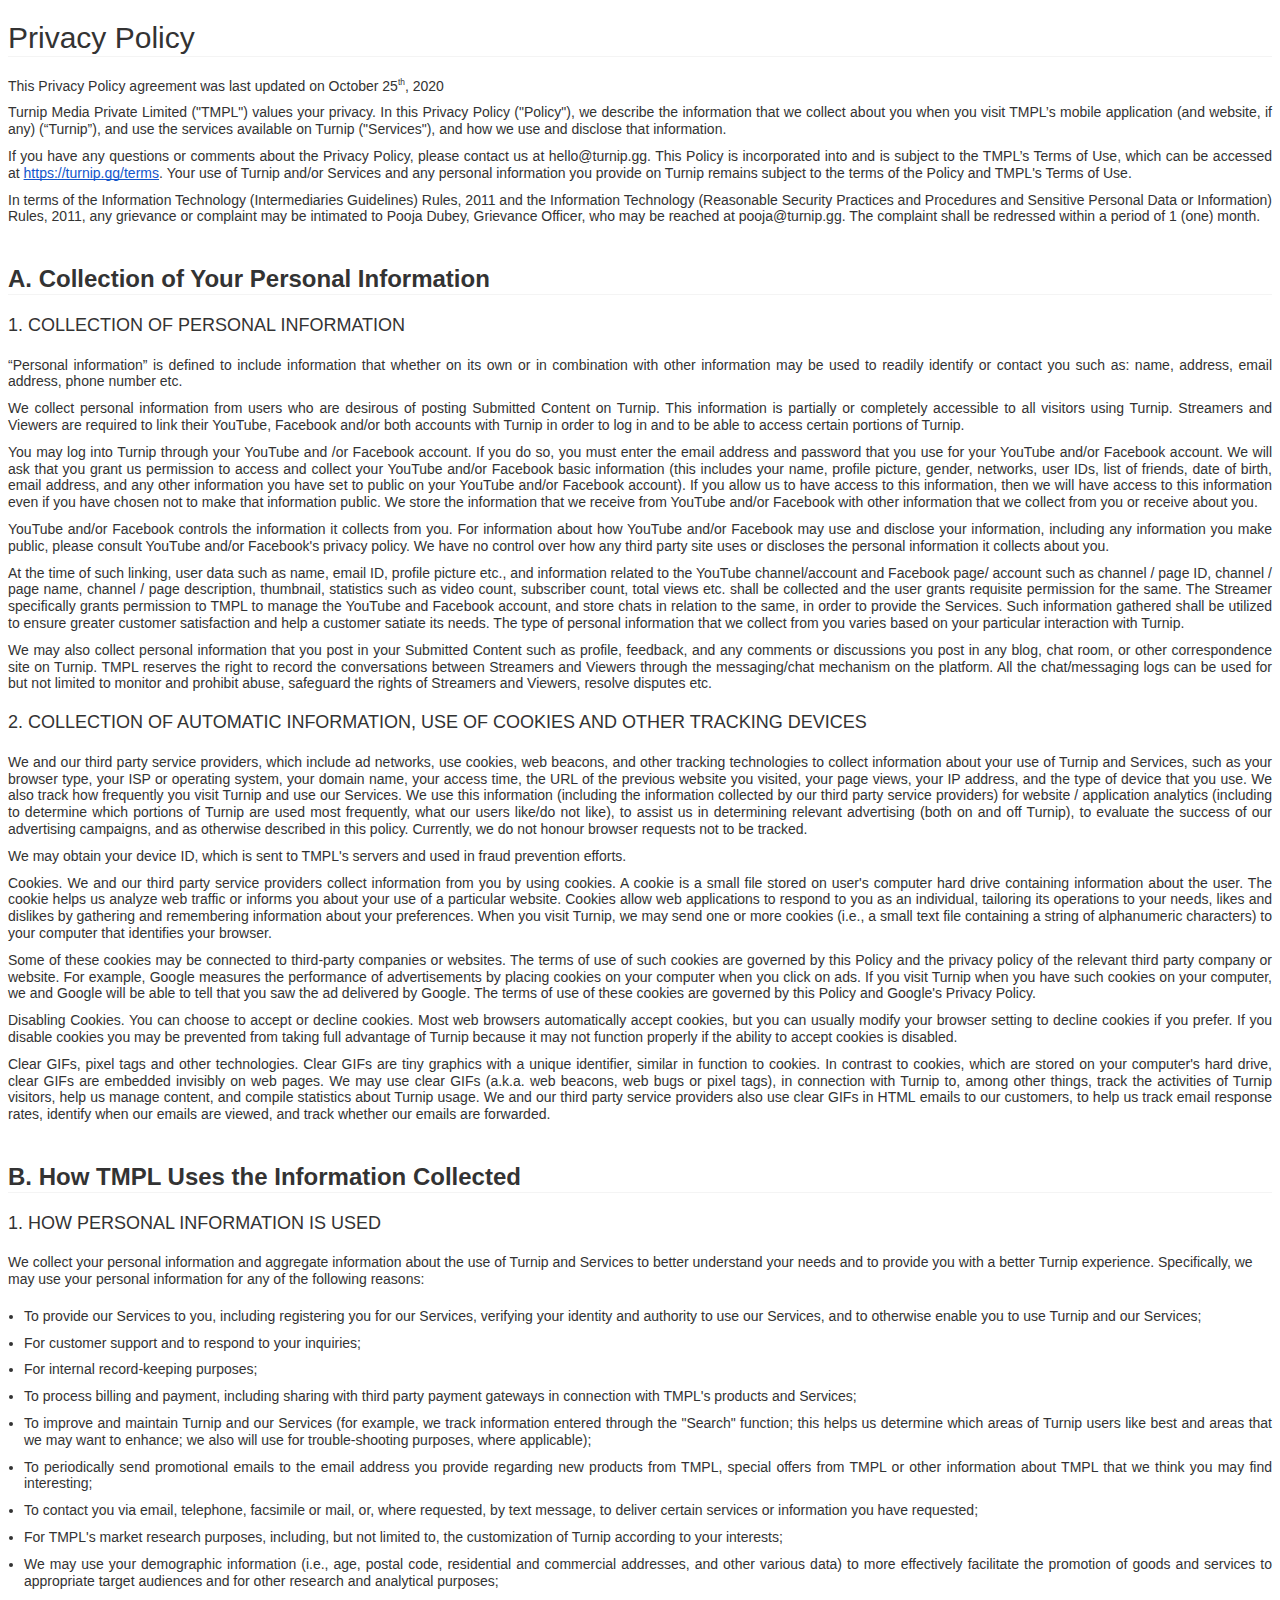
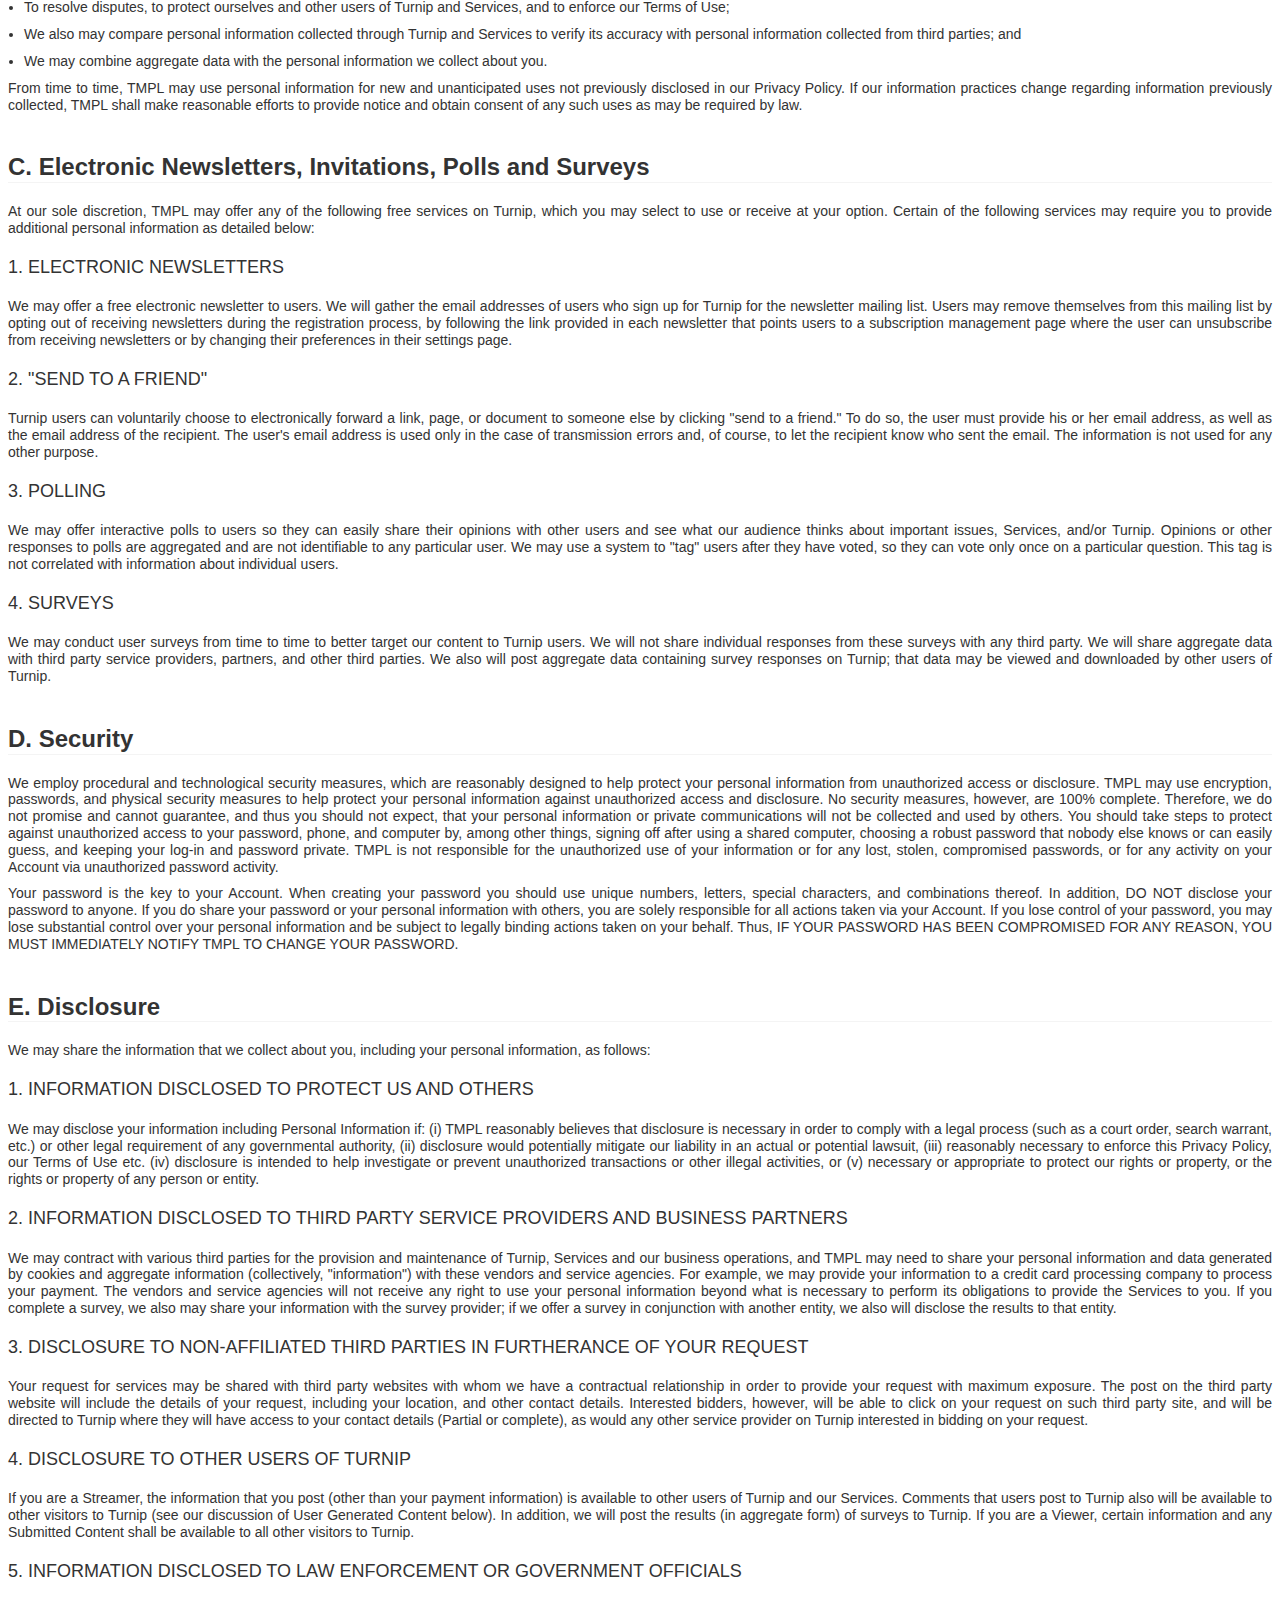
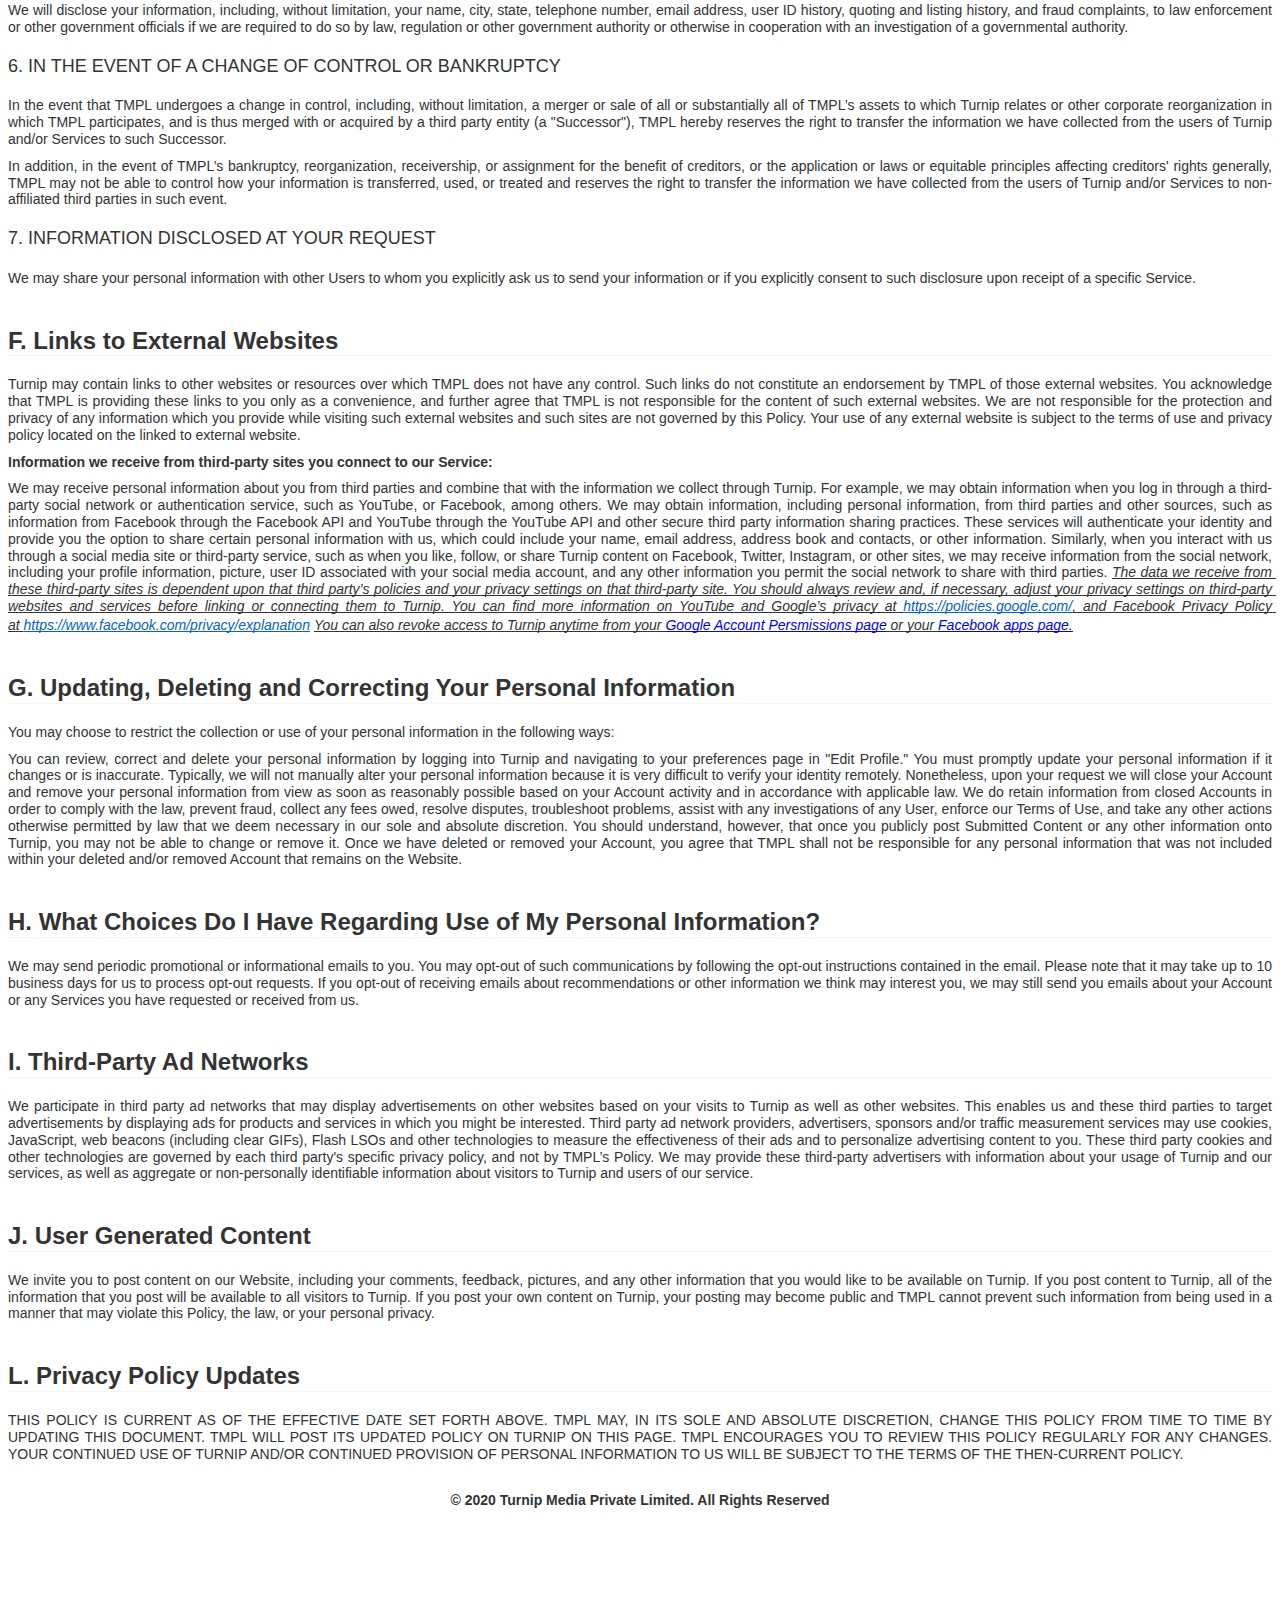
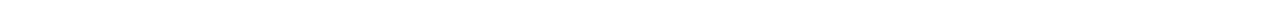
<file: turnip.gg/privacy/index.html>
<html>
    
<!-- Mirrored from turnip.gg/privacy/ by HTTrack Website Copier/3.x [XR&CO'2014], Wed, 20 Apr 2022 02:28:38 GMT -->
<head>
    </head>
    <body>

<!-- Mirrored from turnip.gg/privacy/ by HTTrack Website Copier/3.x [XR&CO'2014], Wed, 20 Apr 2022 02:28:38 GMT -->
</html><p dir="ltr" style="line-height:1.2;border-bottom:solid #f4f4f4 0.75pt;margin-top:15pt;margin-bottom:15pt;"><span style="font-size:22.5pt;font-family:'Helvetica Neue',sans-serif;color:#333333;background-color:transparent;font-weight:400;font-style:normal;font-variant:normal;text-decoration:none;vertical-align:baseline;white-space:pre;white-space:pre-wrap;">Privacy Policy</span></p><p dir="ltr" style="line-height:1.2;text-align: justify;margin-top:0pt;margin-bottom:7.5pt;"><span style="font-size:10.5pt;font-family:'Helvetica Neue',sans-serif;color:#333333;background-color:transparent;font-weight:400;font-style:normal;font-variant:normal;text-decoration:none;vertical-align:baseline;white-space:pre;white-space:pre-wrap;">This Privacy Policy agreement was last updated on October 25</span><span style="font-size:10.5pt;font-family:'Helvetica Neue',sans-serif;color:#333333;background-color:transparent;font-weight:400;font-style:normal;font-variant:normal;text-decoration:none;vertical-align:baseline;white-space:pre;white-space:pre-wrap;"><span style="font-size:0.6em;vertical-align:super;">th</span></span><span style="font-size:10.5pt;font-family:'Helvetica Neue',sans-serif;color:#333333;background-color:transparent;font-weight:400;font-style:normal;font-variant:normal;text-decoration:none;vertical-align:baseline;white-space:pre;white-space:pre-wrap;">, 2020</span></p><p dir="ltr" style="line-height:1.2;text-align: justify;margin-top:0pt;margin-bottom:7.5pt;"><span style="font-size:10.5pt;font-family:'Helvetica Neue',sans-serif;color:#333333;background-color:transparent;font-weight:400;font-style:normal;font-variant:normal;text-decoration:none;vertical-align:baseline;white-space:pre;white-space:pre-wrap;">Turnip Media Private Limited (&quot;TMPL&quot;) values your privacy. In this Privacy Policy (&quot;Policy&quot;), we describe the information that we collect about you when you visit TMPL&rsquo;s mobile application (and website, if any) (&ldquo;Turnip&rdquo;), and use the services available on Turnip (&quot;Services&quot;), and how we use and disclose that information.</span></p><p dir="ltr" style="line-height:1.2;text-align: justify;margin-top:0pt;margin-bottom:7.5pt;"><span style="font-size:10.5pt;font-family:'Helvetica Neue',sans-serif;color:#333333;background-color:transparent;font-weight:400;font-style:normal;font-variant:normal;text-decoration:none;vertical-align:baseline;white-space:pre;white-space:pre-wrap;">If you have any questions or comments about the Privacy Policy, please contact us at <a href="../cdn-cgi/l/email-protection.html" class="__cf_email__" data-cfemail="5b333e3737341b2f2e2935322b753c3c75">[email&#160;protected]</a> This Policy is incorporated into and is subject to the TMPL&rsquo;s Terms of Use, which can be accessed at&nbsp;</span><a href="../terms.html" style="text-decoration:none;"><span style="font-size:10.5pt;font-family:'Helvetica Neue',sans-serif;color:#1155cc;background-color:transparent;font-weight:400;font-style:normal;font-variant:normal;text-decoration:underline;-webkit-text-decoration-skip:none;text-decoration-skip-ink:none;vertical-align:baseline;white-space:pre;white-space:pre-wrap;">https://turnip.gg/terms</span></a><span style="font-size:10.5pt;font-family:'Helvetica Neue',sans-serif;color:#333333;background-color:transparent;font-weight:400;font-style:normal;font-variant:normal;text-decoration:none;vertical-align:baseline;white-space:pre;white-space:pre-wrap;">.&nbsp;Your use of Turnip and/or Services and any personal information you provide on Turnip remains subject to the terms of the Policy and TMPL&#39;s Terms of Use.</span></p><p dir="ltr" style="line-height:1.2;text-align: justify;margin-top:0pt;margin-bottom:7.5pt;"><span style="font-size:10.5pt;font-family:'Helvetica Neue',sans-serif;color:#333333;background-color:transparent;font-weight:400;font-style:normal;font-variant:normal;text-decoration:none;vertical-align:baseline;white-space:pre;white-space:pre-wrap;">In terms of the Information Technology (Intermediaries Guidelines) Rules, 2011 and the Information Technology (Reasonable Security Practices and Procedures and Sensitive Personal Data or Information) Rules, 2011, any grievance or complaint may be intimated to Pooja Dubey, Grievance Officer, who may be reached at <a href="../cdn-cgi/l/email-protection.html" class="__cf_email__" data-cfemail="60100f0f0a01201415120e09104e07074e">[email&#160;protected]</a> The complaint shall be redressed within a period of 1 (one) month.</span></p><p dir="ltr" style="line-height:1.2;border-bottom:solid #f4f4f4 0.75pt;margin-top:30pt;margin-bottom:15pt;"><span style="font-size:18pt;font-family:'Helvetica Neue',sans-serif;color:#333333;background-color:transparent;font-weight:700;font-style:normal;font-variant:normal;text-decoration:none;vertical-align:baseline;white-space:pre;white-space:pre-wrap;">A. Collection of Your Personal Information</span></p><p dir="ltr" style="line-height:1.2;margin-top:15pt;margin-bottom:15pt;"><span style="font-size:13.5pt;font-family:'Helvetica Neue',sans-serif;color:#333333;background-color:transparent;font-weight:400;font-style:normal;font-variant:normal;text-decoration:none;vertical-align:baseline;white-space:pre;white-space:pre-wrap;">1. COLLECTION OF PERSONAL INFORMATION</span></p><p dir="ltr" style="line-height:1.2;text-align: justify;margin-top:0pt;margin-bottom:7.5pt;"><span style="font-size:10.5pt;font-family:'Helvetica Neue',sans-serif;color:#333333;background-color:transparent;font-weight:400;font-style:normal;font-variant:normal;text-decoration:none;vertical-align:baseline;white-space:pre;white-space:pre-wrap;">&ldquo;Personal information&rdquo; is defined to include information that whether on its own or in combination with other information may be used to readily identify or contact you such&nbsp;as:&nbsp;name, address, email address, phone number etc.</span></p><p dir="ltr" style="line-height:1.2;text-align: justify;margin-top:0pt;margin-bottom:7.5pt;"><span style="font-size:10.5pt;font-family:'Helvetica Neue',sans-serif;color:#333333;background-color:transparent;font-weight:400;font-style:normal;font-variant:normal;text-decoration:none;vertical-align:baseline;white-space:pre;white-space:pre-wrap;">We collect personal information from users who are desirous of posting Submitted Content on Turnip. This information is partially or completely accessible to all visitors using Turnip. Streamers and Viewers are required to link their YouTube, Facebook and/or both accounts with Turnip in order to log in and to be able to access certain portions of Turnip.&nbsp;</span></p><p dir="ltr" style="line-height:1.2;text-align: justify;margin-top:0pt;margin-bottom:7.5pt;"><span style="font-size:10.5pt;font-family:'Helvetica Neue',sans-serif;color:#333333;background-color:transparent;font-weight:400;font-style:normal;font-variant:normal;text-decoration:none;vertical-align:baseline;white-space:pre;white-space:pre-wrap;">You may log into Turnip through your YouTube and /or Facebook account. If you do so, you must enter the email address and password that you use for your YouTube and/or Facebook account. We will ask that you grant us permission to access and collect your YouTube and/or Facebook basic information (this includes your name, profile picture, gender, networks, user IDs,&nbsp;list&nbsp;of friends, date of birth, email address, and any other information you have set to public on your YouTube and/or Facebook account). If you allow us to have access to this information, then we will have access to this information even if you have chosen not to make that information public. We store the information that we receive from YouTube and/or Facebook with other information that we collect from you or receive about you.</span></p><p dir="ltr" style="line-height:1.2;text-align: justify;margin-top:0pt;margin-bottom:7.5pt;"><span style="font-size:10.5pt;font-family:'Helvetica Neue',sans-serif;color:#333333;background-color:transparent;font-weight:400;font-style:normal;font-variant:normal;text-decoration:none;vertical-align:baseline;white-space:pre;white-space:pre-wrap;">YouTube and/or Facebook controls the information it collects from you. For information about how YouTube and/or Facebook may use and disclose your information, including any information you make public, please consult YouTube and/or Facebook&#39;s privacy policy. We have no control over how any third party site uses or discloses the personal information it collects about you.</span></p><p dir="ltr" style="line-height:1.2;text-align: justify;margin-top:0pt;margin-bottom:7.5pt;"><span style="font-size:10.5pt;font-family:'Helvetica Neue',sans-serif;color:#333333;background-color:transparent;font-weight:400;font-style:normal;font-variant:normal;text-decoration:none;vertical-align:baseline;white-space:pre;white-space:pre-wrap;">At the time of such linking, user data such as name, email ID, profile picture etc., and information related to the YouTube channel/account and Facebook page/ account such as channel / page ID, channel / page name, channel / page description, thumbnail, statistics such as video count, subscriber count, total views etc. shall be collected and the user grants requisite permission for the same. The Streamer specifically grants permission to TMPL to manage the YouTube and Facebook account, and store chats in relation to the same, in order to provide the Services. Such information gathered shall be utilized to ensure greater customer satisfaction and help a customer satiate its needs. The type of personal information that we collect from you varies based on your particular interaction with Turnip.</span></p><p dir="ltr" style="line-height:1.2;text-align: justify;margin-top:0pt;margin-bottom:7.5pt;"><span style="font-size:10.5pt;font-family:'Helvetica Neue',sans-serif;color:#333333;background-color:transparent;font-weight:400;font-style:normal;font-variant:normal;text-decoration:none;vertical-align:baseline;white-space:pre;white-space:pre-wrap;">We may also collect personal information that you post in your Submitted Content such as profile, feedback, and any comments or discussions you post in any blog, chat room, or&nbsp;other correspondence site&nbsp;on Turnip. TMPL reserves the right to record the conversations between Streamers and Viewers through the messaging/chat mechanism on the platform. All the chat/messaging logs can be used for but not limited to monitor and prohibit abuse, safeguard the rights of Streamers and Viewers, resolve disputes etc.</span></p><p dir="ltr" style="line-height:1.2;text-align: justify;margin-top:15pt;margin-bottom:15pt;"><span style="font-size:13.5pt;font-family:'Helvetica Neue',sans-serif;color:#333333;background-color:transparent;font-weight:400;font-style:normal;font-variant:normal;text-decoration:none;vertical-align:baseline;white-space:pre;white-space:pre-wrap;">2. COLLECTION OF AUTOMATIC INFORMATION, USE OF COOKIES AND OTHER TRACKING DEVICES</span></p><p dir="ltr" style="line-height:1.2;text-align: justify;margin-top:0pt;margin-bottom:7.5pt;"><span style="font-size:10.5pt;font-family:'Helvetica Neue',sans-serif;color:#333333;background-color:transparent;font-weight:400;font-style:normal;font-variant:normal;text-decoration:none;vertical-align:baseline;white-space:pre;white-space:pre-wrap;">We and our third party service providers, which include ad networks, use cookies, web beacons, and other tracking technologies to collect information about your use of Turnip and Services, such as your browser type, your ISP or operating system, your domain name, your access time, the URL of the previous website you visited, your page views, your IP address, and the type of device that you use. We also track how frequently you visit Turnip and use our Services. We use this information (including the information collected by our third party service providers) for website / application analytics (including to determine which portions of Turnip are used most frequently, what our users like/do not like), to assist us in determining relevant advertising (both on and off Turnip), to evaluate the success of our advertising campaigns, and as otherwise described in this policy. Currently, we do not&nbsp;honour&nbsp;browser requests not to be tracked.</span></p><p dir="ltr" style="line-height:1.2;text-align: justify;margin-top:0pt;margin-bottom:7.5pt;"><span style="font-size:10.5pt;font-family:'Helvetica Neue',sans-serif;color:#333333;background-color:transparent;font-weight:400;font-style:normal;font-variant:normal;text-decoration:none;vertical-align:baseline;white-space:pre;white-space:pre-wrap;">We may obtain your device ID, which is sent to TMPL&#39;s servers and used in fraud prevention efforts.</span></p><p dir="ltr" style="line-height:1.2;text-align: justify;margin-top:0pt;margin-bottom:7.5pt;"><span style="font-size:10.5pt;font-family:'Helvetica Neue',sans-serif;color:#333333;background-color:transparent;font-weight:400;font-style:normal;font-variant:normal;text-decoration:none;vertical-align:baseline;white-space:pre;white-space:pre-wrap;">Cookies. We and our third party service providers collect information from you by using cookies. A cookie is a small file stored on user&#39;s computer hard drive containing information about the user. The cookie helps us analyze web traffic or informs you about your use of a particular website. Cookies allow web applications to respond to you as an individual, tailoring its operations to your needs, likes and dislikes by gathering and remembering information about your preferences. When you visit Turnip, we may send one or more cookies (i.e., a small text file containing a string of alphanumeric characters) to your computer that identifies your browser.</span></p><p dir="ltr" style="line-height:1.2;text-align: justify;margin-top:0pt;margin-bottom:7.5pt;"><span style="font-size:10.5pt;font-family:'Helvetica Neue',sans-serif;color:#333333;background-color:transparent;font-weight:400;font-style:normal;font-variant:normal;text-decoration:none;vertical-align:baseline;white-space:pre;white-space:pre-wrap;">Some of these cookies may be connected to third-party companies or websites. The terms of use of such cookies are governed by this Policy and the privacy policy of the relevant third party company or website. For example, Google measures the performance of advertisements by placing cookies on your computer when you click on ads. If you visit Turnip when you have such cookies on your computer, we and Google will be able to tell that you saw the ad delivered by Google. The terms of use of these cookies are governed by this Policy and Google&#39;s Privacy Policy.</span></p><p dir="ltr" style="line-height:1.2;text-align: justify;margin-top:0pt;margin-bottom:7.5pt;"><span style="font-size:10.5pt;font-family:'Helvetica Neue',sans-serif;color:#333333;background-color:transparent;font-weight:400;font-style:normal;font-variant:normal;text-decoration:none;vertical-align:baseline;white-space:pre;white-space:pre-wrap;">Disabling Cookies. You can choose to accept or decline cookies. Most web browsers automatically accept cookies, but you can usually modify your browser setting to decline cookies if you prefer. If you disable cookies you may be prevented from taking full advantage of Turnip because it may not function properly if the ability to accept cookies is disabled.</span></p><p dir="ltr" style="line-height:1.2;text-align: justify;margin-top:0pt;margin-bottom:7.5pt;"><span style="font-size:10.5pt;font-family:'Helvetica Neue',sans-serif;color:#333333;background-color:transparent;font-weight:400;font-style:normal;font-variant:normal;text-decoration:none;vertical-align:baseline;white-space:pre;white-space:pre-wrap;">Clear GIFs, pixel&nbsp;tags&nbsp;and other technologies. Clear GIFs are tiny graphics with a unique identifier, similar in function to cookies. In contrast to cookies, which are stored on your computer&#39;s hard drive, clear GIFs are embedded invisibly on web pages. We may use clear GIFs (a.k.a. web beacons, web bugs or pixel tags), in connection with Turnip to, among other things, track the activities of Turnip visitors, help us manage content, and compile statistics about Turnip usage. We and our third party service providers also use clear GIFs in HTML&nbsp;emails&nbsp;to our customers, to help us track&nbsp;email&nbsp;response rates, identify when our&nbsp;emails&nbsp;are viewed, and track whether our&nbsp;emails&nbsp;are forwarded.</span></p><p dir="ltr" style="line-height:1.2;border-bottom:solid #f4f4f4 0.75pt;margin-top:30pt;margin-bottom:15pt;"><span style="font-size:18pt;font-family:'Helvetica Neue',sans-serif;color:#333333;background-color:transparent;font-weight:700;font-style:normal;font-variant:normal;text-decoration:none;vertical-align:baseline;white-space:pre;white-space:pre-wrap;">B. How TMPL Uses the Information Collected</span></p><p dir="ltr" style="line-height:1.2;margin-top:15pt;margin-bottom:15pt;"><span style="font-size:13.5pt;font-family:'Helvetica Neue',sans-serif;color:#333333;background-color:transparent;font-weight:400;font-style:normal;font-variant:normal;text-decoration:none;vertical-align:baseline;white-space:pre;white-space:pre-wrap;">1. HOW PERSONAL INFORMATION IS USED</span></p><p dir="ltr" style="line-height:1.2;margin-top:15pt;margin-bottom:15pt;"><span style="font-size:10.5pt;font-family:'Helvetica Neue',sans-serif;color:#333333;background-color:transparent;font-weight:400;font-style:normal;font-variant:normal;text-decoration:none;vertical-align:baseline;white-space:pre;white-space:pre-wrap;">We collect your personal information and aggregate information about the use of Turnip and Services to better understand your needs and to provide you with a better Turnip experience. Specifically, we may use your personal information for any of the following reasons:</span></p><ul style="margin-top:0;margin-bottom:0;"><li dir="ltr" style="list-style-type:disc;font-size:10pt;font-family:'Noto Sans Symbols',sans-serif;color:#333333;background-color:transparent;font-weight:400;font-style:normal;font-variant:normal;text-decoration:none;vertical-align:baseline;white-space:pre;margin-left: -18pt;"><p dir="ltr" style="line-height:1.2;text-align: justify;margin-top:7.5pt;margin-bottom:7.5pt;"><span style="font-size:10.5pt;font-family:'Helvetica Neue',sans-serif;color:#333333;background-color:transparent;font-weight:400;font-style:normal;font-variant:normal;text-decoration:none;vertical-align:baseline;white-space:pre;white-space:pre-wrap;">To provide our Services to you, including registering you for our Services, verifying your identity and authority to use our Services, and to otherwise enable you to use Turnip and our Services;</span></p></li><li dir="ltr" style="list-style-type:disc;font-size:10pt;font-family:'Noto Sans Symbols',sans-serif;color:#333333;background-color:transparent;font-weight:400;font-style:normal;font-variant:normal;text-decoration:none;vertical-align:baseline;white-space:pre;margin-left: -18pt;"><p dir="ltr" style="line-height:1.2;text-align: justify;margin-top:7.5pt;margin-bottom:7.5pt;"><span style="font-size:10.5pt;font-family:'Helvetica Neue',sans-serif;color:#333333;background-color:transparent;font-weight:400;font-style:normal;font-variant:normal;text-decoration:none;vertical-align:baseline;white-space:pre;white-space:pre-wrap;">For customer support and to respond to your inquiries;</span></p></li><li dir="ltr" style="list-style-type:disc;font-size:10pt;font-family:'Noto Sans Symbols',sans-serif;color:#333333;background-color:transparent;font-weight:400;font-style:normal;font-variant:normal;text-decoration:none;vertical-align:baseline;white-space:pre;margin-left: -18pt;"><p dir="ltr" style="line-height:1.2;text-align: justify;margin-top:7.5pt;margin-bottom:7.5pt;"><span style="font-size:10.5pt;font-family:'Helvetica Neue',sans-serif;color:#333333;background-color:transparent;font-weight:400;font-style:normal;font-variant:normal;text-decoration:none;vertical-align:baseline;white-space:pre;white-space:pre-wrap;">For internal record-keeping purposes;</span></p></li><li dir="ltr" style="list-style-type:disc;font-size:10pt;font-family:'Noto Sans Symbols',sans-serif;color:#333333;background-color:transparent;font-weight:400;font-style:normal;font-variant:normal;text-decoration:none;vertical-align:baseline;white-space:pre;margin-left: -18pt;"><p dir="ltr" style="line-height:1.2;text-align: justify;margin-top:7.5pt;margin-bottom:7.5pt;"><span style="font-size:10.5pt;font-family:'Helvetica Neue',sans-serif;color:#333333;background-color:transparent;font-weight:400;font-style:normal;font-variant:normal;text-decoration:none;vertical-align:baseline;white-space:pre;white-space:pre-wrap;">To process billing and payment, including sharing with third party payment gateways in connection with TMPL&#39;s products and Services;</span></p></li><li dir="ltr" style="list-style-type:disc;font-size:10pt;font-family:'Noto Sans Symbols',sans-serif;color:#333333;background-color:transparent;font-weight:400;font-style:normal;font-variant:normal;text-decoration:none;vertical-align:baseline;white-space:pre;margin-left: -18pt;"><p dir="ltr" style="line-height:1.2;text-align: justify;margin-top:7.5pt;margin-bottom:7.5pt;"><span style="font-size:10.5pt;font-family:'Helvetica Neue',sans-serif;color:#333333;background-color:transparent;font-weight:400;font-style:normal;font-variant:normal;text-decoration:none;vertical-align:baseline;white-space:pre;white-space:pre-wrap;">To improve and maintain Turnip and our Services (for example, we track information entered through the &quot;Search&quot; function; this helps us determine which areas of Turnip users like best and areas that we may want to enhance; we also will use for&nbsp;trouble-shooting&nbsp;purposes, where applicable);</span></p></li><li dir="ltr" style="list-style-type:disc;font-size:10pt;font-family:'Noto Sans Symbols',sans-serif;color:#333333;background-color:transparent;font-weight:400;font-style:normal;font-variant:normal;text-decoration:none;vertical-align:baseline;white-space:pre;margin-left: -18pt;"><p dir="ltr" style="line-height:1.2;text-align: justify;margin-top:7.5pt;margin-bottom:7.5pt;"><span style="font-size:10.5pt;font-family:'Helvetica Neue',sans-serif;color:#333333;background-color:transparent;font-weight:400;font-style:normal;font-variant:normal;text-decoration:none;vertical-align:baseline;white-space:pre;white-space:pre-wrap;">To periodically send promotional emails to the email address you provide regarding new products from TMPL, special offers from TMPL or other information about TMPL that we think you may find interesting;</span></p></li><li dir="ltr" style="list-style-type:disc;font-size:10pt;font-family:'Noto Sans Symbols',sans-serif;color:#333333;background-color:transparent;font-weight:400;font-style:normal;font-variant:normal;text-decoration:none;vertical-align:baseline;white-space:pre;margin-left: -18pt;"><p dir="ltr" style="line-height:1.2;text-align: justify;margin-top:7.5pt;margin-bottom:7.5pt;"><span style="font-size:10.5pt;font-family:'Helvetica Neue',sans-serif;color:#333333;background-color:transparent;font-weight:400;font-style:normal;font-variant:normal;text-decoration:none;vertical-align:baseline;white-space:pre;white-space:pre-wrap;">To contact you via email, telephone, facsimile or mail, or, where requested, by text message, to deliver certain services or information you have requested;</span></p></li><li dir="ltr" style="list-style-type:disc;font-size:10pt;font-family:'Noto Sans Symbols',sans-serif;color:#333333;background-color:transparent;font-weight:400;font-style:normal;font-variant:normal;text-decoration:none;vertical-align:baseline;white-space:pre;margin-left: -18pt;"><p dir="ltr" style="line-height:1.2;text-align: justify;margin-top:7.5pt;margin-bottom:7.5pt;"><span style="font-size:10.5pt;font-family:'Helvetica Neue',sans-serif;color:#333333;background-color:transparent;font-weight:400;font-style:normal;font-variant:normal;text-decoration:none;vertical-align:baseline;white-space:pre;white-space:pre-wrap;">For TMPL&#39;s market research purposes, including, but not limited to, the customization of Turnip according to your interests;</span></p></li><li dir="ltr" style="list-style-type:disc;font-size:10pt;font-family:'Noto Sans Symbols',sans-serif;color:#333333;background-color:transparent;font-weight:400;font-style:normal;font-variant:normal;text-decoration:none;vertical-align:baseline;white-space:pre;margin-left: -18pt;"><p dir="ltr" style="line-height:1.2;text-align: justify;margin-top:7.5pt;margin-bottom:7.5pt;"><span style="font-size:10.5pt;font-family:'Helvetica Neue',sans-serif;color:#333333;background-color:transparent;font-weight:400;font-style:normal;font-variant:normal;text-decoration:none;vertical-align:baseline;white-space:pre;white-space:pre-wrap;">We may use your demographic information (i.e., age, postal code, residential and commercial addresses, and other various data) to more effectively facilitate the promotion of goods and services to appropriate target audiences and for other research and analytical purposes;</span></p></li><li dir="ltr" style="list-style-type:disc;font-size:10pt;font-family:'Noto Sans Symbols',sans-serif;color:#333333;background-color:transparent;font-weight:400;font-style:normal;font-variant:normal;text-decoration:none;vertical-align:baseline;white-space:pre;margin-left: -18pt;"><p dir="ltr" style="line-height:1.2;text-align: justify;margin-top:7.5pt;margin-bottom:7.5pt;"><span style="font-size:10.5pt;font-family:'Helvetica Neue',sans-serif;color:#333333;background-color:transparent;font-weight:400;font-style:normal;font-variant:normal;text-decoration:none;vertical-align:baseline;white-space:pre;white-space:pre-wrap;">To resolve disputes, to protect ourselves and other users of Turnip and Services, and to enforce our Terms of Use;</span></p></li><li dir="ltr" style="list-style-type:disc;font-size:10pt;font-family:'Noto Sans Symbols',sans-serif;color:#333333;background-color:transparent;font-weight:400;font-style:normal;font-variant:normal;text-decoration:none;vertical-align:baseline;white-space:pre;margin-left: -18pt;"><p dir="ltr" style="line-height:1.2;text-align: justify;margin-top:7.5pt;margin-bottom:7.5pt;"><span style="font-size:10.5pt;font-family:'Helvetica Neue',sans-serif;color:#333333;background-color:transparent;font-weight:400;font-style:normal;font-variant:normal;text-decoration:none;vertical-align:baseline;white-space:pre;white-space:pre-wrap;">We also may compare personal information collected through Turnip and Services to verify its accuracy with personal information collected from third parties; and</span></p></li><li dir="ltr" style="list-style-type:disc;font-size:10pt;font-family:'Noto Sans Symbols',sans-serif;color:#333333;background-color:transparent;font-weight:400;font-style:normal;font-variant:normal;text-decoration:none;vertical-align:baseline;white-space:pre;margin-left: -18pt;"><p dir="ltr" style="line-height:1.2;text-align: justify;margin-top:7.5pt;margin-bottom:7.5pt;"><span style="font-size:10.5pt;font-family:'Helvetica Neue',sans-serif;color:#333333;background-color:transparent;font-weight:400;font-style:normal;font-variant:normal;text-decoration:none;vertical-align:baseline;white-space:pre;white-space:pre-wrap;">We may combine aggregate data with the personal information we collect about you.</span></p></li></ul><p dir="ltr" style="line-height:1.2;text-align: justify;margin-top:7.5pt;margin-bottom:7.5pt;"><span style="font-size:10.5pt;font-family:'Helvetica Neue',sans-serif;color:#333333;background-color:transparent;font-weight:400;font-style:normal;font-variant:normal;text-decoration:none;vertical-align:baseline;white-space:pre;white-space:pre-wrap;">From time to time, TMPL may use personal information for new and unanticipated uses not previously disclosed in our Privacy Policy. If our information practices change regarding information previously collected, TMPL shall make reasonable efforts to provide notice and obtain&nbsp;consent&nbsp;of&nbsp;any such uses as may be required by law.</span></p><p dir="ltr" style="line-height:1.2;text-align: justify;border-bottom:solid #f4f4f4 0.75pt;margin-top:30pt;margin-bottom:15pt;"><span style="font-size:18pt;font-family:'Helvetica Neue',sans-serif;color:#333333;background-color:transparent;font-weight:700;font-style:normal;font-variant:normal;text-decoration:none;vertical-align:baseline;white-space:pre;white-space:pre-wrap;">C. Electronic Newsletters, Invitations,&nbsp;Polls&nbsp;and Surveys</span></p><p dir="ltr" style="line-height:1.2;text-align: justify;margin-top:0pt;margin-bottom:7.5pt;"><span style="font-size:10.5pt;font-family:'Helvetica Neue',sans-serif;color:#333333;background-color:transparent;font-weight:400;font-style:normal;font-variant:normal;text-decoration:none;vertical-align:baseline;white-space:pre;white-space:pre-wrap;">At our sole discretion, TMPL may offer any of the following free services on Turnip, which you may select to use or receive at your option. Certain of the following services may require you to provide additional personal information as detailed below:</span></p><p dir="ltr" style="line-height:1.2;margin-top:15pt;margin-bottom:15pt;"><span style="font-size:13.5pt;font-family:'Helvetica Neue',sans-serif;color:#333333;background-color:transparent;font-weight:400;font-style:normal;font-variant:normal;text-decoration:none;vertical-align:baseline;white-space:pre;white-space:pre-wrap;">1. ELECTRONIC NEWSLETTERS</span></p><p dir="ltr" style="line-height:1.2;text-align: justify;margin-top:0pt;margin-bottom:7.5pt;"><span style="font-size:10.5pt;font-family:'Helvetica Neue',sans-serif;color:#333333;background-color:transparent;font-weight:400;font-style:normal;font-variant:normal;text-decoration:none;vertical-align:baseline;white-space:pre;white-space:pre-wrap;">We may offer a free electronic newsletter to users. We will gather the email addresses of users who sign up for Turnip for the newsletter mailing list. Users may remove themselves from this mailing list by opting out of receiving newsletters during the registration process, by following the link provided in each newsletter that points users to a subscription management page where the user can unsubscribe from receiving newsletters or by changing their preferences in their settings page.</span></p><p dir="ltr" style="line-height:1.2;margin-top:15pt;margin-bottom:15pt;"><span style="font-size:13.5pt;font-family:'Helvetica Neue',sans-serif;color:#333333;background-color:transparent;font-weight:400;font-style:normal;font-variant:normal;text-decoration:none;vertical-align:baseline;white-space:pre;white-space:pre-wrap;">2. &quot;SEND TO A FRIEND&quot;</span></p><p dir="ltr" style="line-height:1.2;text-align: justify;margin-top:0pt;margin-bottom:7.5pt;"><span style="font-size:10.5pt;font-family:'Helvetica Neue',sans-serif;color:#333333;background-color:transparent;font-weight:400;font-style:normal;font-variant:normal;text-decoration:none;vertical-align:baseline;white-space:pre;white-space:pre-wrap;">Turnip users can voluntarily choose to electronically forward a link, page, or document to someone else by clicking &quot;send to a friend.&quot; To do so, the user must provide his or her email address, as well as the email address of the recipient. The user&#39;s email address is used only in the case of transmission errors and, of course, to let the recipient know who sent the email. The information is not used for any other purpose.</span></p><p dir="ltr" style="line-height:1.2;margin-top:15pt;margin-bottom:15pt;"><span style="font-size:13.5pt;font-family:'Helvetica Neue',sans-serif;color:#333333;background-color:transparent;font-weight:400;font-style:normal;font-variant:normal;text-decoration:none;vertical-align:baseline;white-space:pre;white-space:pre-wrap;">3. POLLING</span></p><p dir="ltr" style="line-height:1.2;text-align: justify;margin-top:0pt;margin-bottom:7.5pt;"><span style="font-size:10.5pt;font-family:'Helvetica Neue',sans-serif;color:#333333;background-color:transparent;font-weight:400;font-style:normal;font-variant:normal;text-decoration:none;vertical-align:baseline;white-space:pre;white-space:pre-wrap;">We may offer interactive polls to users so they can easily share their opinions with other users and see what our audience thinks about important issues, Services, and/or Turnip. Opinions or other responses to polls are aggregated and are not identifiable to any particular user. We may use a system to &quot;tag&quot; users after they have voted, so they can vote only once on a particular question. This tag is not correlated with information about individual users.</span></p><p dir="ltr" style="line-height:1.2;margin-top:15pt;margin-bottom:15pt;"><span style="font-size:13.5pt;font-family:'Helvetica Neue',sans-serif;color:#333333;background-color:transparent;font-weight:400;font-style:normal;font-variant:normal;text-decoration:none;vertical-align:baseline;white-space:pre;white-space:pre-wrap;">4. SURVEYS</span></p><p dir="ltr" style="line-height:1.2;text-align: justify;margin-top:0pt;margin-bottom:7.5pt;"><span style="font-size:10.5pt;font-family:'Helvetica Neue',sans-serif;color:#333333;background-color:transparent;font-weight:400;font-style:normal;font-variant:normal;text-decoration:none;vertical-align:baseline;white-space:pre;white-space:pre-wrap;">We may conduct user surveys from time to time to better target our content to Turnip users. We will not share individual responses from these surveys with any third party. We will share aggregate data with third party service providers, partners, and other third parties. We also will post aggregate data containing survey responses on Turnip; that data may be viewed and downloaded by other users of Turnip.</span></p><p dir="ltr" style="line-height:1.2;border-bottom:solid #f4f4f4 0.75pt;margin-top:30pt;margin-bottom:15pt;"><span style="font-size:18pt;font-family:'Helvetica Neue',sans-serif;color:#333333;background-color:transparent;font-weight:700;font-style:normal;font-variant:normal;text-decoration:none;vertical-align:baseline;white-space:pre;white-space:pre-wrap;">D. Security</span></p><p dir="ltr" style="line-height:1.2;text-align: justify;margin-top:0pt;margin-bottom:7.5pt;"><span style="font-size:10.5pt;font-family:'Helvetica Neue',sans-serif;color:#333333;background-color:transparent;font-weight:400;font-style:normal;font-variant:normal;text-decoration:none;vertical-align:baseline;white-space:pre;white-space:pre-wrap;">We employ procedural and technological security measures, which are reasonably designed to help protect your personal information from unauthorized access or disclosure. TMPL may use encryption, passwords, and physical security measures to help protect your personal information against unauthorized access and disclosure. No security measures, however, are 100% complete. Therefore, we do not promise and cannot guarantee, and thus you should not expect, that your personal information or private communications will not be collected and used by others. You should take steps to protect against unauthorized access to your password, phone, and computer by, among other things, signing off after using a shared computer, choosing a robust password that nobody else knows or can easily guess, and keeping your log-in and password private. TMPL is not responsible for the unauthorized use of your information or for any lost, stolen, compromised passwords, or for any activity on your Account via unauthorized password activity.</span></p><p dir="ltr" style="line-height:1.2;text-align: justify;margin-top:0pt;margin-bottom:7.5pt;"><span style="font-size:10.5pt;font-family:'Helvetica Neue',sans-serif;color:#333333;background-color:transparent;font-weight:400;font-style:normal;font-variant:normal;text-decoration:none;vertical-align:baseline;white-space:pre;white-space:pre-wrap;">Your password is the key to your Account. When creating your password you should use unique numbers, letters, special characters, and combinations thereof. In addition, DO NOT disclose your password to anyone. If you do share your password or your personal information with others, you are solely responsible for all actions taken via your Account. If you lose control of your password, you may lose substantial control over your personal information and be subject to legally binding actions taken on your behalf. Thus, IF YOUR PASSWORD HAS BEEN COMPROMISED FOR ANY REASON, YOU MUST IMMEDIATELY NOTIFY TMPL TO CHANGE YOUR PASSWORD.</span></p><p dir="ltr" style="line-height:1.2;border-bottom:solid #f4f4f4 0.75pt;margin-top:30pt;margin-bottom:15pt;"><span style="font-size:18pt;font-family:'Helvetica Neue',sans-serif;color:#333333;background-color:transparent;font-weight:700;font-style:normal;font-variant:normal;text-decoration:none;vertical-align:baseline;white-space:pre;white-space:pre-wrap;">E. Disclosure</span></p><p dir="ltr" style="line-height:1.2;text-align: justify;margin-top:0pt;margin-bottom:7.5pt;"><span style="font-size:10.5pt;font-family:'Helvetica Neue',sans-serif;color:#333333;background-color:transparent;font-weight:400;font-style:normal;font-variant:normal;text-decoration:none;vertical-align:baseline;white-space:pre;white-space:pre-wrap;">We may share the information that we collect about you, including your personal information, as follows:</span></p><p dir="ltr" style="line-height:1.2;margin-top:15pt;margin-bottom:15pt;"><span style="font-size:13.5pt;font-family:'Helvetica Neue',sans-serif;color:#333333;background-color:transparent;font-weight:400;font-style:normal;font-variant:normal;text-decoration:none;vertical-align:baseline;white-space:pre;white-space:pre-wrap;">1. INFORMATION DISCLOSED TO PROTECT US AND OTHERS</span></p><p dir="ltr" style="line-height:1.2;text-align: justify;margin-top:0pt;margin-bottom:7.5pt;"><span style="font-size:10.5pt;font-family:'Helvetica Neue',sans-serif;color:#333333;background-color:transparent;font-weight:400;font-style:normal;font-variant:normal;text-decoration:none;vertical-align:baseline;white-space:pre;white-space:pre-wrap;">We may disclose your information including Personal Information if: (i) TMPL reasonably believes that disclosure is necessary in order to comply with a legal process (such as a court order, search warrant, etc.) or&nbsp;other legal requirement&nbsp;of any governmental authority, (ii) disclosure would potentially mitigate our liability in an actual or potential lawsuit, (iii) reasonably necessary to enforce this Privacy Policy, our Terms of Use etc. (iv) disclosure is intended to help investigate or prevent unauthorized transactions or other illegal activities, or (v) necessary or appropriate to protect our rights or property, or the rights or property of any person or entity.</span></p><p dir="ltr" style="line-height:1.2;text-align: justify;margin-top:15pt;margin-bottom:15pt;"><span style="font-size:13.5pt;font-family:'Helvetica Neue',sans-serif;color:#333333;background-color:transparent;font-weight:400;font-style:normal;font-variant:normal;text-decoration:none;vertical-align:baseline;white-space:pre;white-space:pre-wrap;">2. INFORMATION DISCLOSED TO THIRD PARTY SERVICE PROVIDERS AND BUSINESS PARTNERS</span></p><p dir="ltr" style="line-height:1.2;text-align: justify;margin-top:0pt;margin-bottom:7.5pt;"><span style="font-size:10.5pt;font-family:'Helvetica Neue',sans-serif;color:#333333;background-color:transparent;font-weight:400;font-style:normal;font-variant:normal;text-decoration:none;vertical-align:baseline;white-space:pre;white-space:pre-wrap;">We may contract with various third parties for the provision and maintenance of Turnip,&nbsp;Services&nbsp;and our business operations, and TMPL may need to share your personal information and data generated by cookies and aggregate information (collectively, &quot;information&quot;) with these vendors and service agencies. For example, we may provide your information to a credit card processing company to process your payment. The vendors and service agencies will not receive any right to use your personal information beyond what is necessary to perform its obligations to provide the Services to you. If you complete a survey, we also may share your information with the survey provider; if we offer a survey in conjunction with another entity, we also will disclose the results to that entity.</span></p><p dir="ltr" style="line-height:1.2;text-align: justify;margin-top:15pt;margin-bottom:15pt;"><span style="font-size:13.5pt;font-family:'Helvetica Neue',sans-serif;color:#333333;background-color:transparent;font-weight:400;font-style:normal;font-variant:normal;text-decoration:none;vertical-align:baseline;white-space:pre;white-space:pre-wrap;">3. DISCLOSURE TO NON-AFFILIATED THIRD PARTIES IN FURTHERANCE OF YOUR REQUEST</span></p><p dir="ltr" style="line-height:1.2;text-align: justify;margin-top:0pt;margin-bottom:7.5pt;"><span style="font-size:10.5pt;font-family:'Helvetica Neue',sans-serif;color:#333333;background-color:transparent;font-weight:400;font-style:normal;font-variant:normal;text-decoration:none;vertical-align:baseline;white-space:pre;white-space:pre-wrap;">Your request for services may be shared with third party websites with whom we have a contractual relationship in order to provide your request with maximum exposure. The post on the third party website will include the details of your request, including your location, and other contact details. Interested bidders, however, will be able to click on your request on such third party site, and will be directed to Turnip where they will have access to your contact details (Partial or complete), as would any other service provider on Turnip interested in bidding on your request.</span></p><p dir="ltr" style="line-height:1.2;margin-top:15pt;margin-bottom:15pt;"><span style="font-size:13.5pt;font-family:'Helvetica Neue',sans-serif;color:#333333;background-color:transparent;font-weight:400;font-style:normal;font-variant:normal;text-decoration:none;vertical-align:baseline;white-space:pre;white-space:pre-wrap;">4. DISCLOSURE TO OTHER USERS OF TURNIP</span></p><p dir="ltr" style="line-height:1.2;text-align: justify;margin-top:0pt;margin-bottom:7.5pt;"><span style="font-size:10.5pt;font-family:'Helvetica Neue',sans-serif;color:#333333;background-color:transparent;font-weight:400;font-style:normal;font-variant:normal;text-decoration:none;vertical-align:baseline;white-space:pre;white-space:pre-wrap;">If you are a Streamer, the information that you post (other than your payment information) is available to other users of Turnip and our Services. Comments that users post to Turnip also will be available to other visitors to Turnip (see our discussion of User Generated Content below). In addition, we will post the results (in aggregate form) of surveys to Turnip. If you are a Viewer, certain information and any Submitted Content shall be available to all other visitors to Turnip.&nbsp;</span></p><p dir="ltr" style="line-height:1.2;text-align: justify;margin-top:15pt;margin-bottom:15pt;"><span style="font-size:13.5pt;font-family:'Helvetica Neue',sans-serif;color:#333333;background-color:transparent;font-weight:400;font-style:normal;font-variant:normal;text-decoration:none;vertical-align:baseline;white-space:pre;white-space:pre-wrap;">5. INFORMATION DISCLOSED TO LAW ENFORCEMENT OR GOVERNMENT OFFICIALS</span></p><p dir="ltr" style="line-height:1.2;text-align: justify;margin-top:0pt;margin-bottom:7.5pt;"><span style="font-size:10.5pt;font-family:'Helvetica Neue',sans-serif;color:#333333;background-color:transparent;font-weight:400;font-style:normal;font-variant:normal;text-decoration:none;vertical-align:baseline;white-space:pre;white-space:pre-wrap;">We will disclose your information, including, without limitation, your name, city, state, telephone number, email address, user ID history, quoting and listing history, and fraud complaints, to law enforcement or other government officials if we are required to do so by law, regulation or other government authority or otherwise in cooperation with an investigation of a governmental authority.</span></p><p dir="ltr" style="line-height:1.2;margin-top:15pt;margin-bottom:15pt;"><span style="font-size:13.5pt;font-family:'Helvetica Neue',sans-serif;color:#333333;background-color:transparent;font-weight:400;font-style:normal;font-variant:normal;text-decoration:none;vertical-align:baseline;white-space:pre;white-space:pre-wrap;">6. IN THE EVENT OF A CHANGE OF CONTROL OR BANKRUPTCY</span></p><p dir="ltr" style="line-height:1.2;text-align: justify;margin-top:0pt;margin-bottom:7.5pt;"><span style="font-size:10.5pt;font-family:'Helvetica Neue',sans-serif;color:#333333;background-color:transparent;font-weight:400;font-style:normal;font-variant:normal;text-decoration:none;vertical-align:baseline;white-space:pre;white-space:pre-wrap;">In the event that TMPL undergoes a change in control, including, without limitation, a merger or sale of all or substantially all of TMPL&rsquo;s assets to which Turnip relates or other corporate reorganization in which TMPL participates, and is thus merged with or acquired by a third party entity (a &quot;Successor&quot;), TMPL hereby reserves the right to transfer the information we have collected from the users of Turnip and/or Services to such Successor.</span></p><p dir="ltr" style="line-height:1.2;text-align: justify;margin-top:0pt;margin-bottom:7.5pt;"><span style="font-size:10.5pt;font-family:'Helvetica Neue',sans-serif;color:#333333;background-color:transparent;font-weight:400;font-style:normal;font-variant:normal;text-decoration:none;vertical-align:baseline;white-space:pre;white-space:pre-wrap;">In addition, in the event of TMPL&rsquo;s bankruptcy, reorganization, receivership, or assignment for the benefit of creditors, or the application or laws or equitable principles affecting creditors&#39; rights generally, TMPL may not be able to control how your information is transferred, used, or treated and reserves the right to transfer the information we have collected from the users of Turnip and/or Services to non-affiliated third parties in such event.</span></p><p dir="ltr" style="line-height:1.2;margin-top:15pt;margin-bottom:15pt;"><span style="font-size:13.5pt;font-family:'Helvetica Neue',sans-serif;color:#333333;background-color:transparent;font-weight:400;font-style:normal;font-variant:normal;text-decoration:none;vertical-align:baseline;white-space:pre;white-space:pre-wrap;">7. INFORMATION DISCLOSED AT YOUR REQUEST</span></p><p dir="ltr" style="line-height:1.2;text-align: justify;margin-top:0pt;margin-bottom:7.5pt;"><span style="font-size:10.5pt;font-family:'Helvetica Neue',sans-serif;color:#333333;background-color:transparent;font-weight:400;font-style:normal;font-variant:normal;text-decoration:none;vertical-align:baseline;white-space:pre;white-space:pre-wrap;">We may share your personal information with other Users to whom you explicitly ask us to send your information or if you explicitly consent to such disclosure upon receipt of a specific Service.&nbsp;</span></p><p dir="ltr" style="line-height:1.2;border-bottom:solid #f4f4f4 0.75pt;margin-top:30pt;margin-bottom:15pt;"><span style="font-size:18pt;font-family:'Helvetica Neue',sans-serif;color:#333333;background-color:transparent;font-weight:700;font-style:normal;font-variant:normal;text-decoration:none;vertical-align:baseline;white-space:pre;white-space:pre-wrap;">F. Links to External Websites</span></p><p dir="ltr" style="line-height:1.2;text-align: justify;margin-top:0pt;margin-bottom:7.5pt;"><span style="font-size:10.5pt;font-family:'Helvetica Neue',sans-serif;color:#333333;background-color:transparent;font-weight:400;font-style:normal;font-variant:normal;text-decoration:none;vertical-align:baseline;white-space:pre;white-space:pre-wrap;">Turnip may contain links to other websites or resources over which TMPL does not have any control. Such links do not constitute an endorsement by TMPL of those external websites. You acknowledge that TMPL is providing these links to you only as a convenience, and further agree that TMPL is not responsible for the content of such external websites. We are not responsible for the protection and privacy of any information which you provide while visiting such external websites and such sites are not governed by this Policy. Your use of any external website is subject to the terms of use and privacy policy located on the linked to&nbsp;external&nbsp;website.</span></p><p dir="ltr" style="line-height:1.2;text-align: justify;margin-top:0pt;margin-bottom:7.5pt;"><span style="font-size:10.5pt;font-family:'Helvetica Neue',sans-serif;color:#333333;background-color:transparent;font-weight:700;font-style:normal;font-variant:normal;text-decoration:none;vertical-align:baseline;white-space:pre;white-space:pre-wrap;">Information we receive from third-party sites you connect to our Service:</span><span style="font-size:10.5pt;font-family:'Helvetica Neue',sans-serif;color:#333333;background-color:transparent;font-weight:400;font-style:normal;font-variant:normal;text-decoration:none;vertical-align:baseline;white-space:pre;white-space:pre-wrap;">&nbsp;</span></p><p dir="ltr" style="line-height:1.2;text-align: justify;margin-top:0pt;margin-bottom:7.5pt;"><span style="font-size:10.5pt;font-family:'Helvetica Neue',sans-serif;color:#333333;background-color:transparent;font-weight:400;font-style:normal;font-variant:normal;text-decoration:none;vertical-align:baseline;white-space:pre;white-space:pre-wrap;">We may receive personal information about you from third parties and combine that with the information we collect through Turnip. For example, we may obtain information when you log in through a third-party social network or authentication service, such as YouTube, or Facebook, among others. We may obtain information, including personal information, from third parties and other sources, such as information from Facebook through the Facebook API and YouTube through the YouTube API and other secure third party information sharing practices. These services will authenticate your identity and provide you the option to share certain personal information with us, which could include your name, email address, address book and contacts, or other information. Similarly, when you interact with us through a social media site or third-party service, such as when you like, follow, or share Turnip content on Facebook, Twitter, Instagram, or other sites, we may receive information from the social network, including your profile information, picture, user ID associated with your social media account, and any other information you permit the social network to share with third parties.&nbsp;</span><span style="font-size:10.5pt;font-family:'Helvetica Neue',sans-serif;color:#333333;background-color:transparent;font-weight:400;font-style:italic;font-variant:normal;text-decoration:underline;-webkit-text-decoration-skip:none;text-decoration-skip-ink:none;vertical-align:baseline;white-space:pre;white-space:pre-wrap;">The data we receive from these third-party sites is dependent upon that third party&rsquo;s policies and your privacy settings on that third-party site. You should always review and, if necessary, adjust your privacy settings on third-party websites and services before linking or connecting them to Turnip. You can find more information on YouTube and Google&rsquo;s privacy at&nbsp;</span><a href="https://policies.google.com/" style="text-decoration:none;"><span style="font-size:10.5pt;font-family:'Helvetica Neue',sans-serif;color:#0563c1;background-color:transparent;font-weight:400;font-style:italic;font-variant:normal;text-decoration:underline;-webkit-text-decoration-skip:none;text-decoration-skip-ink:none;vertical-align:baseline;white-space:pre;white-space:pre-wrap;">https://policies.google.com/</span></a><span style="font-size:10.5pt;font-family:'Helvetica Neue',sans-serif;color:#333333;background-color:transparent;font-weight:400;font-style:italic;font-variant:normal;text-decoration:underline;-webkit-text-decoration-skip:none;text-decoration-skip-ink:none;vertical-align:baseline;white-space:pre;white-space:pre-wrap;">, and Facebook Privacy Policy at&nbsp;</span><a href="../../www.facebook.com/privacy/explanation.html" style="text-decoration:none;"><span style="font-size:10.5pt;font-family:'Helvetica Neue',sans-serif;color:#0563c1;background-color:transparent;font-weight:400;font-style:italic;font-variant:normal;text-decoration:underline;-webkit-text-decoration-skip:none;text-decoration-skip-ink:none;vertical-align:baseline;white-space:pre;white-space:pre-wrap;">https://www.facebook.com/privacy/explanation</span></a> <span style="font-size:10.5pt;font-family:'Helvetica Neue',sans-serif;color:#333333;background-color:transparent;font-weight:400;font-style:italic;font-variant:normal;text-decoration:underline;-webkit-text-decoration-skip:none;text-decoration-skip-ink:none;vertical-align:baseline;white-space:pre;white-space:pre-wrap;">You can also revoke access to Turnip anytime from your <a href="https://myaccount.google.com/permissions">Google Account Persmissions page</a> or your <a href="../../www.facebook.com/logind196.html?tab=applications&amp;ref=settings">Facebook apps page.</a></span></p><p dir="ltr" style="line-height:1.2;border-bottom:solid #f4f4f4 0.75pt;margin-top:30pt;margin-bottom:15pt;"><span style="font-size:18pt;font-family:'Helvetica Neue',sans-serif;color:#333333;background-color:transparent;font-weight:700;font-style:normal;font-variant:normal;text-decoration:none;vertical-align:baseline;white-space:pre;white-space:pre-wrap;">G. Updating, Deleting and Correcting Your Personal Information</span></p><p dir="ltr" style="line-height:1.2;text-align: justify;margin-top:0pt;margin-bottom:7.5pt;"><span style="font-size:10.5pt;font-family:'Helvetica Neue',sans-serif;color:#333333;background-color:transparent;font-weight:400;font-style:normal;font-variant:normal;text-decoration:none;vertical-align:baseline;white-space:pre;white-space:pre-wrap;">You may choose to restrict the collection or use of your personal information in the following ways:</span></p><p dir="ltr" style="line-height:1.2;text-align: justify;margin-top:0pt;margin-bottom:7.5pt;"><span style="font-size:10.5pt;font-family:'Helvetica Neue',sans-serif;color:#333333;background-color:transparent;font-weight:400;font-style:normal;font-variant:normal;text-decoration:none;vertical-align:baseline;white-space:pre;white-space:pre-wrap;">You can review, correct and delete your personal information by logging into Turnip and navigating to your preferences page in &quot;Edit Profile.&quot; You must promptly update your personal information if it changes or is inaccurate. Typically, we will not manually alter your personal information because it is very difficult to verify your identity remotely. Nonetheless, upon your request we will close your Account and remove your personal information from view as soon as reasonably possible based on your Account activity and in accordance with applicable law. We do retain information from closed Accounts in order to comply with the law, prevent fraud, collect any fees owed, resolve disputes, troubleshoot problems, assist with any investigations of any User, enforce our Terms of Use, and take any other actions otherwise permitted by law that we deem necessary in our sole and absolute discretion. You should understand, however, that once you publicly post Submitted Content or any other information onto Turnip, you may not be able to change or remove it. Once we have deleted or removed your Account, you agree that TMPL shall not be responsible for any personal information that was not included within your deleted and/or removed Account that remains on the Website.&nbsp;</span></p><p dir="ltr" style="line-height:1.2;text-align: justify;border-bottom:solid #f4f4f4 0.75pt;margin-top:30pt;margin-bottom:15pt;"><span style="font-size:18pt;font-family:'Helvetica Neue',sans-serif;color:#333333;background-color:transparent;font-weight:700;font-style:normal;font-variant:normal;text-decoration:none;vertical-align:baseline;white-space:pre;white-space:pre-wrap;">H. What Choices Do I Have Regarding Use of My Personal Information?</span></p><p dir="ltr" style="line-height:1.2;text-align: justify;margin-top:0pt;margin-bottom:7.5pt;"><span style="font-size:10.5pt;font-family:'Helvetica Neue',sans-serif;color:#333333;background-color:transparent;font-weight:400;font-style:normal;font-variant:normal;text-decoration:none;vertical-align:baseline;white-space:pre;white-space:pre-wrap;">We may send periodic promotional or informational emails to you. You may opt-out of such communications by following the opt-out instructions contained in the email. Please note that it may take up to 10 business days for us to process opt-out requests. If you opt-out of receiving emails about recommendations or other information we think may interest you, we may still send you emails about your Account or any Services you have requested or received from us.</span></p><p dir="ltr" style="line-height:1.2;border-bottom:solid #f4f4f4 0.75pt;margin-top:30pt;margin-bottom:15pt;"><span style="font-size:18pt;font-family:'Helvetica Neue',sans-serif;color:#333333;background-color:transparent;font-weight:700;font-style:normal;font-variant:normal;text-decoration:none;vertical-align:baseline;white-space:pre;white-space:pre-wrap;">I. Third-Party Ad Networks</span></p><p dir="ltr" style="line-height:1.2;text-align: justify;margin-top:0pt;margin-bottom:7.5pt;"><span style="font-size:10.5pt;font-family:'Helvetica Neue',sans-serif;color:#333333;background-color:transparent;font-weight:400;font-style:normal;font-variant:normal;text-decoration:none;vertical-align:baseline;white-space:pre;white-space:pre-wrap;">We participate in third party ad networks that may display advertisements on other websites based on your visits to Turnip as well as other websites. This enables us and these third parties to target advertisements by displaying ads for products and services in which you might be interested. Third party ad network providers, advertisers, sponsors and/or traffic measurement services may use cookies, JavaScript, web beacons (including clear GIFs), Flash LSOs and other technologies to measure the effectiveness of their ads and to personalize advertising content to you. These third party cookies and other technologies are governed by each third party&#39;s specific privacy policy, and not by TMPL&rsquo;s Policy. We may provide these third-party advertisers with information about your usage of Turnip and our services, as well as aggregate or non-personally identifiable information about visitors to Turnip and users of our service.</span></p><p dir="ltr" style="line-height:1.2;border-bottom:solid #f4f4f4 0.75pt;margin-top:30pt;margin-bottom:15pt;"><span style="font-size:18pt;font-family:'Helvetica Neue',sans-serif;color:#333333;background-color:transparent;font-weight:700;font-style:normal;font-variant:normal;text-decoration:none;vertical-align:baseline;white-space:pre;white-space:pre-wrap;">J. User Generated Content</span></p><p dir="ltr" style="line-height:1.2;text-align: justify;margin-top:0pt;margin-bottom:7.5pt;"><span style="font-size:10.5pt;font-family:'Helvetica Neue',sans-serif;color:#333333;background-color:transparent;font-weight:400;font-style:normal;font-variant:normal;text-decoration:none;vertical-align:baseline;white-space:pre;white-space:pre-wrap;">We invite you to post content on our Website, including your comments, feedback, pictures, and any other information that you would like to be available on Turnip. If you post content to Turnip, all of the information that you post will be available to all visitors to Turnip. If you post your own content on Turnip, your posting may become public and TMPL cannot prevent such information from being used in a manner that may violate this Policy, the law, or your personal privacy.</span></p><p dir="ltr" style="line-height:1.2;border-bottom:solid #f4f4f4 0.75pt;margin-top:30pt;margin-bottom:15pt;"><span style="font-size:18pt;font-family:'Helvetica Neue',sans-serif;color:#333333;background-color:transparent;font-weight:700;font-style:normal;font-variant:normal;text-decoration:none;vertical-align:baseline;white-space:pre;white-space:pre-wrap;">L. Privacy Policy Updates</span></p><p dir="ltr" style="line-height:1.2;text-align: justify;margin-top:0pt;margin-bottom:7.5pt;"><span style="font-size:10.5pt;font-family:'Helvetica Neue',sans-serif;color:#333333;background-color:transparent;font-weight:400;font-style:normal;font-variant:normal;text-decoration:none;vertical-align:baseline;white-space:pre;white-space:pre-wrap;">THIS POLICY IS CURRENT AS OF THE EFFECTIVE DATE SET FORTH ABOVE. TMPL MAY, IN ITS SOLE AND ABSOLUTE DISCRETION, CHANGE THIS POLICY FROM TIME TO TIME BY UPDATING THIS DOCUMENT. TMPL WILL POST ITS UPDATED POLICY ON TURNIP ON THIS PAGE. TMPL ENCOURAGES YOU TO REVIEW THIS POLICY REGULARLY FOR ANY CHANGES. YOUR CONTINUED USE OF TURNIP AND/OR CONTINUED PROVISION OF PERSONAL INFORMATION TO US WILL BE SUBJECT TO THE TERMS OF THE THEN-CURRENT POLICY.</span></p><p dir="ltr" style="line-height:1.2;text-align: center;margin-top:22.5pt;margin-bottom:22.5pt;"><span style="font-size:10.5pt;font-family:'Helvetica Neue',sans-serif;color:#333333;background-color:transparent;font-weight:700;font-style:normal;font-variant:normal;text-decoration:none;vertical-align:baseline;white-space:pre;white-space:pre-wrap;">&copy; 2020 Turnip Media Private Limited. All Rights Reserved</span></p><p><br></p><p><br></p>
    <script data-cfasync="false" src="../cdn-cgi/scripts/5c5dd728/cloudflare-static/email-decode.min.js"></script></body>
    </html>
</file>
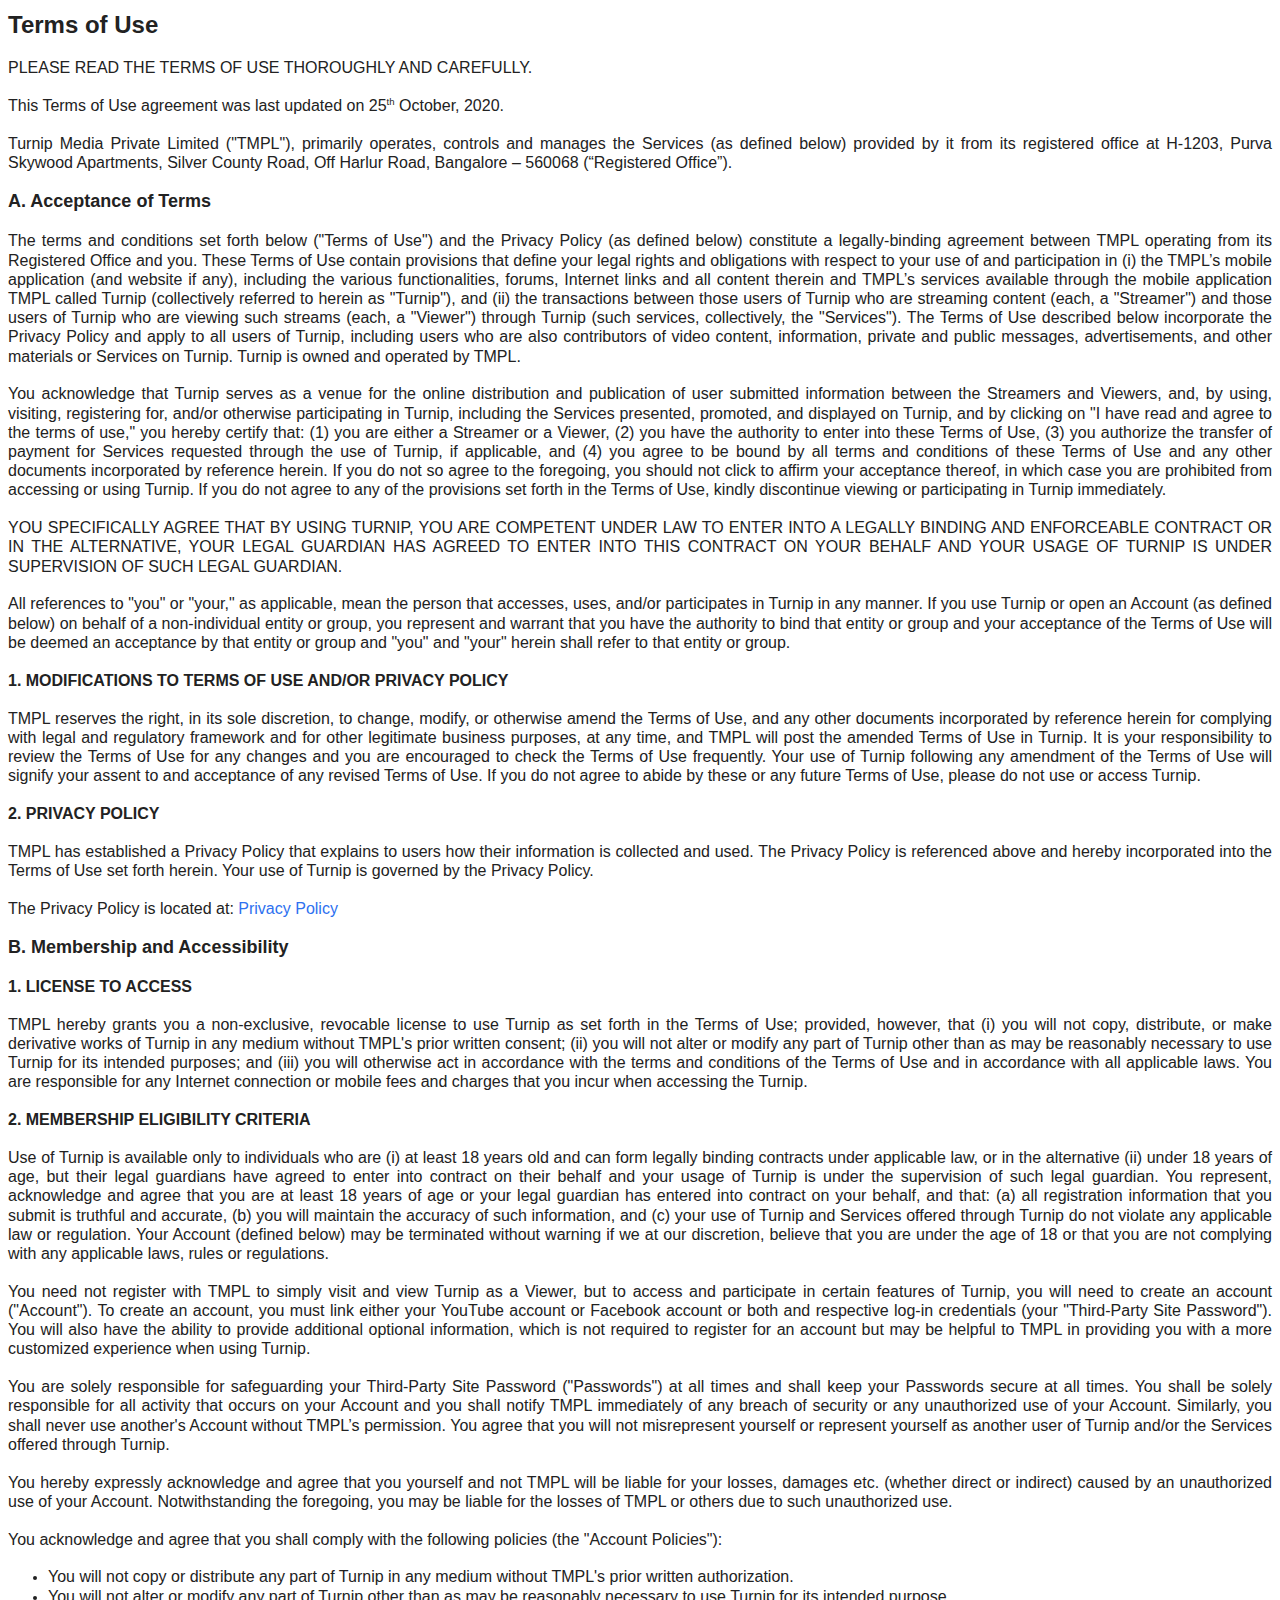
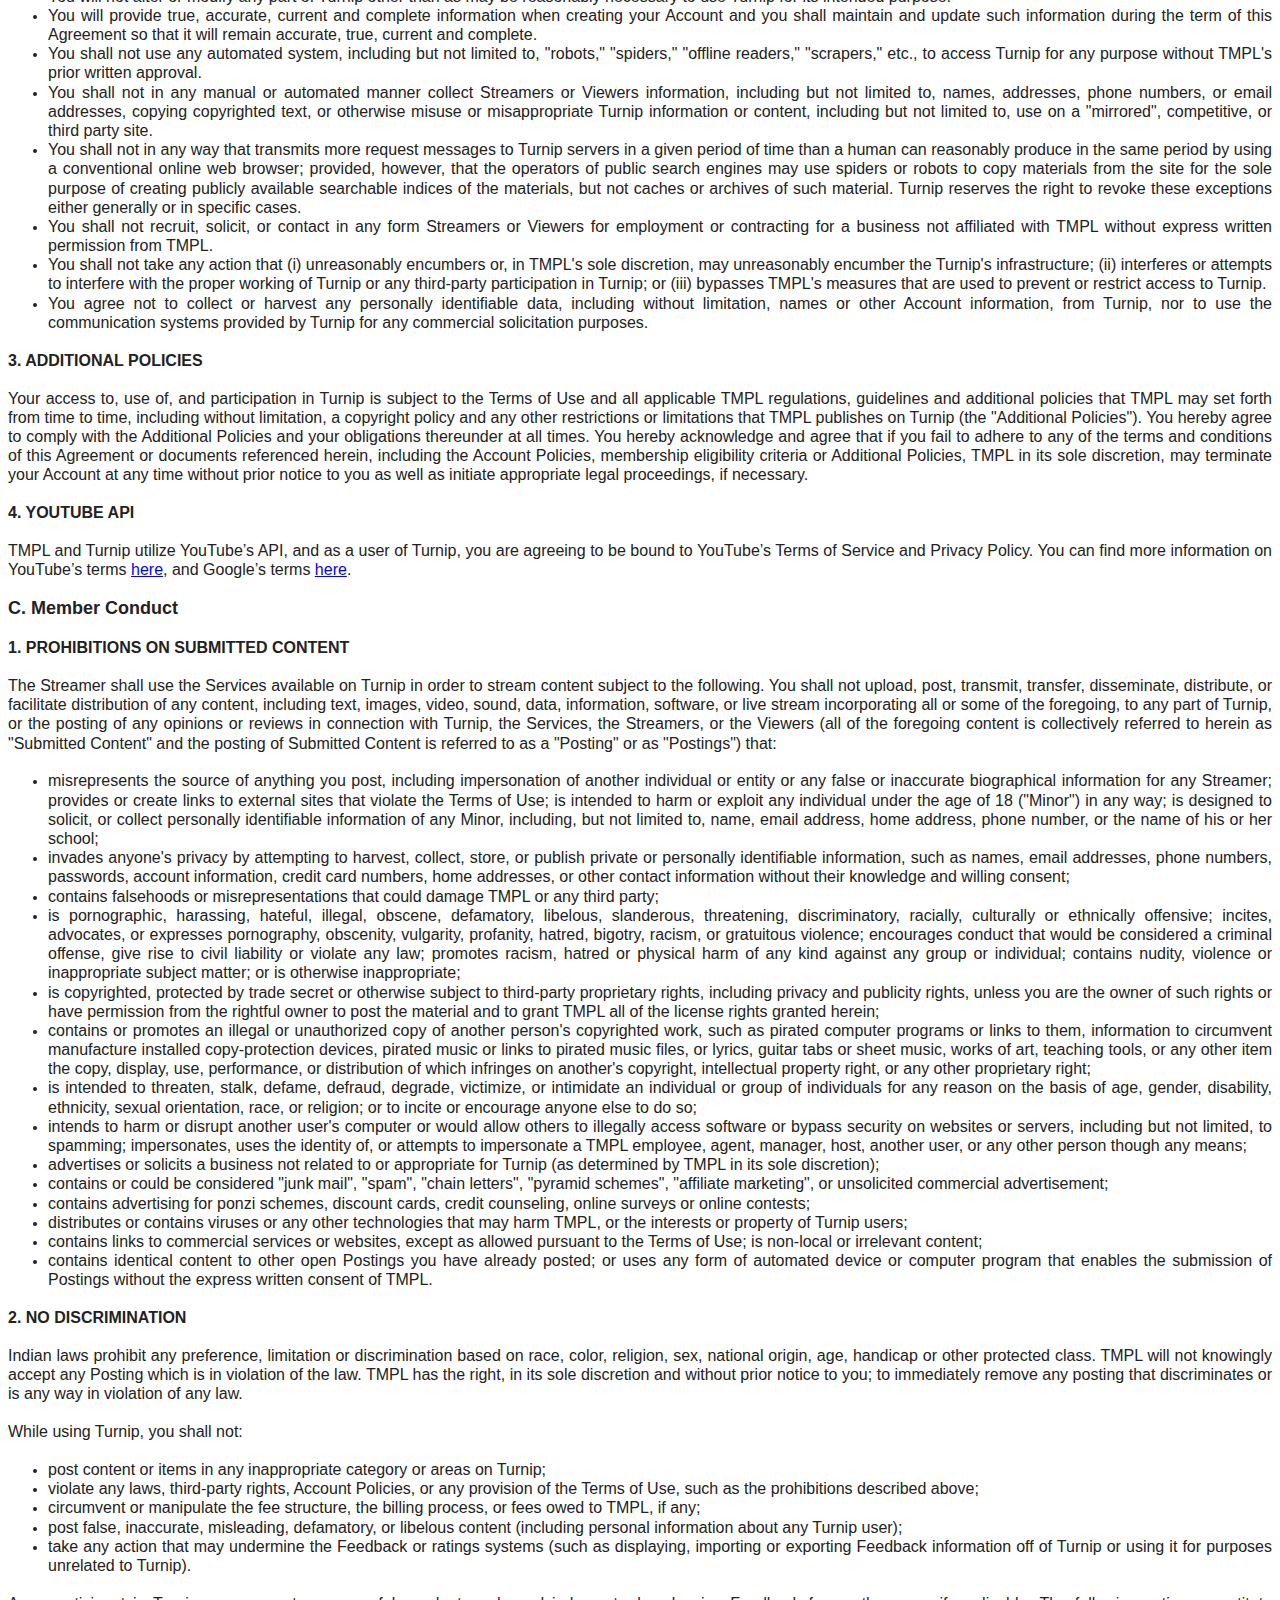
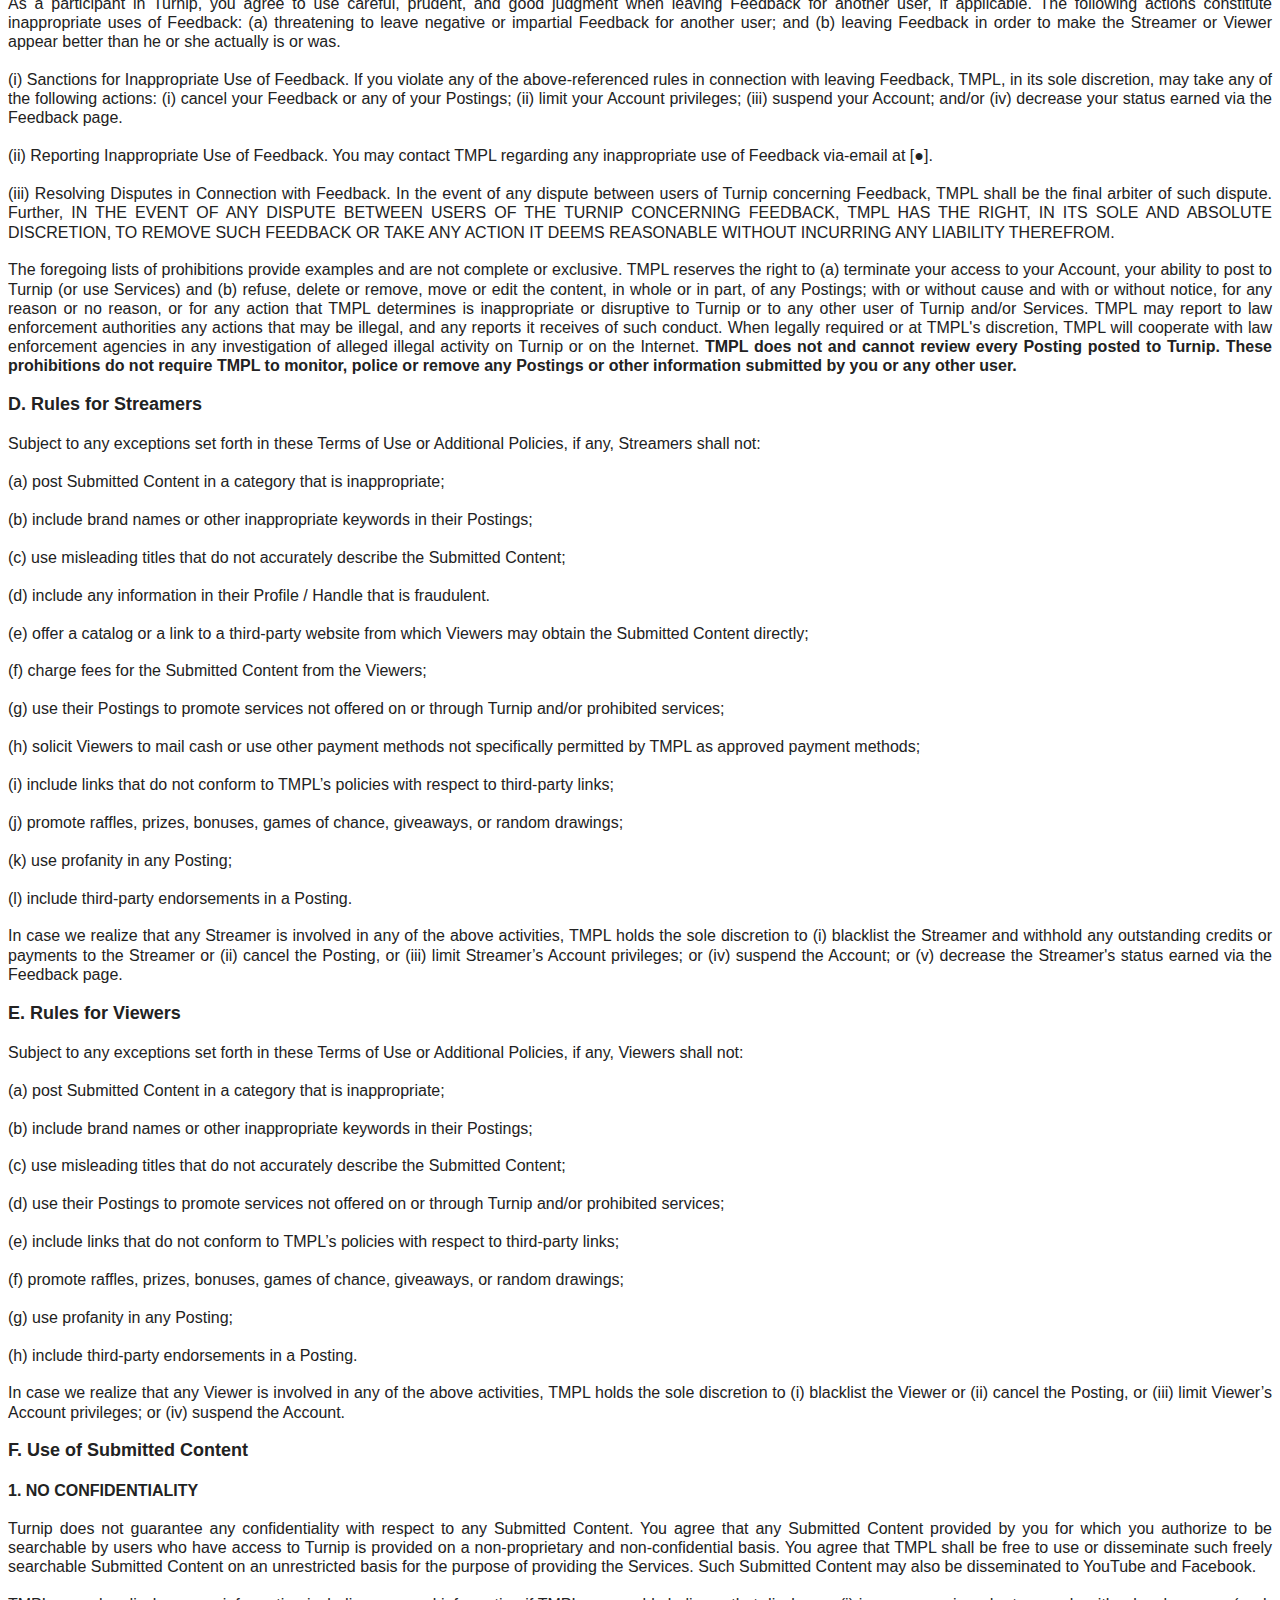
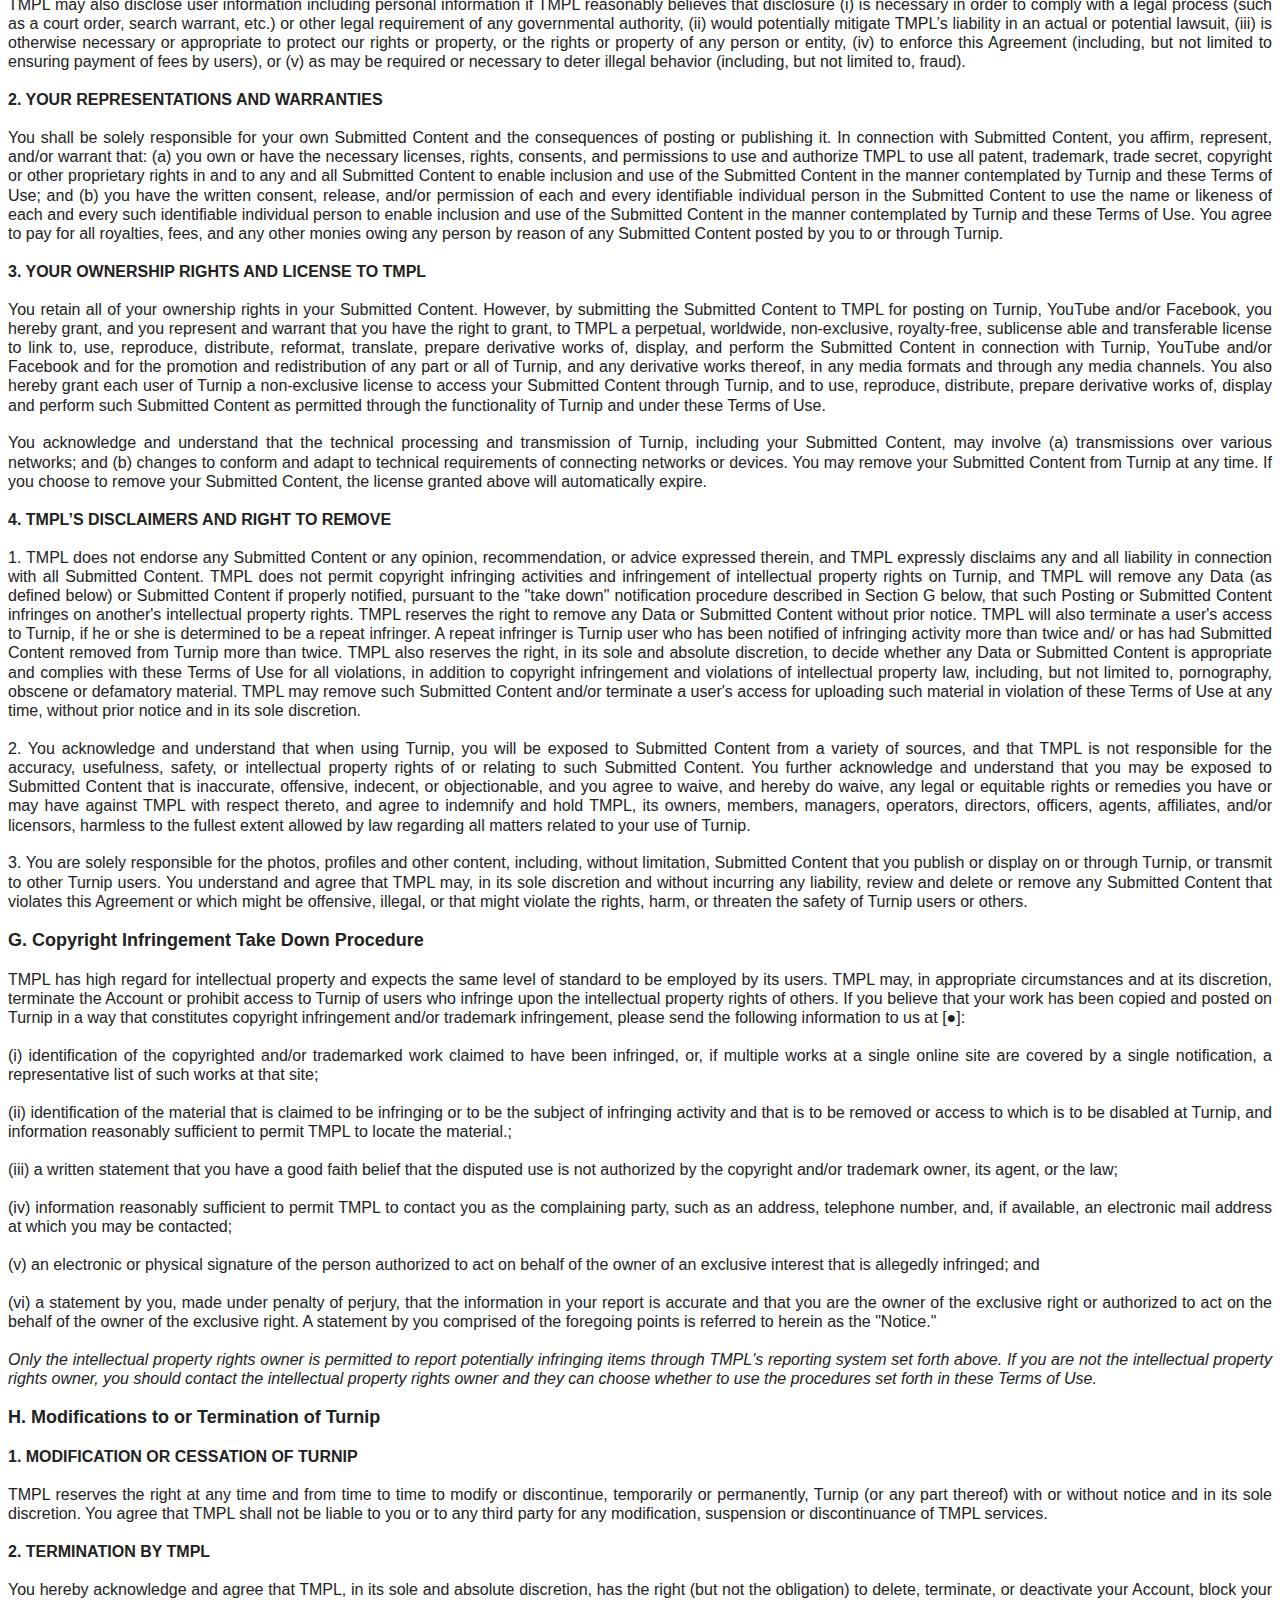
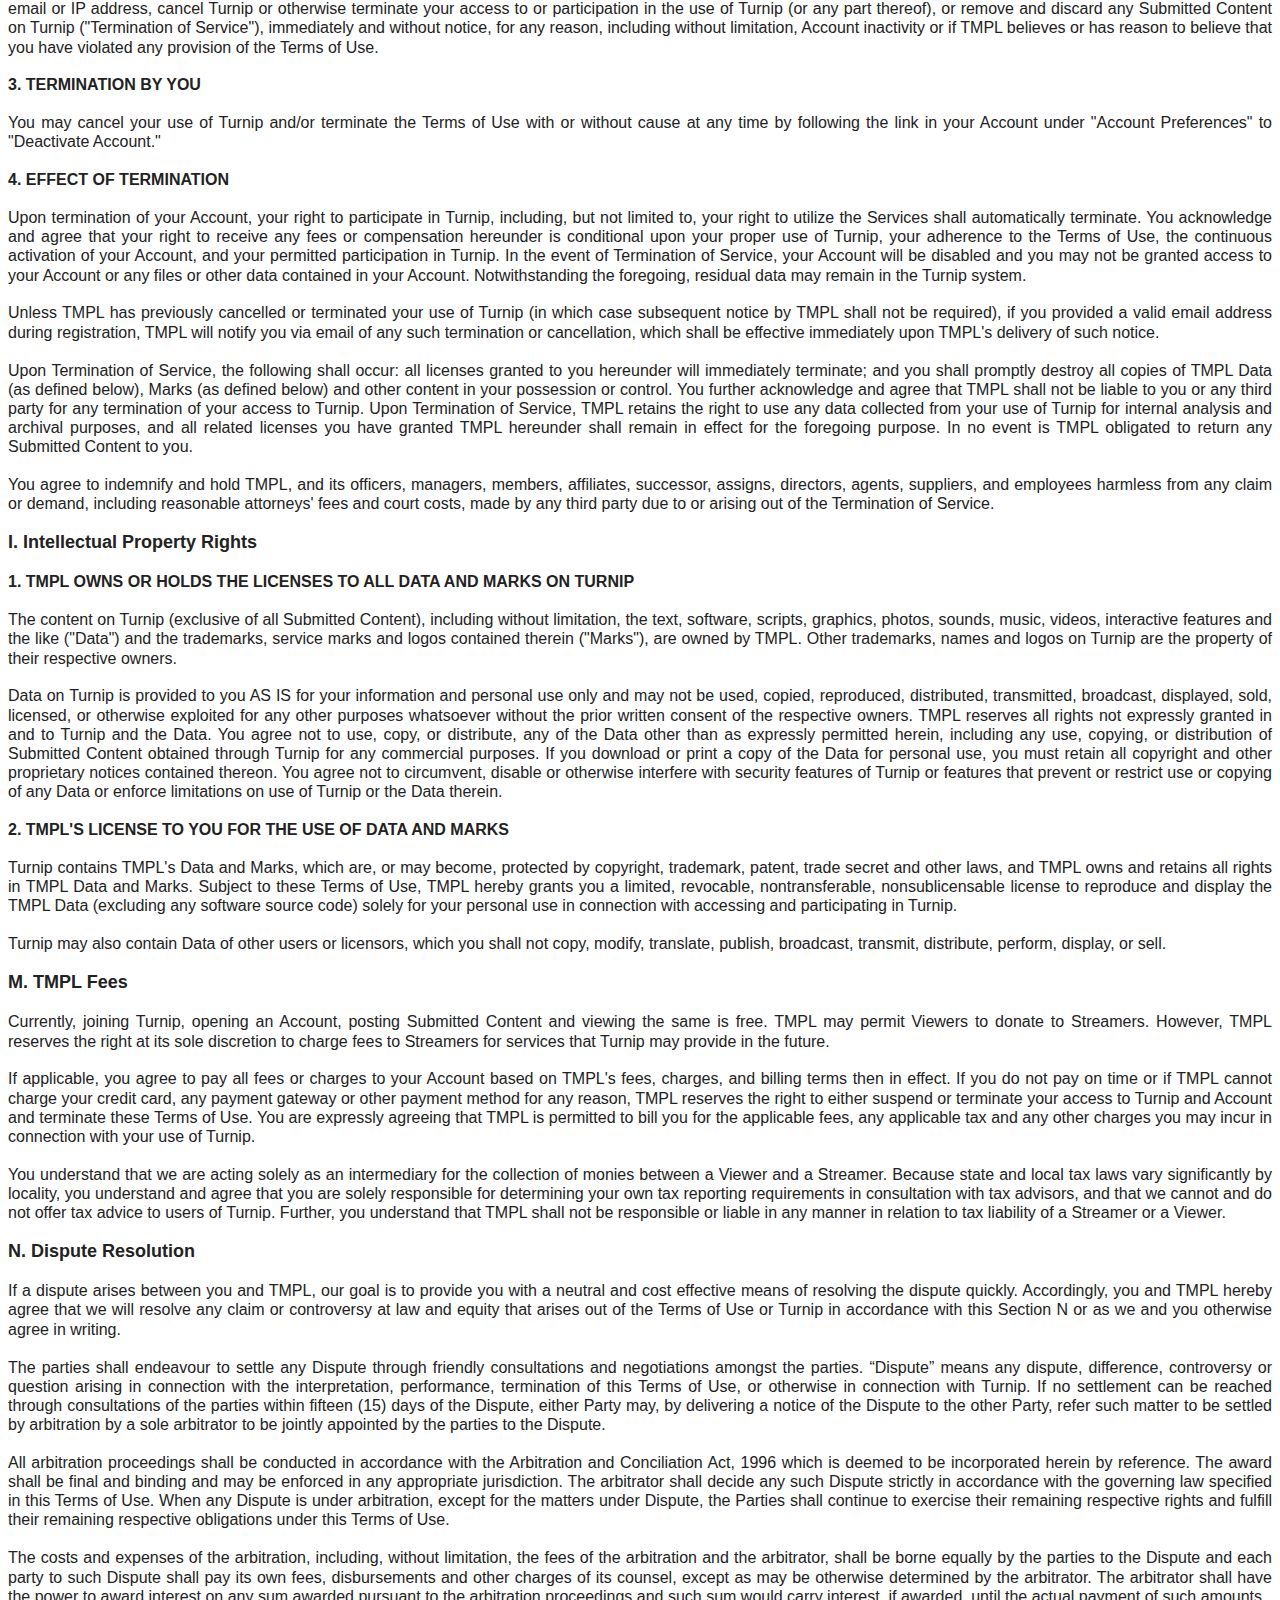
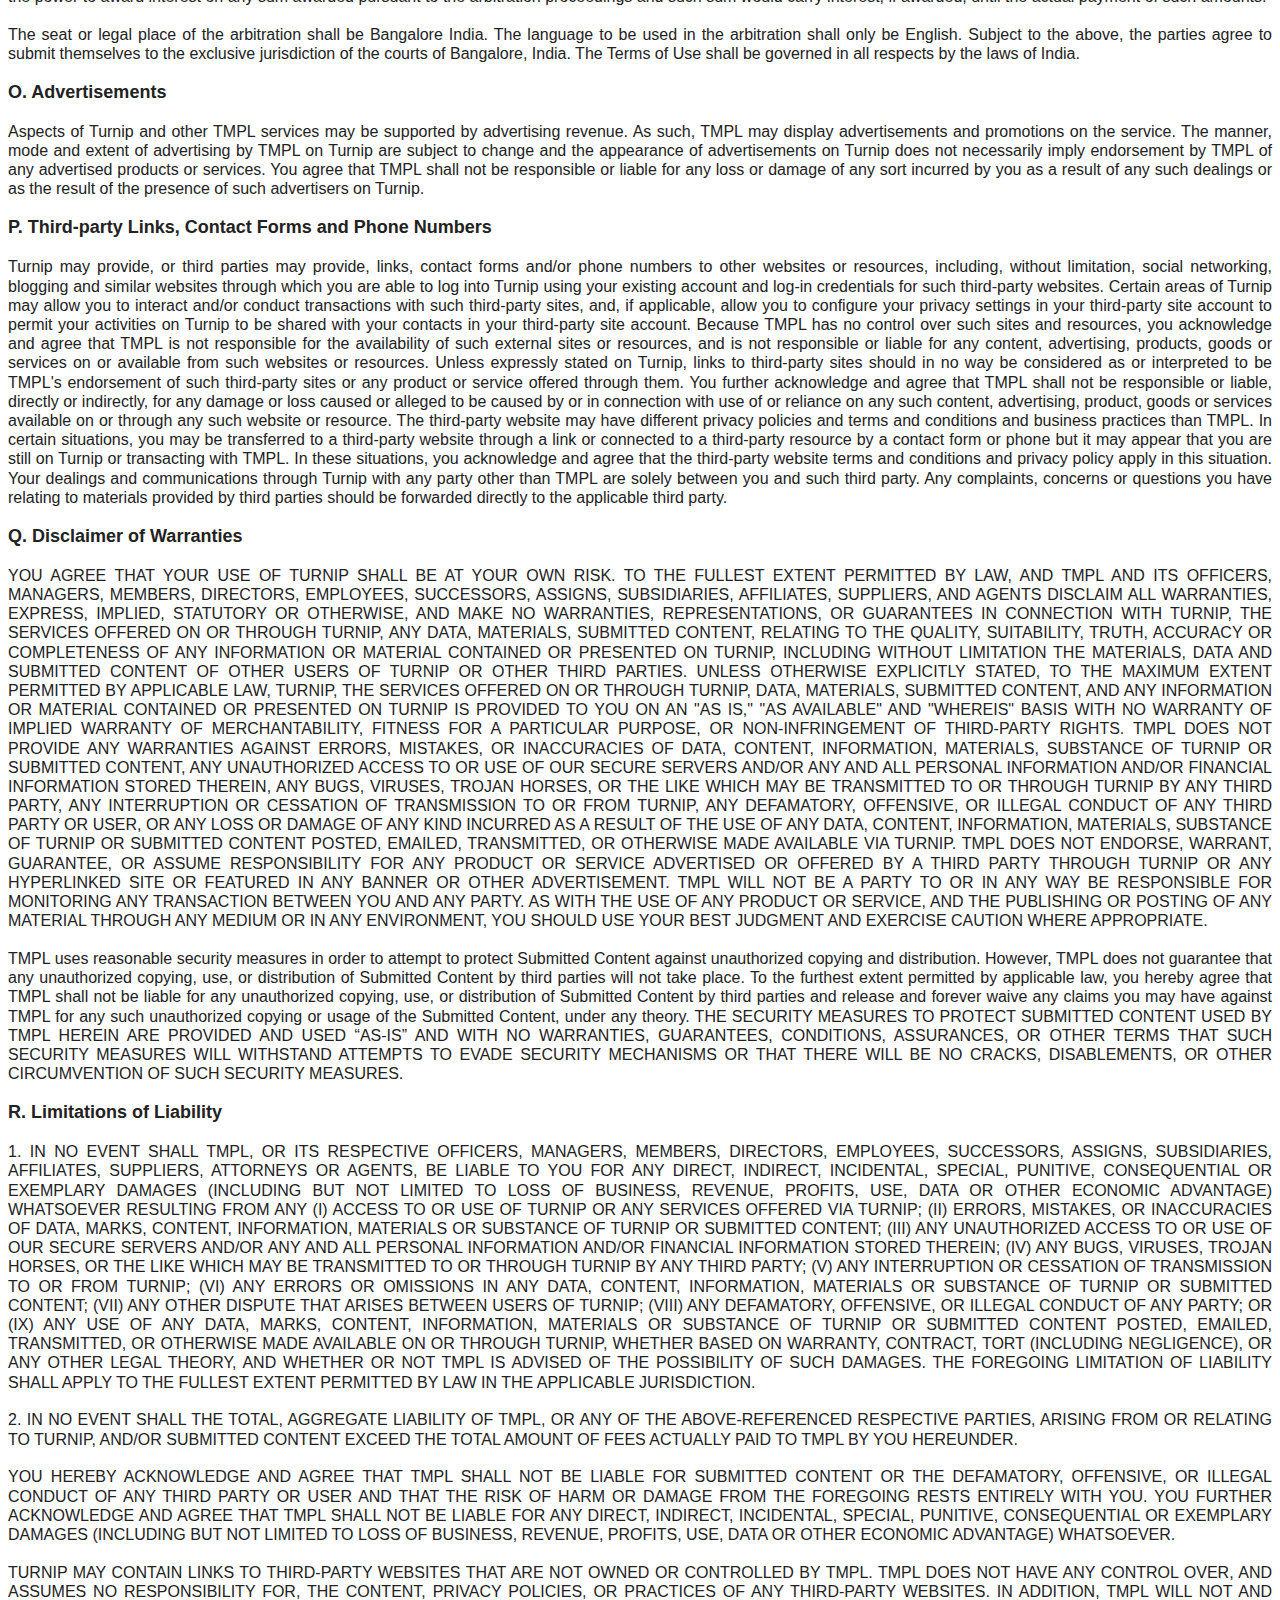
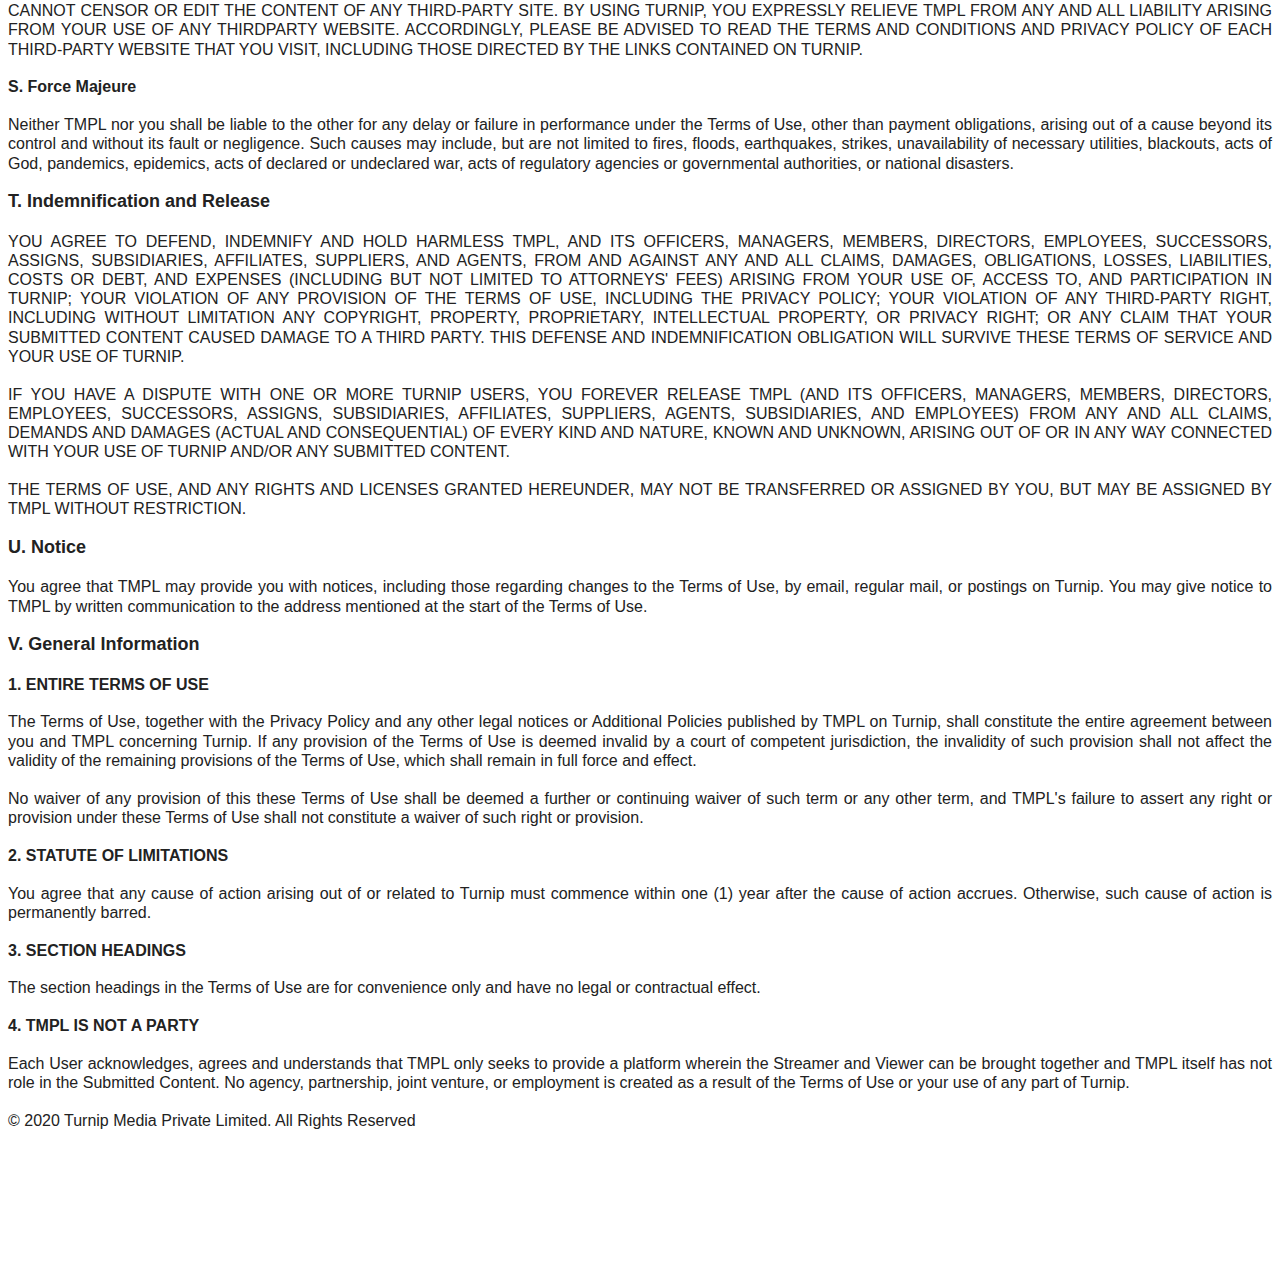
<file: turnip.gg/terms/index.html>
<html>
    
<!-- Mirrored from turnip.gg/terms/ by HTTrack Website Copier/3.x [XR&CO'2014], Wed, 20 Apr 2022 02:28:37 GMT -->
<head>
    </head>
    <body>
        <p dir="ltr" style="line-height:1.2;margin-top:8.05pt;margin-bottom:8.05pt;"><span style="font-size:18pt;font-family:'Helvetica Neue',sans-serif;color:#222222;background-color:transparent;font-weight:700;font-style:normal;font-variant:normal;text-decoration:none;vertical-align:baseline;white-space:pre;white-space:pre-wrap;">Terms of Use</span></p><p dir="ltr" style="line-height:1.2;text-align: justify;margin-top:14pt;margin-bottom:14pt;"><span style="font-size:12pt;font-family:'Helvetica Neue',sans-serif;color:#222222;background-color:transparent;font-weight:400;font-style:normal;font-variant:normal;text-decoration:none;vertical-align:baseline;white-space:pre;white-space:pre-wrap;">PLEASE READ THE TERMS OF USE THOROUGHLY AND CAREFULLY.</span></p><p dir="ltr" style="line-height:1.2;text-align: justify;margin-top:14pt;margin-bottom:14pt;"><span style="font-size:12pt;font-family:'Helvetica Neue',sans-serif;color:#222222;background-color:transparent;font-weight:400;font-style:normal;font-variant:normal;text-decoration:none;vertical-align:baseline;white-space:pre;white-space:pre-wrap;">This Terms of Use agreement was last updated on 25</span><span style="font-size:12pt;font-family:'Helvetica Neue',sans-serif;color:#222222;background-color:transparent;font-weight:400;font-style:normal;font-variant:normal;text-decoration:none;vertical-align:baseline;white-space:pre;white-space:pre-wrap;"><span style="font-size:0.6em;vertical-align:super;">th</span></span><span style="font-size:12pt;font-family:'Helvetica Neue',sans-serif;color:#222222;background-color:transparent;font-weight:400;font-style:normal;font-variant:normal;text-decoration:none;vertical-align:baseline;white-space:pre;white-space:pre-wrap;">&nbsp;October, 2020.&nbsp;</span></p><p dir="ltr" style="line-height:1.2;text-align: justify;margin-top:14pt;margin-bottom:14pt;"><span style="font-size:12pt;font-family:'Helvetica Neue',sans-serif;color:#222222;background-color:transparent;font-weight:400;font-style:normal;font-variant:normal;text-decoration:none;vertical-align:baseline;white-space:pre;white-space:pre-wrap;">Turnip Media Private Limited (&quot;TMPL&quot;), primarily operates, controls and manages the Services (as defined below) provided by it from its registered office at H-1203, Purva Skywood Apartments, Silver County Road, Off Harlur Road, Bangalore &ndash; 560068 (&ldquo;Registered Office&rdquo;).</span></p><p dir="ltr" style="line-height:1.2;margin-top:14pt;margin-bottom:14pt;"><span style="font-size:13.5pt;font-family:'Helvetica Neue',sans-serif;color:#222222;background-color:transparent;font-weight:700;font-style:normal;font-variant:normal;text-decoration:none;vertical-align:baseline;white-space:pre;white-space:pre-wrap;">A. Acceptance of Terms</span></p><p dir="ltr" style="line-height:1.2;text-align: justify;margin-top:14pt;margin-bottom:14pt;"><span style="font-size:12pt;font-family:'Helvetica Neue',sans-serif;color:#222222;background-color:transparent;font-weight:400;font-style:normal;font-variant:normal;text-decoration:none;vertical-align:baseline;white-space:pre;white-space:pre-wrap;">The terms and conditions set forth below (&quot;Terms of Use&quot;) and the Privacy Policy (as defined below) constitute a legally-binding agreement between TMPL operating from its Registered Office and you. These Terms of Use contain provisions that define your legal rights and obligations with respect to your use of and participation in (i) the TMPL&rsquo;s mobile application (and website if any), including the various functionalities, forums, Internet links and all content therein and TMPL&rsquo;s services available through the mobile application TMPL called Turnip (collectively referred to herein as &quot;Turnip&quot;), and (ii) the transactions between those users of Turnip who are streaming content (each, a &quot;Streamer&quot;) and those users of Turnip who are viewing such streams (each, a &quot;Viewer&quot;) through Turnip (such services, collectively, the &quot;Services&quot;). The Terms of Use described below incorporate the Privacy Policy and apply to all users of Turnip, including users who are also contributors of video content, information, private and public messages, advertisements, and other materials or Services on Turnip. Turnip is owned and operated by TMPL.&nbsp;</span></p><p dir="ltr" style="line-height:1.2;text-align: justify;margin-top:14pt;margin-bottom:14pt;"><span style="font-size:12pt;font-family:'Helvetica Neue',sans-serif;color:#222222;background-color:transparent;font-weight:400;font-style:normal;font-variant:normal;text-decoration:none;vertical-align:baseline;white-space:pre;white-space:pre-wrap;">You acknowledge that Turnip serves as a venue for the online distribution and publication of user submitted information between the Streamers and Viewers, and, by using, visiting, registering for, and/or otherwise participating in Turnip, including the Services presented, promoted, and displayed on Turnip, and by clicking on &quot;I have read and agree to the terms of use,&quot; you hereby certify that: (1) you are either a Streamer or a Viewer, (2) you have the authority to enter into these Terms of Use, (3) you authorize the transfer of payment for Services requested through the use of Turnip, if applicable, and (4) you agree to be bound by all terms and conditions of these Terms of Use and any other documents incorporated by reference herein. If you do not so agree to the foregoing, you should not click to affirm your acceptance thereof, in which case you are prohibited from accessing or using Turnip. If you do not agree to any of the provisions set forth in the Terms of Use, kindly discontinue viewing or participating in Turnip immediately.</span></p><p dir="ltr" style="line-height:1.2;text-align: justify;margin-top:14pt;margin-bottom:14pt;"><span style="font-size:12pt;font-family:'Helvetica Neue',sans-serif;color:#222222;background-color:transparent;font-weight:400;font-style:normal;font-variant:normal;text-decoration:none;vertical-align:baseline;white-space:pre;white-space:pre-wrap;">YOU SPECIFICALLY AGREE THAT BY USING TURNIP, YOU ARE COMPETENT UNDER LAW TO ENTER INTO A LEGALLY BINDING AND ENFORCEABLE CONTRACT OR IN THE ALTERNATIVE, YOUR LEGAL GUARDIAN HAS AGREED TO ENTER INTO THIS CONTRACT ON YOUR BEHALF AND YOUR USAGE OF TURNIP IS UNDER SUPERVISION OF SUCH LEGAL GUARDIAN.</span></p><p dir="ltr" style="line-height:1.2;text-align: justify;margin-top:14pt;margin-bottom:14pt;"><span style="font-size:12pt;font-family:'Helvetica Neue',sans-serif;color:#222222;background-color:transparent;font-weight:400;font-style:normal;font-variant:normal;text-decoration:none;vertical-align:baseline;white-space:pre;white-space:pre-wrap;">All references to &quot;you&quot; or &quot;your,&quot; as applicable, mean the person that accesses, uses, and/or participates in Turnip in any manner. If you use Turnip or open an Account (as defined below) on behalf of a non-individual entity or group, you represent and warrant that you have the authority to bind that entity or group and your acceptance of the Terms of Use will be deemed an acceptance by that entity or group and &quot;you&quot; and &quot;your&quot; herein shall refer to that entity or group.</span></p><p dir="ltr" style="line-height:1.2;margin-top:14pt;margin-bottom:14pt;"><span style="font-size:12pt;font-family:'Helvetica Neue',sans-serif;color:#222222;background-color:transparent;font-weight:700;font-style:normal;font-variant:normal;text-decoration:none;vertical-align:baseline;white-space:pre;white-space:pre-wrap;">1. MODIFICATIONS TO TERMS OF USE AND/OR PRIVACY POLICY</span></p><p dir="ltr" style="line-height:1.2;text-align: justify;margin-top:14pt;margin-bottom:14pt;"><span style="font-size:12pt;font-family:'Helvetica Neue',sans-serif;color:#222222;background-color:transparent;font-weight:400;font-style:normal;font-variant:normal;text-decoration:none;vertical-align:baseline;white-space:pre;white-space:pre-wrap;">TMPL reserves the right, in its sole discretion, to change, modify, or otherwise amend the Terms of Use, and any other documents incorporated by reference herein for complying with legal and regulatory framework and for other legitimate business purposes, at any time, and TMPL will post the amended Terms of Use in Turnip. It is your responsibility to review the Terms of Use for any changes and you are encouraged to check the Terms of Use frequently. Your use of Turnip following any amendment of the Terms of Use will signify your assent to and acceptance of any revised Terms of Use. If you do not agree to abide by these or any future Terms of Use, please do not use or access Turnip.</span></p><p dir="ltr" style="line-height:1.2;margin-top:14pt;margin-bottom:14pt;"><span style="font-size:12pt;font-family:'Helvetica Neue',sans-serif;color:#222222;background-color:transparent;font-weight:700;font-style:normal;font-variant:normal;text-decoration:none;vertical-align:baseline;white-space:pre;white-space:pre-wrap;">2. PRIVACY POLICY</span></p><p dir="ltr" style="line-height:1.2;text-align: justify;margin-top:14pt;margin-bottom:14pt;"><span style="font-size:12pt;font-family:'Helvetica Neue',sans-serif;color:#222222;background-color:transparent;font-weight:400;font-style:normal;font-variant:normal;text-decoration:none;vertical-align:baseline;white-space:pre;white-space:pre-wrap;">TMPL has established a Privacy Policy that explains to users how their information is collected and used. The Privacy Policy is referenced above and hereby incorporated into the Terms of Use set forth herein. Your use of Turnip is governed by the Privacy Policy.</span></p><p dir="ltr" style="line-height:1.2;margin-top:14pt;margin-bottom:14pt;"><span style="font-size:12pt;font-family:'Helvetica Neue',sans-serif;color:#222222;background-color:transparent;font-weight:400;font-style:normal;font-variant:normal;text-decoration:none;vertical-align:baseline;white-space:pre;white-space:pre-wrap;">The Privacy Policy is located at:&nbsp;</span><a href="../privacy-policy.html" style="text-decoration:none;"><span style="font-size:12pt;font-family:'Helvetica Neue',sans-serif;color:#2e71f0;background-color:transparent;font-weight:400;font-style:normal;font-variant:normal;text-decoration:none;vertical-align:baseline;white-space:pre;white-space:pre-wrap;">Privacy Policy</span></a></p><p dir="ltr" style="line-height:1.2;margin-top:14pt;margin-bottom:14pt;"><span style="font-size:13.5pt;font-family:'Helvetica Neue',sans-serif;color:#222222;background-color:transparent;font-weight:700;font-style:normal;font-variant:normal;text-decoration:none;vertical-align:baseline;white-space:pre;white-space:pre-wrap;">B. Membership and Accessibility</span></p><p dir="ltr" style="line-height:1.2;margin-top:14pt;margin-bottom:14pt;"><span style="font-size:12pt;font-family:'Helvetica Neue',sans-serif;color:#222222;background-color:transparent;font-weight:700;font-style:normal;font-variant:normal;text-decoration:none;vertical-align:baseline;white-space:pre;white-space:pre-wrap;">1. LICENSE TO ACCESS</span></p><p dir="ltr" style="line-height:1.2;text-align: justify;margin-top:14pt;margin-bottom:14pt;"><span style="font-size:12pt;font-family:'Helvetica Neue',sans-serif;color:#222222;background-color:transparent;font-weight:400;font-style:normal;font-variant:normal;text-decoration:none;vertical-align:baseline;white-space:pre;white-space:pre-wrap;">TMPL hereby grants you a non-exclusive, revocable license to use Turnip as set forth in the Terms of Use; provided, however, that (i) you will not copy, distribute, or make derivative works of Turnip in any medium without TMPL&#39;s prior written consent; (ii) you will not alter or modify any part of Turnip other than as may be reasonably necessary to use Turnip for its intended purposes; and (iii) you will otherwise act in accordance with the terms and conditions of the Terms of Use and in accordance with all applicable laws. You are responsible for any Internet connection or mobile fees and charges that you incur when accessing the Turnip.</span></p><p dir="ltr" style="line-height:1.2;margin-top:14pt;margin-bottom:14pt;"><span style="font-size:12pt;font-family:'Helvetica Neue',sans-serif;color:#222222;background-color:transparent;font-weight:700;font-style:normal;font-variant:normal;text-decoration:none;vertical-align:baseline;white-space:pre;white-space:pre-wrap;">2. MEMBERSHIP ELIGIBILITY CRITERIA</span></p><p dir="ltr" style="line-height:1.2;text-align: justify;margin-top:14pt;margin-bottom:14pt;"><span style="font-size:12pt;font-family:'Helvetica Neue',sans-serif;color:#222222;background-color:transparent;font-weight:400;font-style:normal;font-variant:normal;text-decoration:none;vertical-align:baseline;white-space:pre;white-space:pre-wrap;">Use of Turnip is available only to individuals who are (i) at least 18 years old and can form legally binding contracts under applicable law, or in the alternative (ii) under 18 years of age, but their legal guardians have agreed to enter into contract on their behalf and your usage of Turnip is under the supervision of such legal guardian. You represent, acknowledge and agree that you are at least 18 years of age or your legal guardian has entered into contract on your behalf, and that: (a) all registration information that you submit is truthful and accurate, (b) you will maintain the accuracy of such information, and (c) your use of Turnip and Services offered through Turnip do not violate any applicable law or regulation. Your Account (defined below) may be terminated without warning if we at our discretion, believe that you are under the age of 18 or that you are not complying with any applicable laws, rules or regulations.</span></p><p dir="ltr" style="line-height:1.2;text-align: justify;margin-top:14pt;margin-bottom:14pt;"><span style="font-size:12pt;font-family:'Helvetica Neue',sans-serif;color:#222222;background-color:transparent;font-weight:400;font-style:normal;font-variant:normal;text-decoration:none;vertical-align:baseline;white-space:pre;white-space:pre-wrap;">You need not register with TMPL to simply visit and view Turnip as a Viewer, but to access and participate in certain features of Turnip, you will need to create an account (&quot;Account&quot;). To create an account, you must link either your YouTube account or Facebook account or both and respective log-in credentials (your &quot;Third-Party Site Password&quot;). You will also have the ability to provide additional optional information, which is not required to register for an account but may be helpful to TMPL in providing you with a more customized experience when using Turnip.&nbsp;</span></p><p dir="ltr" style="line-height:1.2;text-align: justify;margin-top:14pt;margin-bottom:14pt;"><span style="font-size:12pt;font-family:'Helvetica Neue',sans-serif;color:#222222;background-color:transparent;font-weight:400;font-style:normal;font-variant:normal;text-decoration:none;vertical-align:baseline;white-space:pre;white-space:pre-wrap;">You are solely responsible for safeguarding your Third-Party Site Password (&quot;Passwords&quot;) at all times and shall keep your Passwords secure at all times. You shall be solely responsible for all activity that occurs on your Account and you shall notify TMPL immediately of any breach of security or any unauthorized use of your Account. Similarly, you shall never use another&#39;s Account without TMPL&rsquo;s permission. You agree that you will not misrepresent yourself or represent yourself as another user of Turnip and/or the Services offered through Turnip.</span></p><p dir="ltr" style="line-height:1.2;text-align: justify;margin-top:14pt;margin-bottom:14pt;"><span style="font-size:12pt;font-family:'Helvetica Neue',sans-serif;color:#222222;background-color:transparent;font-weight:400;font-style:normal;font-variant:normal;text-decoration:none;vertical-align:baseline;white-space:pre;white-space:pre-wrap;">You hereby expressly acknowledge and agree that you yourself and not TMPL will be liable for your losses, damages etc. (whether direct or indirect) caused by an unauthorized use of your Account. Notwithstanding the foregoing, you may be liable for the losses of TMPL or others due to such unauthorized use.</span></p><p dir="ltr" style="line-height:1.2;text-align: justify;margin-top:14pt;margin-bottom:14pt;"><span style="font-size:12pt;font-family:'Helvetica Neue',sans-serif;color:#222222;background-color:transparent;font-weight:400;font-style:normal;font-variant:normal;text-decoration:none;vertical-align:baseline;white-space:pre;white-space:pre-wrap;">You acknowledge and agree that you shall comply with the following policies (the &quot;Account Policies&quot;):</span></p><ul style="margin-top:0;margin-bottom:0;"><li dir="ltr" style="list-style-type:disc;font-size:10pt;font-family:'Noto Sans Symbols',sans-serif;color:#222222;background-color:transparent;font-weight:400;font-style:normal;font-variant:normal;text-decoration:none;vertical-align:baseline;white-space:pre;"><p dir="ltr" style="line-height:1.2;text-align: justify;margin-top:14pt;margin-bottom:0pt;"><span style="font-size:12pt;font-family:'Helvetica Neue',sans-serif;color:#222222;background-color:transparent;font-weight:400;font-style:normal;font-variant:normal;text-decoration:none;vertical-align:baseline;white-space:pre;white-space:pre-wrap;">You will not copy or distribute any part of Turnip in any medium without TMPL&#39;s prior written authorization.</span></p></li><li dir="ltr" style="list-style-type:disc;font-size:10pt;font-family:'Noto Sans Symbols',sans-serif;color:#222222;background-color:transparent;font-weight:400;font-style:normal;font-variant:normal;text-decoration:none;vertical-align:baseline;white-space:pre;"><p dir="ltr" style="line-height:1.2;text-align: justify;margin-top:0pt;margin-bottom:0pt;"><span style="font-size:12pt;font-family:'Helvetica Neue',sans-serif;color:#222222;background-color:transparent;font-weight:400;font-style:normal;font-variant:normal;text-decoration:none;vertical-align:baseline;white-space:pre;white-space:pre-wrap;">You will not alter or modify any part of Turnip other than as may be reasonably necessary to use Turnip for its intended purpose.</span></p></li><li dir="ltr" style="list-style-type:disc;font-size:10pt;font-family:'Noto Sans Symbols',sans-serif;color:#222222;background-color:transparent;font-weight:400;font-style:normal;font-variant:normal;text-decoration:none;vertical-align:baseline;white-space:pre;"><p dir="ltr" style="line-height:1.2;text-align: justify;margin-top:0pt;margin-bottom:0pt;"><span style="font-size:12pt;font-family:'Helvetica Neue',sans-serif;color:#222222;background-color:transparent;font-weight:400;font-style:normal;font-variant:normal;text-decoration:none;vertical-align:baseline;white-space:pre;white-space:pre-wrap;">You will provide true, accurate, current and complete information when creating your Account and you shall maintain and update such information during the term of this Agreement so that it will remain accurate, true, current and complete.</span></p></li><li dir="ltr" style="list-style-type:disc;font-size:10pt;font-family:'Noto Sans Symbols',sans-serif;color:#222222;background-color:transparent;font-weight:400;font-style:normal;font-variant:normal;text-decoration:none;vertical-align:baseline;white-space:pre;"><p dir="ltr" style="line-height:1.2;text-align: justify;margin-top:0pt;margin-bottom:0pt;"><span style="font-size:12pt;font-family:'Helvetica Neue',sans-serif;color:#222222;background-color:transparent;font-weight:400;font-style:normal;font-variant:normal;text-decoration:none;vertical-align:baseline;white-space:pre;white-space:pre-wrap;">You shall not use any automated system, including but not limited to, &quot;robots,&quot; &quot;spiders,&quot; &quot;offline readers,&quot; &quot;scrapers,&quot; etc., to access Turnip for any purpose without TMPL&#39;s prior written approval.</span></p></li><li dir="ltr" style="list-style-type:disc;font-size:10pt;font-family:'Noto Sans Symbols',sans-serif;color:#222222;background-color:transparent;font-weight:400;font-style:normal;font-variant:normal;text-decoration:none;vertical-align:baseline;white-space:pre;"><p dir="ltr" style="line-height:1.2;text-align: justify;margin-top:0pt;margin-bottom:0pt;"><span style="font-size:12pt;font-family:'Helvetica Neue',sans-serif;color:#222222;background-color:transparent;font-weight:400;font-style:normal;font-variant:normal;text-decoration:none;vertical-align:baseline;white-space:pre;white-space:pre-wrap;">You shall not in any manual or automated manner collect Streamers or Viewers information, including but not limited to, names, addresses, phone numbers, or email addresses, copying copyrighted text, or otherwise misuse or misappropriate Turnip information or content, including but not limited to, use on a &quot;mirrored&quot;, competitive, or third party site.</span></p></li><li dir="ltr" style="list-style-type:disc;font-size:10pt;font-family:'Noto Sans Symbols',sans-serif;color:#222222;background-color:transparent;font-weight:400;font-style:normal;font-variant:normal;text-decoration:none;vertical-align:baseline;white-space:pre;"><p dir="ltr" style="line-height:1.2;text-align: justify;margin-top:0pt;margin-bottom:0pt;"><span style="font-size:12pt;font-family:'Helvetica Neue',sans-serif;color:#222222;background-color:transparent;font-weight:400;font-style:normal;font-variant:normal;text-decoration:none;vertical-align:baseline;white-space:pre;white-space:pre-wrap;">You shall not in any way that transmits more request messages to Turnip servers in a given period of time than a human can reasonably produce in the same period by using a conventional online web browser; provided, however, that the operators of public search engines may use spiders or robots to copy materials from the site for the sole purpose of creating publicly available searchable indices of the materials, but not caches or archives of such material. Turnip reserves the right to revoke these exceptions either generally or in specific cases.</span></p></li><li dir="ltr" style="list-style-type:disc;font-size:10pt;font-family:'Noto Sans Symbols',sans-serif;color:#222222;background-color:transparent;font-weight:400;font-style:normal;font-variant:normal;text-decoration:none;vertical-align:baseline;white-space:pre;"><p dir="ltr" style="line-height:1.2;text-align: justify;margin-top:0pt;margin-bottom:0pt;"><span style="font-size:12pt;font-family:'Helvetica Neue',sans-serif;color:#222222;background-color:transparent;font-weight:400;font-style:normal;font-variant:normal;text-decoration:none;vertical-align:baseline;white-space:pre;white-space:pre-wrap;">You shall not recruit, solicit, or contact in any form Streamers or Viewers for employment or contracting for a business not affiliated with TMPL without express written permission from TMPL.</span></p></li><li dir="ltr" style="list-style-type:disc;font-size:10pt;font-family:'Noto Sans Symbols',sans-serif;color:#222222;background-color:transparent;font-weight:400;font-style:normal;font-variant:normal;text-decoration:none;vertical-align:baseline;white-space:pre;"><p dir="ltr" style="line-height:1.2;text-align: justify;margin-top:0pt;margin-bottom:0pt;"><span style="font-size:12pt;font-family:'Helvetica Neue',sans-serif;color:#222222;background-color:transparent;font-weight:400;font-style:normal;font-variant:normal;text-decoration:none;vertical-align:baseline;white-space:pre;white-space:pre-wrap;">You shall not take any action that (i) unreasonably encumbers or, in TMPL&#39;s sole discretion, may unreasonably encumber the Turnip&#39;s infrastructure; (ii) interferes or attempts to interfere with the proper working of Turnip or any third-party participation in Turnip; or (iii) bypasses TMPL&#39;s measures that are used to prevent or restrict access to Turnip.</span></p></li><li dir="ltr" style="list-style-type:disc;font-size:10pt;font-family:'Noto Sans Symbols',sans-serif;color:#222222;background-color:transparent;font-weight:400;font-style:normal;font-variant:normal;text-decoration:none;vertical-align:baseline;white-space:pre;"><p dir="ltr" style="line-height:1.2;text-align: justify;margin-top:0pt;margin-bottom:14pt;"><span style="font-size:12pt;font-family:'Helvetica Neue',sans-serif;color:#222222;background-color:transparent;font-weight:400;font-style:normal;font-variant:normal;text-decoration:none;vertical-align:baseline;white-space:pre;white-space:pre-wrap;">You agree not to collect or harvest any personally identifiable data, including without limitation, names or other Account information, from Turnip, nor to use the communication systems provided by Turnip for any commercial solicitation purposes.</span></p></li></ul><p dir="ltr" style="line-height:1.2;text-align: justify;margin-top:14pt;margin-bottom:14pt;"><span style="font-size:12pt;font-family:'Helvetica Neue',sans-serif;color:#222222;background-color:transparent;font-weight:700;font-style:normal;font-variant:normal;text-decoration:none;vertical-align:baseline;white-space:pre;white-space:pre-wrap;">3. ADDITIONAL POLICIES</span></p><p dir="ltr" style="line-height:1.2;text-align: justify;margin-top:14pt;margin-bottom:14pt;"><span style="font-size:12pt;font-family:'Helvetica Neue',sans-serif;color:#222222;background-color:transparent;font-weight:400;font-style:normal;font-variant:normal;text-decoration:none;vertical-align:baseline;white-space:pre;white-space:pre-wrap;">Your access to, use of, and participation in Turnip is subject to the Terms of Use and all applicable TMPL regulations, guidelines and additional policies that TMPL may set forth from time to time, including without limitation, a copyright policy and any other restrictions or limitations that TMPL publishes on Turnip (the &quot;Additional Policies&quot;). You hereby agree to comply with the Additional Policies and your obligations thereunder at all times. You hereby acknowledge and agree that if you fail to adhere to any of the terms and conditions of this Agreement or documents referenced herein, including the Account Policies, membership eligibility criteria or Additional Policies, TMPL in its sole discretion, may terminate your Account at any time without prior notice to you as well as initiate appropriate legal proceedings, if necessary.</span></p><p dir="ltr" style="line-height:1.2;text-align: justify;margin-top:14pt;margin-bottom:14pt;"><span style="font-size:12pt;font-family:'Helvetica Neue',sans-serif;color:#222222;background-color:transparent;font-weight:700;font-style:normal;font-variant:normal;text-decoration:none;vertical-align:baseline;white-space:pre;white-space:pre-wrap;">4. YOUTUBE API</span></p><p dir="ltr" style="line-height:1.2;text-align: justify;margin-top:14pt;margin-bottom:14pt;"><span style="font-size:12pt;font-family:'Helvetica Neue',sans-serif;color:#222222;background-color:transparent;font-weight:400;font-style:normal;font-variant:normal;text-decoration:none;vertical-align:baseline;white-space:pre;white-space:pre-wrap;">TMPL and Turnip utilize YouTube&rsquo;s API, and as a user of Turnip, you are agreeing to be bound to YouTube&rsquo;s Terms of Service and Privacy Policy. You can find more information on YouTube&rsquo;s terms&nbsp;</span><a href="https://www.youtube.com/static?template=terms" style="text-decoration:none;"><span style="font-size:12pt;font-family:'Helvetica Neue',sans-serif;color:#0000ff;background-color:transparent;font-weight:400;font-style:normal;font-variant:normal;text-decoration:underline;-webkit-text-decoration-skip:none;text-decoration-skip-ink:none;vertical-align:baseline;white-space:pre;white-space:pre-wrap;">here</span></a><span style="font-size:12pt;font-family:'Helvetica Neue',sans-serif;color:#222222;background-color:transparent;font-weight:400;font-style:normal;font-variant:normal;text-decoration:none;vertical-align:baseline;white-space:pre;white-space:pre-wrap;">, and Google&rsquo;s terms&nbsp;</span><a href="https://policies.google.com/terms?hl=en&amp;gl=us" style="text-decoration:none;"><span style="font-size:12pt;font-family:'Helvetica Neue',sans-serif;color:#0000ff;background-color:transparent;font-weight:400;font-style:normal;font-variant:normal;text-decoration:underline;-webkit-text-decoration-skip:none;text-decoration-skip-ink:none;vertical-align:baseline;white-space:pre;white-space:pre-wrap;">here</span></a><span style="font-size:12pt;font-family:'Helvetica Neue',sans-serif;color:#222222;background-color:transparent;font-weight:400;font-style:normal;font-variant:normal;text-decoration:none;vertical-align:baseline;white-space:pre;white-space:pre-wrap;">.</span></p><p dir="ltr" style="line-height:1.2;text-align: justify;margin-top:14pt;margin-bottom:14pt;"><span style="font-size:13.5pt;font-family:'Helvetica Neue',sans-serif;color:#222222;background-color:transparent;font-weight:700;font-style:normal;font-variant:normal;text-decoration:none;vertical-align:baseline;white-space:pre;white-space:pre-wrap;">C. Member Conduct</span></p><p dir="ltr" style="line-height:1.2;text-align: justify;margin-top:14pt;margin-bottom:14pt;"><span style="font-size:12pt;font-family:'Helvetica Neue',sans-serif;color:#222222;background-color:transparent;font-weight:700;font-style:normal;font-variant:normal;text-decoration:none;vertical-align:baseline;white-space:pre;white-space:pre-wrap;">1. PROHIBITIONS ON SUBMITTED CONTENT</span></p><p dir="ltr" style="line-height:1.2;text-align: justify;margin-top:14pt;margin-bottom:14pt;"><span style="font-size:12pt;font-family:'Helvetica Neue',sans-serif;color:#222222;background-color:transparent;font-weight:400;font-style:normal;font-variant:normal;text-decoration:none;vertical-align:baseline;white-space:pre;white-space:pre-wrap;">The Streamer shall use the Services available on Turnip in order to stream content subject to the following. You shall not upload, post, transmit, transfer, disseminate, distribute, or facilitate distribution of any content, including text, images, video, sound, data, information, software, or live stream incorporating all or some of the foregoing, to any part of Turnip, or the posting of any opinions or reviews in connection with Turnip, the Services, the Streamers, or the Viewers (all of the foregoing content is collectively referred to herein as &quot;Submitted Content&quot; and the posting of Submitted Content is referred to as a &quot;Posting&quot; or as &quot;Postings&quot;) that:</span></p><ul style="margin-top:0;margin-bottom:0;"><li dir="ltr" style="list-style-type:disc;font-size:10pt;font-family:'Noto Sans Symbols',sans-serif;color:#222222;background-color:transparent;font-weight:400;font-style:normal;font-variant:normal;text-decoration:none;vertical-align:baseline;white-space:pre;"><p dir="ltr" style="line-height:1.2;text-align: justify;margin-top:14pt;margin-bottom:0pt;"><span style="font-size:12pt;font-family:'Helvetica Neue',sans-serif;color:#222222;background-color:transparent;font-weight:400;font-style:normal;font-variant:normal;text-decoration:none;vertical-align:baseline;white-space:pre;white-space:pre-wrap;">misrepresents the source of anything you post, including impersonation of another individual or entity or any false or inaccurate biographical information for any Streamer; provides or create links to external sites that violate the Terms of Use; is intended to harm or exploit any individual under the age of 18 (&quot;Minor&quot;) in any way; is designed to solicit, or collect personally identifiable information of any Minor, including, but not limited to, name, email address, home address, phone number, or the name of his or her school;</span></p></li><li dir="ltr" style="list-style-type:disc;font-size:10pt;font-family:'Noto Sans Symbols',sans-serif;color:#222222;background-color:transparent;font-weight:400;font-style:normal;font-variant:normal;text-decoration:none;vertical-align:baseline;white-space:pre;"><p dir="ltr" style="line-height:1.2;text-align: justify;margin-top:0pt;margin-bottom:0pt;"><span style="font-size:12pt;font-family:'Helvetica Neue',sans-serif;color:#222222;background-color:transparent;font-weight:400;font-style:normal;font-variant:normal;text-decoration:none;vertical-align:baseline;white-space:pre;white-space:pre-wrap;">invades anyone&#39;s privacy by attempting to harvest, collect, store, or publish private or personally identifiable information, such as names, email addresses, phone numbers, passwords, account information, credit card numbers, home addresses, or other contact information without their knowledge and willing consent;</span></p></li><li dir="ltr" style="list-style-type:disc;font-size:10pt;font-family:'Noto Sans Symbols',sans-serif;color:#222222;background-color:transparent;font-weight:400;font-style:normal;font-variant:normal;text-decoration:none;vertical-align:baseline;white-space:pre;"><p dir="ltr" style="line-height:1.2;text-align: justify;margin-top:0pt;margin-bottom:0pt;"><span style="font-size:12pt;font-family:'Helvetica Neue',sans-serif;color:#222222;background-color:transparent;font-weight:400;font-style:normal;font-variant:normal;text-decoration:none;vertical-align:baseline;white-space:pre;white-space:pre-wrap;">contains falsehoods or misrepresentations that could damage TMPL or any third party;</span></p></li><li dir="ltr" style="list-style-type:disc;font-size:10pt;font-family:'Noto Sans Symbols',sans-serif;color:#222222;background-color:transparent;font-weight:400;font-style:normal;font-variant:normal;text-decoration:none;vertical-align:baseline;white-space:pre;"><p dir="ltr" style="line-height:1.2;text-align: justify;margin-top:0pt;margin-bottom:0pt;"><span style="font-size:12pt;font-family:'Helvetica Neue',sans-serif;color:#222222;background-color:transparent;font-weight:400;font-style:normal;font-variant:normal;text-decoration:none;vertical-align:baseline;white-space:pre;white-space:pre-wrap;">is pornographic, harassing, hateful, illegal, obscene, defamatory, libelous, slanderous, threatening, discriminatory, racially, culturally or ethnically offensive; incites, advocates, or expresses pornography, obscenity, vulgarity, profanity, hatred, bigotry, racism, or gratuitous violence; encourages conduct that would be considered a criminal offense, give rise to civil liability or violate any law; promotes racism, hatred or physical harm of any kind against any group or individual; contains nudity, violence or inappropriate subject matter; or is otherwise inappropriate;</span></p></li><li dir="ltr" style="list-style-type:disc;font-size:10pt;font-family:'Noto Sans Symbols',sans-serif;color:#222222;background-color:transparent;font-weight:400;font-style:normal;font-variant:normal;text-decoration:none;vertical-align:baseline;white-space:pre;"><p dir="ltr" style="line-height:1.2;text-align: justify;margin-top:0pt;margin-bottom:0pt;"><span style="font-size:12pt;font-family:'Helvetica Neue',sans-serif;color:#222222;background-color:transparent;font-weight:400;font-style:normal;font-variant:normal;text-decoration:none;vertical-align:baseline;white-space:pre;white-space:pre-wrap;">is copyrighted, protected by trade secret or otherwise subject to third-party proprietary rights, including privacy and publicity rights, unless you are the owner of such rights or have permission from the rightful owner to post the material and to grant TMPL all of the license rights granted herein;</span></p></li><li dir="ltr" style="list-style-type:disc;font-size:10pt;font-family:'Noto Sans Symbols',sans-serif;color:#222222;background-color:transparent;font-weight:400;font-style:normal;font-variant:normal;text-decoration:none;vertical-align:baseline;white-space:pre;"><p dir="ltr" style="line-height:1.2;text-align: justify;margin-top:0pt;margin-bottom:0pt;"><span style="font-size:12pt;font-family:'Helvetica Neue',sans-serif;color:#222222;background-color:transparent;font-weight:400;font-style:normal;font-variant:normal;text-decoration:none;vertical-align:baseline;white-space:pre;white-space:pre-wrap;">contains or promotes an illegal or unauthorized copy of another person&#39;s copyrighted work, such as pirated computer programs or links to them, information to circumvent manufacture installed copy-protection devices, pirated music or links to pirated music files, or lyrics, guitar tabs or sheet music, works of art, teaching tools, or any other item the copy, display, use, performance, or distribution of which infringes on another&#39;s copyright, intellectual property right, or any other proprietary right;</span></p></li><li dir="ltr" style="list-style-type:disc;font-size:10pt;font-family:'Noto Sans Symbols',sans-serif;color:#222222;background-color:transparent;font-weight:400;font-style:normal;font-variant:normal;text-decoration:none;vertical-align:baseline;white-space:pre;"><p dir="ltr" style="line-height:1.2;text-align: justify;margin-top:0pt;margin-bottom:0pt;"><span style="font-size:12pt;font-family:'Helvetica Neue',sans-serif;color:#222222;background-color:transparent;font-weight:400;font-style:normal;font-variant:normal;text-decoration:none;vertical-align:baseline;white-space:pre;white-space:pre-wrap;">is intended to threaten, stalk, defame, defraud, degrade, victimize, or intimidate an individual or group of individuals for any reason on the basis of age, gender, disability, ethnicity, sexual orientation, race, or religion; or to incite or encourage anyone else to do so;</span></p></li><li dir="ltr" style="list-style-type:disc;font-size:10pt;font-family:'Noto Sans Symbols',sans-serif;color:#222222;background-color:transparent;font-weight:400;font-style:normal;font-variant:normal;text-decoration:none;vertical-align:baseline;white-space:pre;"><p dir="ltr" style="line-height:1.2;text-align: justify;margin-top:0pt;margin-bottom:0pt;"><span style="font-size:12pt;font-family:'Helvetica Neue',sans-serif;color:#222222;background-color:transparent;font-weight:400;font-style:normal;font-variant:normal;text-decoration:none;vertical-align:baseline;white-space:pre;white-space:pre-wrap;">intends to harm or disrupt another user&#39;s computer or would allow others to illegally access software or bypass security on websites or servers, including but not limited, to spamming; impersonates, uses the identity of, or attempts to impersonate a TMPL employee, agent, manager, host, another user, or any other person though any means;</span></p></li><li dir="ltr" style="list-style-type:disc;font-size:10pt;font-family:'Noto Sans Symbols',sans-serif;color:#222222;background-color:transparent;font-weight:400;font-style:normal;font-variant:normal;text-decoration:none;vertical-align:baseline;white-space:pre;"><p dir="ltr" style="line-height:1.2;text-align: justify;margin-top:0pt;margin-bottom:0pt;"><span style="font-size:12pt;font-family:'Helvetica Neue',sans-serif;color:#222222;background-color:transparent;font-weight:400;font-style:normal;font-variant:normal;text-decoration:none;vertical-align:baseline;white-space:pre;white-space:pre-wrap;">advertises or solicits a business not related to or appropriate for Turnip (as determined by TMPL in its sole discretion);</span></p></li><li dir="ltr" style="list-style-type:disc;font-size:10pt;font-family:'Noto Sans Symbols',sans-serif;color:#222222;background-color:transparent;font-weight:400;font-style:normal;font-variant:normal;text-decoration:none;vertical-align:baseline;white-space:pre;"><p dir="ltr" style="line-height:1.2;text-align: justify;margin-top:0pt;margin-bottom:0pt;"><span style="font-size:12pt;font-family:'Helvetica Neue',sans-serif;color:#222222;background-color:transparent;font-weight:400;font-style:normal;font-variant:normal;text-decoration:none;vertical-align:baseline;white-space:pre;white-space:pre-wrap;">contains or could be considered &quot;junk mail&quot;, &quot;spam&quot;, &quot;chain letters&quot;, &quot;pyramid schemes&quot;, &quot;affiliate marketing&quot;, or unsolicited commercial advertisement;</span></p></li><li dir="ltr" style="list-style-type:disc;font-size:10pt;font-family:'Noto Sans Symbols',sans-serif;color:#222222;background-color:transparent;font-weight:400;font-style:normal;font-variant:normal;text-decoration:none;vertical-align:baseline;white-space:pre;"><p dir="ltr" style="line-height:1.2;text-align: justify;margin-top:0pt;margin-bottom:0pt;"><span style="font-size:12pt;font-family:'Helvetica Neue',sans-serif;color:#222222;background-color:transparent;font-weight:400;font-style:normal;font-variant:normal;text-decoration:none;vertical-align:baseline;white-space:pre;white-space:pre-wrap;">contains advertising for ponzi schemes, discount cards, credit counseling, online surveys or online contests;</span></p></li><li dir="ltr" style="list-style-type:disc;font-size:10pt;font-family:'Noto Sans Symbols',sans-serif;color:#222222;background-color:transparent;font-weight:400;font-style:normal;font-variant:normal;text-decoration:none;vertical-align:baseline;white-space:pre;"><p dir="ltr" style="line-height:1.2;text-align: justify;margin-top:0pt;margin-bottom:0pt;"><span style="font-size:12pt;font-family:'Helvetica Neue',sans-serif;color:#222222;background-color:transparent;font-weight:400;font-style:normal;font-variant:normal;text-decoration:none;vertical-align:baseline;white-space:pre;white-space:pre-wrap;">distributes or contains viruses or any other technologies that may harm TMPL, or the interests or property of Turnip users;</span></p></li><li dir="ltr" style="list-style-type:disc;font-size:10pt;font-family:'Noto Sans Symbols',sans-serif;color:#222222;background-color:transparent;font-weight:400;font-style:normal;font-variant:normal;text-decoration:none;vertical-align:baseline;white-space:pre;"><p dir="ltr" style="line-height:1.2;text-align: justify;margin-top:0pt;margin-bottom:0pt;"><span style="font-size:12pt;font-family:'Helvetica Neue',sans-serif;color:#222222;background-color:transparent;font-weight:400;font-style:normal;font-variant:normal;text-decoration:none;vertical-align:baseline;white-space:pre;white-space:pre-wrap;">contains links to commercial services or websites, except as allowed pursuant to the Terms of Use; is non-local or irrelevant content;</span></p></li><li dir="ltr" style="list-style-type:disc;font-size:10pt;font-family:'Noto Sans Symbols',sans-serif;color:#222222;background-color:transparent;font-weight:400;font-style:normal;font-variant:normal;text-decoration:none;vertical-align:baseline;white-space:pre;"><p dir="ltr" style="line-height:1.2;text-align: justify;margin-top:0pt;margin-bottom:14pt;"><span style="font-size:12pt;font-family:'Helvetica Neue',sans-serif;color:#222222;background-color:transparent;font-weight:400;font-style:normal;font-variant:normal;text-decoration:none;vertical-align:baseline;white-space:pre;white-space:pre-wrap;">contains identical content to other open Postings you have already posted; or uses any form of automated device or computer program that enables the submission of Postings without the express written consent of TMPL.</span></p></li></ul><p dir="ltr" style="line-height:1.2;text-align: justify;margin-top:14pt;margin-bottom:14pt;"><span style="font-size:12pt;font-family:'Helvetica Neue',sans-serif;color:#222222;background-color:transparent;font-weight:700;font-style:normal;font-variant:normal;text-decoration:none;vertical-align:baseline;white-space:pre;white-space:pre-wrap;">2. NO DISCRIMINATION</span></p><p dir="ltr" style="line-height:1.2;text-align: justify;margin-top:14pt;margin-bottom:14pt;"><span style="font-size:12pt;font-family:'Helvetica Neue',sans-serif;color:#222222;background-color:transparent;font-weight:400;font-style:normal;font-variant:normal;text-decoration:none;vertical-align:baseline;white-space:pre;white-space:pre-wrap;">Indian laws prohibit any preference, limitation or discrimination based on race, color, religion, sex, national origin, age, handicap or other protected class. TMPL will not knowingly accept any Posting which is in violation of the law. TMPL has the right, in its sole discretion and without prior notice to you; to immediately remove any posting that discriminates or is any way in violation of any law.</span></p><p dir="ltr" style="line-height:1.2;margin-top:14pt;margin-bottom:14pt;"><span style="font-size:12pt;font-family:'Helvetica Neue',sans-serif;color:#222222;background-color:transparent;font-weight:400;font-style:normal;font-variant:normal;text-decoration:none;vertical-align:baseline;white-space:pre;white-space:pre-wrap;">While using Turnip, you shall not:</span></p><ul style="margin-top:0;margin-bottom:0;"><li dir="ltr" style="list-style-type:disc;font-size:10pt;font-family:'Noto Sans Symbols',sans-serif;color:#222222;background-color:transparent;font-weight:400;font-style:normal;font-variant:normal;text-decoration:none;vertical-align:baseline;white-space:pre;"><p dir="ltr" style="line-height:1.2;text-align: justify;margin-top:14pt;margin-bottom:0pt;"><span style="font-size:12pt;font-family:'Helvetica Neue',sans-serif;color:#222222;background-color:transparent;font-weight:400;font-style:normal;font-variant:normal;text-decoration:none;vertical-align:baseline;white-space:pre;white-space:pre-wrap;">post content or items in any inappropriate category or areas on Turnip;</span></p></li><li dir="ltr" style="list-style-type:disc;font-size:10pt;font-family:'Noto Sans Symbols',sans-serif;color:#222222;background-color:transparent;font-weight:400;font-style:normal;font-variant:normal;text-decoration:none;vertical-align:baseline;white-space:pre;"><p dir="ltr" style="line-height:1.2;text-align: justify;margin-top:0pt;margin-bottom:0pt;"><span style="font-size:12pt;font-family:'Helvetica Neue',sans-serif;color:#222222;background-color:transparent;font-weight:400;font-style:normal;font-variant:normal;text-decoration:none;vertical-align:baseline;white-space:pre;white-space:pre-wrap;">violate any laws, third-party rights, Account Policies, or any provision of the Terms of Use, such as the prohibitions described above;</span></p></li><li dir="ltr" style="list-style-type:disc;font-size:10pt;font-family:'Noto Sans Symbols',sans-serif;color:#222222;background-color:transparent;font-weight:400;font-style:normal;font-variant:normal;text-decoration:none;vertical-align:baseline;white-space:pre;"><p dir="ltr" style="line-height:1.2;text-align: justify;margin-top:0pt;margin-bottom:0pt;"><span style="font-size:12pt;font-family:'Helvetica Neue',sans-serif;color:#222222;background-color:transparent;font-weight:400;font-style:normal;font-variant:normal;text-decoration:none;vertical-align:baseline;white-space:pre;white-space:pre-wrap;">circumvent or manipulate the fee structure, the billing process, or fees owed to TMPL, if any;&nbsp;</span></p></li><li dir="ltr" style="list-style-type:disc;font-size:10pt;font-family:'Noto Sans Symbols',sans-serif;color:#222222;background-color:transparent;font-weight:400;font-style:normal;font-variant:normal;text-decoration:none;vertical-align:baseline;white-space:pre;"><p dir="ltr" style="line-height:1.2;text-align: justify;margin-top:0pt;margin-bottom:0pt;"><span style="font-size:12pt;font-family:'Helvetica Neue',sans-serif;color:#222222;background-color:transparent;font-weight:400;font-style:normal;font-variant:normal;text-decoration:none;vertical-align:baseline;white-space:pre;white-space:pre-wrap;">post false, inaccurate, misleading, defamatory, or libelous content (including personal information about any Turnip user);</span></p></li><li dir="ltr" style="list-style-type:disc;font-size:10pt;font-family:'Noto Sans Symbols',sans-serif;color:#222222;background-color:transparent;font-weight:400;font-style:normal;font-variant:normal;text-decoration:none;vertical-align:baseline;white-space:pre;"><p dir="ltr" style="line-height:1.2;text-align: justify;margin-top:0pt;margin-bottom:14pt;"><span style="font-size:12pt;font-family:'Helvetica Neue',sans-serif;color:#222222;background-color:transparent;font-weight:400;font-style:normal;font-variant:normal;text-decoration:none;vertical-align:baseline;white-space:pre;white-space:pre-wrap;">take any action that may undermine the Feedback or ratings systems (such as displaying, importing or exporting Feedback information off of Turnip or using it for purposes unrelated to Turnip).</span></p></li></ul><p dir="ltr" style="line-height:1.2;text-align: justify;margin-top:14pt;margin-bottom:14pt;"><span style="font-size:12pt;font-family:'Helvetica Neue',sans-serif;color:#222222;background-color:transparent;font-weight:400;font-style:normal;font-variant:normal;text-decoration:none;vertical-align:baseline;white-space:pre;white-space:pre-wrap;">As a participant in Turnip, you agree to use careful, prudent, and good judgment when leaving Feedback for another user, if applicable. The following actions constitute inappropriate uses of Feedback: (a) threatening to leave negative or impartial Feedback for another user; and (b) leaving Feedback in order to make the Streamer or Viewer appear better than he or she actually is or was.</span></p><p dir="ltr" style="line-height:1.2;text-align: justify;margin-top:14pt;margin-bottom:14pt;"><span style="font-size:12pt;font-family:'Helvetica Neue',sans-serif;color:#222222;background-color:transparent;font-weight:400;font-style:normal;font-variant:normal;text-decoration:none;vertical-align:baseline;white-space:pre;white-space:pre-wrap;">(i) Sanctions for Inappropriate Use of Feedback. If you violate any of the above-referenced rules in connection with leaving Feedback, TMPL, in its sole discretion, may take any of the following actions: (i) cancel your Feedback or any of your Postings; (ii) limit your Account privileges; (iii) suspend your Account; and/or (iv) decrease your status earned via the Feedback page.</span></p><p dir="ltr" style="line-height:1.2;text-align: justify;margin-top:14pt;margin-bottom:14pt;"><span style="font-size:12pt;font-family:'Helvetica Neue',sans-serif;color:#222222;background-color:transparent;font-weight:400;font-style:normal;font-variant:normal;text-decoration:none;vertical-align:baseline;white-space:pre;white-space:pre-wrap;">(ii) Reporting Inappropriate Use of Feedback. You may contact TMPL regarding any inappropriate use of Feedback via-email at [●].</span></p><p dir="ltr" style="line-height:1.2;text-align: justify;margin-top:14pt;margin-bottom:14pt;"><span style="font-size:12pt;font-family:'Helvetica Neue',sans-serif;color:#222222;background-color:transparent;font-weight:400;font-style:normal;font-variant:normal;text-decoration:none;vertical-align:baseline;white-space:pre;white-space:pre-wrap;">(iii) Resolving Disputes in Connection with Feedback. In the event of any dispute between users of Turnip concerning Feedback, TMPL shall be the final arbiter of such dispute. Further, IN THE EVENT OF ANY DISPUTE BETWEEN USERS OF THE TURNIP CONCERNING FEEDBACK, TMPL HAS THE RIGHT, IN ITS SOLE AND ABSOLUTE DISCRETION, TO REMOVE SUCH FEEDBACK OR TAKE ANY ACTION IT DEEMS REASONABLE WITHOUT INCURRING ANY LIABILITY THEREFROM.</span></p><p dir="ltr" style="line-height:1.2;text-align: justify;margin-top:14pt;margin-bottom:14pt;"><span style="font-size:12pt;font-family:'Helvetica Neue',sans-serif;color:#222222;background-color:transparent;font-weight:400;font-style:normal;font-variant:normal;text-decoration:none;vertical-align:baseline;white-space:pre;white-space:pre-wrap;">The foregoing lists of prohibitions provide examples and are not complete or exclusive. TMPL reserves the right to (a) terminate your access to your Account, your ability to post to Turnip (or use Services) and (b) refuse, delete or remove, move or edit the content, in whole or in part, of any Postings; with or without cause and with or without notice, for any reason or no reason, or for any action that TMPL determines is inappropriate or disruptive to Turnip or to any other user of Turnip and/or Services. TMPL may report to law enforcement authorities any actions that may be illegal, and any reports it receives of such conduct. When legally required or at TMPL&#39;s discretion, TMPL will cooperate with law enforcement agencies in any investigation of alleged illegal activity on Turnip or on the Internet.&nbsp;</span><span style="font-size:12pt;font-family:'Helvetica Neue',sans-serif;color:#222222;background-color:transparent;font-weight:700;font-style:normal;font-variant:normal;text-decoration:none;vertical-align:baseline;white-space:pre;white-space:pre-wrap;">TMPL does not and cannot review every Posting posted to Turnip. These prohibitions do not require TMPL to monitor, police or remove any Postings or other information submitted by you or any other user.</span></p><p dir="ltr" style="line-height:1.2;text-align: justify;margin-top:14pt;margin-bottom:14pt;"><span style="font-size:13.5pt;font-family:'Helvetica Neue',sans-serif;color:#222222;background-color:transparent;font-weight:700;font-style:normal;font-variant:normal;text-decoration:none;vertical-align:baseline;white-space:pre;white-space:pre-wrap;">D. Rules for Streamers</span></p><p dir="ltr" style="line-height:1.2;text-align: justify;margin-top:14pt;margin-bottom:14pt;"><span style="font-size:12pt;font-family:'Helvetica Neue',sans-serif;color:#222222;background-color:transparent;font-weight:400;font-style:normal;font-variant:normal;text-decoration:none;vertical-align:baseline;white-space:pre;white-space:pre-wrap;">Subject to any exceptions set forth in these Terms of Use or Additional Policies, if any, Streamers shall not:&nbsp;</span></p><p dir="ltr" style="line-height:1.2;text-align: justify;margin-top:14pt;margin-bottom:14pt;"><span style="font-size:12pt;font-family:'Helvetica Neue',sans-serif;color:#222222;background-color:transparent;font-weight:400;font-style:normal;font-variant:normal;text-decoration:none;vertical-align:baseline;white-space:pre;white-space:pre-wrap;">(a) post Submitted Content in a category that is inappropriate;&nbsp;</span></p><p dir="ltr" style="line-height:1.2;text-align: justify;margin-top:14pt;margin-bottom:14pt;"><span style="font-size:12pt;font-family:'Helvetica Neue',sans-serif;color:#222222;background-color:transparent;font-weight:400;font-style:normal;font-variant:normal;text-decoration:none;vertical-align:baseline;white-space:pre;white-space:pre-wrap;">(b) include brand names or other inappropriate keywords in their Postings;&nbsp;</span></p><p dir="ltr" style="line-height:1.2;text-align: justify;margin-top:14pt;margin-bottom:14pt;"><span style="font-size:12pt;font-family:'Helvetica Neue',sans-serif;color:#222222;background-color:transparent;font-weight:400;font-style:normal;font-variant:normal;text-decoration:none;vertical-align:baseline;white-space:pre;white-space:pre-wrap;">(c) use misleading titles that do not accurately describe the Submitted Content;&nbsp;</span></p><p dir="ltr" style="line-height:1.2;text-align: justify;margin-top:14pt;margin-bottom:14pt;"><span style="font-size:12pt;font-family:'Helvetica Neue',sans-serif;color:#222222;background-color:transparent;font-weight:400;font-style:normal;font-variant:normal;text-decoration:none;vertical-align:baseline;white-space:pre;white-space:pre-wrap;">(d) include any information in their Profile / Handle that is fraudulent.</span></p><p dir="ltr" style="line-height:1.2;text-align: justify;margin-top:14pt;margin-bottom:14pt;"><span style="font-size:12pt;font-family:'Helvetica Neue',sans-serif;color:#222222;background-color:transparent;font-weight:400;font-style:normal;font-variant:normal;text-decoration:none;vertical-align:baseline;white-space:pre;white-space:pre-wrap;">(e) offer a catalog or a link to a third-party website from which Viewers may obtain the Submitted Content directly;&nbsp;</span></p><p dir="ltr" style="line-height:1.2;text-align: justify;margin-top:14pt;margin-bottom:14pt;"><span style="font-size:12pt;font-family:'Helvetica Neue',sans-serif;color:#222222;background-color:transparent;font-weight:400;font-style:normal;font-variant:normal;text-decoration:none;vertical-align:baseline;white-space:pre;white-space:pre-wrap;">(f) charge fees for the Submitted Content from the Viewers;&nbsp;</span></p><p dir="ltr" style="line-height:1.2;text-align: justify;margin-top:14pt;margin-bottom:14pt;"><span style="font-size:12pt;font-family:'Helvetica Neue',sans-serif;color:#222222;background-color:transparent;font-weight:400;font-style:normal;font-variant:normal;text-decoration:none;vertical-align:baseline;white-space:pre;white-space:pre-wrap;">(g) use their Postings to promote services not offered on or through Turnip and/or prohibited services;</span></p><p dir="ltr" style="line-height:1.2;text-align: justify;margin-top:14pt;margin-bottom:14pt;"><span style="font-size:12pt;font-family:'Helvetica Neue',sans-serif;color:#222222;background-color:transparent;font-weight:400;font-style:normal;font-variant:normal;text-decoration:none;vertical-align:baseline;white-space:pre;white-space:pre-wrap;">(h) solicit Viewers to mail cash or use other payment methods not specifically permitted by TMPL as approved payment methods;&nbsp;</span></p><p dir="ltr" style="line-height:1.2;text-align: justify;margin-top:14pt;margin-bottom:14pt;"><span style="font-size:12pt;font-family:'Helvetica Neue',sans-serif;color:#222222;background-color:transparent;font-weight:400;font-style:normal;font-variant:normal;text-decoration:none;vertical-align:baseline;white-space:pre;white-space:pre-wrap;">(i) include links that do not conform to TMPL&rsquo;s policies with respect to third-party links;&nbsp;</span></p><p dir="ltr" style="line-height:1.2;text-align: justify;margin-top:14pt;margin-bottom:14pt;"><span style="font-size:12pt;font-family:'Helvetica Neue',sans-serif;color:#222222;background-color:transparent;font-weight:400;font-style:normal;font-variant:normal;text-decoration:none;vertical-align:baseline;white-space:pre;white-space:pre-wrap;">(j) promote raffles, prizes, bonuses, games of chance, giveaways, or random drawings;&nbsp;</span></p><p dir="ltr" style="line-height:1.2;text-align: justify;margin-top:14pt;margin-bottom:14pt;"><span style="font-size:12pt;font-family:'Helvetica Neue',sans-serif;color:#222222;background-color:transparent;font-weight:400;font-style:normal;font-variant:normal;text-decoration:none;vertical-align:baseline;white-space:pre;white-space:pre-wrap;">(k) use profanity in any Posting;&nbsp;</span></p><p dir="ltr" style="line-height:1.2;text-align: justify;margin-top:14pt;margin-bottom:14pt;"><span style="font-size:12pt;font-family:'Helvetica Neue',sans-serif;color:#222222;background-color:transparent;font-weight:400;font-style:normal;font-variant:normal;text-decoration:none;vertical-align:baseline;white-space:pre;white-space:pre-wrap;">(l) include third-party endorsements in a Posting.&nbsp;</span></p><p dir="ltr" style="line-height:1.2;text-align: justify;margin-top:14pt;margin-bottom:14pt;"><span style="font-size:12pt;font-family:'Helvetica Neue',sans-serif;color:#222222;background-color:transparent;font-weight:400;font-style:normal;font-variant:normal;text-decoration:none;vertical-align:baseline;white-space:pre;white-space:pre-wrap;">In case we realize that any Streamer is involved in any of the above activities, TMPL holds the sole discretion to (i) blacklist the Streamer and withhold any outstanding credits or payments to the Streamer or (ii) cancel the Posting, or (iii) limit Streamer&rsquo;s Account privileges; or (iv) suspend the Account; or (v) decrease the Streamer&#39;s status earned via the Feedback page.</span></p><p dir="ltr" style="line-height:1.2;text-align: justify;margin-top:14pt;margin-bottom:14pt;"><span style="font-size:13.5pt;font-family:'Helvetica Neue',sans-serif;color:#222222;background-color:transparent;font-weight:700;font-style:normal;font-variant:normal;text-decoration:none;vertical-align:baseline;white-space:pre;white-space:pre-wrap;">E. Rules for Viewers</span></p><p dir="ltr" style="line-height:1.2;text-align: justify;margin-top:14pt;margin-bottom:14pt;"><span style="font-size:12pt;font-family:'Helvetica Neue',sans-serif;color:#222222;background-color:transparent;font-weight:400;font-style:normal;font-variant:normal;text-decoration:none;vertical-align:baseline;white-space:pre;white-space:pre-wrap;">Subject to any exceptions set forth in these Terms of Use or Additional Policies, if any, Viewers shall not:&nbsp;</span></p><p dir="ltr" style="line-height:1.2;text-align: justify;margin-top:14pt;margin-bottom:14pt;"><span style="font-size:12pt;font-family:'Helvetica Neue',sans-serif;color:#222222;background-color:transparent;font-weight:400;font-style:normal;font-variant:normal;text-decoration:none;vertical-align:baseline;white-space:pre;white-space:pre-wrap;">(a) post Submitted Content in a category that is inappropriate;&nbsp;</span></p><p dir="ltr" style="line-height:1.2;text-align: justify;margin-top:14pt;margin-bottom:14pt;"><span style="font-size:12pt;font-family:'Helvetica Neue',sans-serif;color:#222222;background-color:transparent;font-weight:400;font-style:normal;font-variant:normal;text-decoration:none;vertical-align:baseline;white-space:pre;white-space:pre-wrap;">(b) include brand names or other inappropriate keywords in their Postings;&nbsp;</span></p><p dir="ltr" style="line-height:1.2;text-align: justify;margin-top:14pt;margin-bottom:14pt;"><span style="font-size:12pt;font-family:'Helvetica Neue',sans-serif;color:#222222;background-color:transparent;font-weight:400;font-style:normal;font-variant:normal;text-decoration:none;vertical-align:baseline;white-space:pre;white-space:pre-wrap;">(c) use misleading titles that do not accurately describe the Submitted Content;&nbsp;</span></p><p dir="ltr" style="line-height:1.2;text-align: justify;margin-top:14pt;margin-bottom:14pt;"><span style="font-size:12pt;font-family:'Helvetica Neue',sans-serif;color:#222222;background-color:transparent;font-weight:400;font-style:normal;font-variant:normal;text-decoration:none;vertical-align:baseline;white-space:pre;white-space:pre-wrap;">(d) use their Postings to promote services not offered on or through Turnip and/or prohibited services;</span></p><p dir="ltr" style="line-height:1.2;text-align: justify;margin-top:14pt;margin-bottom:14pt;"><span style="font-size:12pt;font-family:'Helvetica Neue',sans-serif;color:#222222;background-color:transparent;font-weight:400;font-style:normal;font-variant:normal;text-decoration:none;vertical-align:baseline;white-space:pre;white-space:pre-wrap;">(e) include links that do not conform to TMPL&rsquo;s policies with respect to third-party links;&nbsp;</span></p><p dir="ltr" style="line-height:1.2;text-align: justify;margin-top:14pt;margin-bottom:14pt;"><span style="font-size:12pt;font-family:'Helvetica Neue',sans-serif;color:#222222;background-color:transparent;font-weight:400;font-style:normal;font-variant:normal;text-decoration:none;vertical-align:baseline;white-space:pre;white-space:pre-wrap;">(f) promote raffles, prizes, bonuses, games of chance, giveaways, or random drawings;&nbsp;</span></p><p dir="ltr" style="line-height:1.2;text-align: justify;margin-top:14pt;margin-bottom:14pt;"><span style="font-size:12pt;font-family:'Helvetica Neue',sans-serif;color:#222222;background-color:transparent;font-weight:400;font-style:normal;font-variant:normal;text-decoration:none;vertical-align:baseline;white-space:pre;white-space:pre-wrap;">(g) use profanity in any Posting;&nbsp;</span></p><p dir="ltr" style="line-height:1.2;text-align: justify;margin-top:14pt;margin-bottom:14pt;"><span style="font-size:12pt;font-family:'Helvetica Neue',sans-serif;color:#222222;background-color:transparent;font-weight:400;font-style:normal;font-variant:normal;text-decoration:none;vertical-align:baseline;white-space:pre;white-space:pre-wrap;">(h) include third-party endorsements in a Posting.&nbsp;</span></p><p dir="ltr" style="line-height:1.2;text-align: justify;margin-top:14pt;margin-bottom:14pt;"><span style="font-size:12pt;font-family:'Helvetica Neue',sans-serif;color:#222222;background-color:transparent;font-weight:400;font-style:normal;font-variant:normal;text-decoration:none;vertical-align:baseline;white-space:pre;white-space:pre-wrap;">In case we realize that any Viewer is involved in any of the above activities, TMPL holds the sole discretion to (i) blacklist the Viewer or (ii) cancel the Posting, or (iii) limit Viewer&rsquo;s Account privileges; or (iv) suspend the Account.</span></p><p dir="ltr" style="line-height:1.2;text-align: justify;margin-top:14pt;margin-bottom:14pt;"><span style="font-size:13.5pt;font-family:'Helvetica Neue',sans-serif;color:#222222;background-color:transparent;font-weight:700;font-style:normal;font-variant:normal;text-decoration:none;vertical-align:baseline;white-space:pre;white-space:pre-wrap;">F. Use of Submitted Content</span></p><p dir="ltr" style="line-height:1.2;text-align: justify;margin-top:14pt;margin-bottom:14pt;"><span style="font-size:12pt;font-family:'Helvetica Neue',sans-serif;color:#222222;background-color:transparent;font-weight:700;font-style:normal;font-variant:normal;text-decoration:none;vertical-align:baseline;white-space:pre;white-space:pre-wrap;">1. NO CONFIDENTIALITY</span></p><p dir="ltr" style="line-height:1.2;text-align: justify;margin-top:14pt;margin-bottom:14pt;"><span style="font-size:12pt;font-family:'Helvetica Neue',sans-serif;color:#222222;background-color:transparent;font-weight:400;font-style:normal;font-variant:normal;text-decoration:none;vertical-align:baseline;white-space:pre;white-space:pre-wrap;">Turnip does not guarantee any confidentiality with respect to any Submitted Content. You agree that any Submitted Content provided by you for which you authorize to be searchable by users who have access to Turnip is provided on a non-proprietary and non-confidential basis. You agree that TMPL shall be free to use or disseminate such freely searchable Submitted Content on an unrestricted basis for the purpose of providing the Services. Such Submitted Content may also be disseminated to YouTube and Facebook.</span></p><p dir="ltr" style="line-height:1.2;text-align: justify;margin-top:14pt;margin-bottom:14pt;"><span style="font-size:12pt;font-family:'Helvetica Neue',sans-serif;color:#222222;background-color:transparent;font-weight:400;font-style:normal;font-variant:normal;text-decoration:none;vertical-align:baseline;white-space:pre;white-space:pre-wrap;">TMPL may also disclose user information including personal information if TMPL reasonably believes that disclosure (i) is necessary in order to comply with a legal process (such as a court order, search warrant, etc.) or other legal requirement of any governmental authority, (ii) would potentially mitigate TMPL&rsquo;s liability in an actual or potential lawsuit, (iii) is otherwise necessary or appropriate to protect our rights or property, or the rights or property of any person or entity, (iv) to enforce this Agreement (including, but not limited to ensuring payment of fees by users), or (v) as may be required or necessary to deter illegal behavior (including, but not limited to, fraud).</span></p><p dir="ltr" style="line-height:1.2;text-align: justify;margin-top:14pt;margin-bottom:14pt;"><span style="font-size:12pt;font-family:'Helvetica Neue',sans-serif;color:#222222;background-color:transparent;font-weight:700;font-style:normal;font-variant:normal;text-decoration:none;vertical-align:baseline;white-space:pre;white-space:pre-wrap;">2. YOUR REPRESENTATIONS AND WARRANTIES</span></p><p dir="ltr" style="line-height:1.2;text-align: justify;margin-top:14pt;margin-bottom:14pt;"><span style="font-size:12pt;font-family:'Helvetica Neue',sans-serif;color:#222222;background-color:transparent;font-weight:400;font-style:normal;font-variant:normal;text-decoration:none;vertical-align:baseline;white-space:pre;white-space:pre-wrap;">You shall be solely responsible for your own Submitted Content and the consequences of posting or publishing it. In connection with Submitted Content, you affirm, represent, and/or warrant that: (a) you own or have the necessary licenses, rights, consents, and permissions to use and authorize TMPL to use all patent, trademark, trade secret, copyright or other proprietary rights in and to any and all Submitted Content to enable inclusion and use of the Submitted Content in the manner contemplated by Turnip and these Terms of Use; and (b) you have the written consent, release, and/or permission of each and every identifiable individual person in the Submitted Content to use the name or likeness of each and every such identifiable individual person to enable inclusion and use of the Submitted Content in the manner contemplated by Turnip and these Terms of Use. You agree to pay for all royalties, fees, and any other monies owing any person by reason of any Submitted Content posted by you to or through Turnip.</span></p><p dir="ltr" style="line-height:1.2;text-align: justify;margin-top:14pt;margin-bottom:14pt;"><span style="font-size:12pt;font-family:'Helvetica Neue',sans-serif;color:#222222;background-color:transparent;font-weight:700;font-style:normal;font-variant:normal;text-decoration:none;vertical-align:baseline;white-space:pre;white-space:pre-wrap;">3. YOUR OWNERSHIP RIGHTS AND LICENSE TO TMPL</span></p><p dir="ltr" style="line-height:1.2;text-align: justify;margin-top:14pt;margin-bottom:14pt;"><span style="font-size:12pt;font-family:'Helvetica Neue',sans-serif;color:#222222;background-color:transparent;font-weight:400;font-style:normal;font-variant:normal;text-decoration:none;vertical-align:baseline;white-space:pre;white-space:pre-wrap;">You retain all of your ownership rights in your Submitted Content. However, by submitting the Submitted Content to TMPL for posting on Turnip, YouTube and/or Facebook, you hereby grant, and you represent and warrant that you have the right to grant, to TMPL a perpetual, worldwide, non-exclusive, royalty-free, sublicense able and transferable license to link to, use, reproduce, distribute, reformat, translate, prepare derivative works of, display, and perform the Submitted Content in connection with Turnip, YouTube and/or Facebook and for the promotion and redistribution of any part or all of Turnip, and any derivative works thereof, in any media formats and through any media channels. You also hereby grant each user of Turnip a non-exclusive license to access your Submitted Content through Turnip, and to use, reproduce, distribute, prepare derivative works of, display and perform such Submitted Content as permitted through the functionality of Turnip and under these Terms of Use.&nbsp;</span></p><p dir="ltr" style="line-height:1.2;text-align: justify;margin-top:14pt;margin-bottom:14pt;"><span style="font-size:12pt;font-family:'Helvetica Neue',sans-serif;color:#222222;background-color:transparent;font-weight:400;font-style:normal;font-variant:normal;text-decoration:none;vertical-align:baseline;white-space:pre;white-space:pre-wrap;">You acknowledge and understand that the technical processing and transmission of Turnip, including your Submitted Content, may involve (a) transmissions over various networks; and (b) changes to conform and adapt to technical requirements of connecting networks or devices. You may remove your Submitted Content from Turnip at any time. If you choose to remove your Submitted Content, the license granted above will automatically expire.</span></p><p dir="ltr" style="line-height:1.2;text-align: justify;margin-top:14pt;margin-bottom:14pt;"><span style="font-size:12pt;font-family:'Helvetica Neue',sans-serif;color:#222222;background-color:transparent;font-weight:700;font-style:normal;font-variant:normal;text-decoration:none;vertical-align:baseline;white-space:pre;white-space:pre-wrap;">4. TMPL&rsquo;S DISCLAIMERS AND RIGHT TO REMOVE</span></p><p dir="ltr" style="line-height:1.2;text-align: justify;margin-top:14pt;margin-bottom:14pt;"><span style="font-size:12pt;font-family:'Helvetica Neue',sans-serif;color:#222222;background-color:transparent;font-weight:400;font-style:normal;font-variant:normal;text-decoration:none;vertical-align:baseline;white-space:pre;white-space:pre-wrap;">1. TMPL does not endorse any Submitted Content or any opinion, recommendation, or advice expressed therein, and TMPL expressly disclaims any and all liability in connection with all Submitted Content. TMPL does not permit copyright infringing activities and infringement of intellectual property rights on Turnip, and TMPL will remove any Data (as defined below) or Submitted Content if properly notified, pursuant to the &quot;take down&quot; notification procedure described in Section G below, that such Posting or Submitted Content infringes on another&#39;s intellectual property rights. TMPL reserves the right to remove any Data or Submitted Content without prior notice. TMPL will also terminate a user&#39;s access to Turnip, if he or she is determined to be a repeat infringer. A repeat infringer is Turnip user who has been notified of infringing activity more than twice and/ or has had Submitted Content removed from Turnip more than twice. TMPL also reserves the right, in its sole and absolute discretion, to decide whether any Data or Submitted Content is appropriate and complies with these Terms of Use for all violations, in addition to copyright infringement and violations of intellectual property law, including, but not limited to, pornography, obscene or defamatory material. TMPL may remove such Submitted Content and/or terminate a user&#39;s access for uploading such material in violation of these Terms of Use at any time, without prior notice and in its sole discretion.</span></p><p dir="ltr" style="line-height:1.2;text-align: justify;margin-top:14pt;margin-bottom:14pt;"><span style="font-size:12pt;font-family:'Helvetica Neue',sans-serif;color:#222222;background-color:transparent;font-weight:400;font-style:normal;font-variant:normal;text-decoration:none;vertical-align:baseline;white-space:pre;white-space:pre-wrap;">2. You acknowledge and understand that when using Turnip, you will be exposed to Submitted Content from a variety of sources, and that TMPL is not responsible for the accuracy, usefulness, safety, or intellectual property rights of or relating to such Submitted Content. You further acknowledge and understand that you may be exposed to Submitted Content that is inaccurate, offensive, indecent, or objectionable, and you agree to waive, and hereby do waive, any legal or equitable rights or remedies you have or may have against TMPL with respect thereto, and agree to indemnify and hold TMPL, its owners, members, managers, operators, directors, officers, agents, affiliates, and/or licensors, harmless to the fullest extent allowed by law regarding all matters related to your use of Turnip.</span></p><p dir="ltr" style="line-height:1.2;text-align: justify;margin-top:14pt;margin-bottom:14pt;"><span style="font-size:12pt;font-family:'Helvetica Neue',sans-serif;color:#222222;background-color:transparent;font-weight:400;font-style:normal;font-variant:normal;text-decoration:none;vertical-align:baseline;white-space:pre;white-space:pre-wrap;">3. You are solely responsible for the photos, profiles and other content, including, without limitation, Submitted Content that you publish or display on or through Turnip, or transmit to other Turnip users. You understand and agree that TMPL may, in its sole discretion and without incurring any liability, review and delete or remove any Submitted Content that violates this Agreement or which might be offensive, illegal, or that might violate the rights, harm, or threaten the safety of Turnip users or others.</span></p><p dir="ltr" style="line-height:1.2;text-align: justify;margin-top:14pt;margin-bottom:14pt;"><span style="font-size:13.5pt;font-family:'Helvetica Neue',sans-serif;color:#222222;background-color:transparent;font-weight:700;font-style:normal;font-variant:normal;text-decoration:none;vertical-align:baseline;white-space:pre;white-space:pre-wrap;">G. Copyright Infringement Take Down Procedure</span></p><p dir="ltr" style="line-height:1.2;text-align: justify;margin-top:14pt;margin-bottom:14pt;"><span style="font-size:12pt;font-family:'Helvetica Neue',sans-serif;color:#222222;background-color:transparent;font-weight:400;font-style:normal;font-variant:normal;text-decoration:none;vertical-align:baseline;white-space:pre;white-space:pre-wrap;">TMPL has high regard for intellectual property and expects the same level of standard to be employed by its users. TMPL may, in appropriate circumstances and at its discretion, terminate the Account or prohibit access to Turnip of users who infringe upon the intellectual property rights of others. If you believe that your work has been copied and posted on Turnip in a way that constitutes copyright infringement and/or trademark infringement, please send the following information to us at [●]:</span></p><p dir="ltr" style="line-height:1.2;text-align: justify;margin-top:14pt;margin-bottom:14pt;"><span style="font-size:12pt;font-family:'Helvetica Neue',sans-serif;color:#222222;background-color:transparent;font-weight:400;font-style:normal;font-variant:normal;text-decoration:none;vertical-align:baseline;white-space:pre;white-space:pre-wrap;">(i) identification of the copyrighted and/or trademarked work claimed to have been infringed, or, if multiple works at a single online site are covered by a single notification, a representative list of such works at that site;</span></p><p dir="ltr" style="line-height:1.2;text-align: justify;margin-top:14pt;margin-bottom:14pt;"><span style="font-size:12pt;font-family:'Helvetica Neue',sans-serif;color:#222222;background-color:transparent;font-weight:400;font-style:normal;font-variant:normal;text-decoration:none;vertical-align:baseline;white-space:pre;white-space:pre-wrap;">(ii) identification of the material that is claimed to be infringing or to be the subject of infringing activity and that is to be removed or access to which is to be disabled at Turnip, and information reasonably sufficient to permit TMPL to locate the material.;</span></p><p dir="ltr" style="line-height:1.2;text-align: justify;margin-top:14pt;margin-bottom:14pt;"><span style="font-size:12pt;font-family:'Helvetica Neue',sans-serif;color:#222222;background-color:transparent;font-weight:400;font-style:normal;font-variant:normal;text-decoration:none;vertical-align:baseline;white-space:pre;white-space:pre-wrap;">(iii) a written statement that you have a good faith belief that the disputed use is not authorized by the copyright and/or trademark owner, its agent, or the law;</span></p><p dir="ltr" style="line-height:1.2;text-align: justify;margin-top:14pt;margin-bottom:14pt;"><span style="font-size:12pt;font-family:'Helvetica Neue',sans-serif;color:#222222;background-color:transparent;font-weight:400;font-style:normal;font-variant:normal;text-decoration:none;vertical-align:baseline;white-space:pre;white-space:pre-wrap;">(iv) information reasonably sufficient to permit TMPL to contact you as the complaining party, such as an address, telephone number, and, if available, an electronic mail address at which you may be contacted;</span></p><p dir="ltr" style="line-height:1.2;text-align: justify;margin-top:14pt;margin-bottom:14pt;"><span style="font-size:12pt;font-family:'Helvetica Neue',sans-serif;color:#222222;background-color:transparent;font-weight:400;font-style:normal;font-variant:normal;text-decoration:none;vertical-align:baseline;white-space:pre;white-space:pre-wrap;">(v) an electronic or physical signature of the person authorized to act on behalf of the owner of an exclusive interest that is allegedly infringed; and</span></p><p dir="ltr" style="line-height:1.2;text-align: justify;margin-top:14pt;margin-bottom:14pt;"><span style="font-size:12pt;font-family:'Helvetica Neue',sans-serif;color:#222222;background-color:transparent;font-weight:400;font-style:normal;font-variant:normal;text-decoration:none;vertical-align:baseline;white-space:pre;white-space:pre-wrap;">(vi) a statement by you, made under penalty of perjury, that the information in your report is accurate and that you are the owner of the exclusive right or authorized to act on the behalf of the owner of the exclusive right. A statement by you comprised of the foregoing points is referred to herein as the &quot;Notice.&quot;</span></p><p dir="ltr" style="line-height:1.2;text-align: justify;margin-top:14pt;margin-bottom:14pt;"><span style="font-size:12pt;font-family:'Helvetica Neue',sans-serif;color:#222222;background-color:transparent;font-weight:400;font-style:italic;font-variant:normal;text-decoration:none;vertical-align:baseline;white-space:pre;white-space:pre-wrap;">Only the intellectual property rights owner is permitted to report potentially infringing items through TMPL&#39;s reporting system set forth above. If you are not the intellectual property rights owner, you should contact the intellectual property rights owner and they can choose whether to use the procedures set forth in these Terms of Use.</span></p><p dir="ltr" style="line-height:1.2;text-align: justify;margin-top:14pt;margin-bottom:14pt;"><span style="font-size:13.5pt;font-family:'Helvetica Neue',sans-serif;color:#222222;background-color:transparent;font-weight:700;font-style:normal;font-variant:normal;text-decoration:none;vertical-align:baseline;white-space:pre;white-space:pre-wrap;">H. Modifications to or Termination of Turnip</span></p><p dir="ltr" style="line-height:1.2;text-align: justify;margin-top:14pt;margin-bottom:14pt;"><span style="font-size:12pt;font-family:'Helvetica Neue',sans-serif;color:#222222;background-color:transparent;font-weight:700;font-style:normal;font-variant:normal;text-decoration:none;vertical-align:baseline;white-space:pre;white-space:pre-wrap;">1. MODIFICATION OR CESSATION OF TURNIP</span></p><p dir="ltr" style="line-height:1.2;text-align: justify;margin-top:14pt;margin-bottom:14pt;"><span style="font-size:12pt;font-family:'Helvetica Neue',sans-serif;color:#222222;background-color:transparent;font-weight:400;font-style:normal;font-variant:normal;text-decoration:none;vertical-align:baseline;white-space:pre;white-space:pre-wrap;">TMPL reserves the right at any time and from time to time to modify or discontinue, temporarily or permanently, Turnip (or any part thereof) with or without notice and in its sole discretion. You agree that TMPL shall not be liable to you or to any third party for any modification, suspension or discontinuance of TMPL services.</span></p><p dir="ltr" style="line-height:1.2;text-align: justify;margin-top:14pt;margin-bottom:14pt;"><span style="font-size:12pt;font-family:'Helvetica Neue',sans-serif;color:#222222;background-color:transparent;font-weight:700;font-style:normal;font-variant:normal;text-decoration:none;vertical-align:baseline;white-space:pre;white-space:pre-wrap;">2. TERMINATION BY TMPL</span></p><p dir="ltr" style="line-height:1.2;text-align: justify;margin-top:14pt;margin-bottom:14pt;"><span style="font-size:12pt;font-family:'Helvetica Neue',sans-serif;color:#222222;background-color:transparent;font-weight:400;font-style:normal;font-variant:normal;text-decoration:none;vertical-align:baseline;white-space:pre;white-space:pre-wrap;">You hereby acknowledge and agree that TMPL, in its sole and absolute discretion, has the right (but not the obligation) to delete, terminate, or deactivate your Account, block your email or IP address, cancel Turnip or otherwise terminate your access to or participation in the use of Turnip (or any part thereof), or remove and discard any Submitted Content on Turnip (&quot;Termination of Service&quot;), immediately and without notice, for any reason, including without limitation, Account inactivity or if TMPL believes or has reason to believe that you have violated any provision of the Terms of Use.</span></p><p dir="ltr" style="line-height:1.2;text-align: justify;margin-top:14pt;margin-bottom:14pt;"><span style="font-size:12pt;font-family:'Helvetica Neue',sans-serif;color:#222222;background-color:transparent;font-weight:700;font-style:normal;font-variant:normal;text-decoration:none;vertical-align:baseline;white-space:pre;white-space:pre-wrap;">3. TERMINATION BY YOU</span></p><p dir="ltr" style="line-height:1.2;text-align: justify;margin-top:14pt;margin-bottom:14pt;"><span style="font-size:12pt;font-family:'Helvetica Neue',sans-serif;color:#222222;background-color:transparent;font-weight:400;font-style:normal;font-variant:normal;text-decoration:none;vertical-align:baseline;white-space:pre;white-space:pre-wrap;">You may cancel your use of Turnip and/or terminate the Terms of Use with or without cause at any time by following the link in your Account under &quot;Account Preferences&quot; to &quot;Deactivate Account.&quot;</span></p><p dir="ltr" style="line-height:1.2;text-align: justify;margin-top:14pt;margin-bottom:14pt;"><span style="font-size:12pt;font-family:'Helvetica Neue',sans-serif;color:#222222;background-color:transparent;font-weight:700;font-style:normal;font-variant:normal;text-decoration:none;vertical-align:baseline;white-space:pre;white-space:pre-wrap;">4. EFFECT OF TERMINATION</span></p><p dir="ltr" style="line-height:1.2;text-align: justify;margin-top:14pt;margin-bottom:14pt;"><span style="font-size:12pt;font-family:'Helvetica Neue',sans-serif;color:#222222;background-color:transparent;font-weight:400;font-style:normal;font-variant:normal;text-decoration:none;vertical-align:baseline;white-space:pre;white-space:pre-wrap;">Upon termination of your Account, your right to participate in Turnip, including, but not limited to, your right to utilize the Services shall automatically terminate. You acknowledge and agree that your right to receive any fees or compensation hereunder is conditional upon your proper use of Turnip, your adherence to the Terms of Use, the continuous activation of your Account, and your permitted participation in Turnip. In the event of Termination of Service, your Account will be disabled and you may not be granted access to your Account or any files or other data contained in your Account. Notwithstanding the foregoing, residual data may remain in the Turnip system.</span></p><p dir="ltr" style="line-height:1.2;text-align: justify;margin-top:14pt;margin-bottom:14pt;"><span style="font-size:12pt;font-family:'Helvetica Neue',sans-serif;color:#222222;background-color:transparent;font-weight:400;font-style:normal;font-variant:normal;text-decoration:none;vertical-align:baseline;white-space:pre;white-space:pre-wrap;">Unless TMPL has previously cancelled or terminated your use of Turnip (in which case subsequent notice by TMPL shall not be required), if you provided a valid email address during registration, TMPL will notify you via email of any such termination or cancellation, which shall be effective immediately upon TMPL&#39;s delivery of such notice.</span></p><p dir="ltr" style="line-height:1.2;text-align: justify;margin-top:14pt;margin-bottom:14pt;"><span style="font-size:12pt;font-family:'Helvetica Neue',sans-serif;color:#222222;background-color:transparent;font-weight:400;font-style:normal;font-variant:normal;text-decoration:none;vertical-align:baseline;white-space:pre;white-space:pre-wrap;">Upon Termination of Service, the following shall occur: all licenses granted to you hereunder will immediately terminate; and you shall promptly destroy all copies of TMPL Data (as defined below), Marks (as defined below) and other content in your possession or control. You further acknowledge and agree that TMPL shall not be liable to you or any third party for any termination of your access to Turnip. Upon Termination of Service, TMPL retains the right to use any data collected from your use of Turnip for internal analysis and archival purposes, and all related licenses you have granted TMPL hereunder shall remain in effect for the foregoing purpose. In no event is TMPL obligated to return any Submitted Content to you.&nbsp;</span></p><p dir="ltr" style="line-height:1.2;text-align: justify;margin-top:14pt;margin-bottom:14pt;"><span style="font-size:12pt;font-family:'Helvetica Neue',sans-serif;color:#222222;background-color:transparent;font-weight:400;font-style:normal;font-variant:normal;text-decoration:none;vertical-align:baseline;white-space:pre;white-space:pre-wrap;">You agree to indemnify and hold TMPL, and its officers, managers, members, affiliates, successor, assigns, directors, agents, suppliers, and employees harmless from any claim or demand, including reasonable attorneys&#39; fees and court costs, made by any third party due to or arising out of the Termination of Service.</span></p><p dir="ltr" style="line-height:1.2;text-align: justify;margin-top:14pt;margin-bottom:14pt;"><span style="font-size:13.5pt;font-family:'Helvetica Neue',sans-serif;color:#222222;background-color:transparent;font-weight:700;font-style:normal;font-variant:normal;text-decoration:none;vertical-align:baseline;white-space:pre;white-space:pre-wrap;">I. Intellectual Property Rights</span></p><p dir="ltr" style="line-height:1.2;text-align: justify;margin-top:14pt;margin-bottom:14pt;"><span style="font-size:12pt;font-family:'Helvetica Neue',sans-serif;color:#222222;background-color:transparent;font-weight:700;font-style:normal;font-variant:normal;text-decoration:none;vertical-align:baseline;white-space:pre;white-space:pre-wrap;">1. TMPL OWNS OR HOLDS THE LICENSES TO ALL DATA AND MARKS ON TURNIP</span></p><p dir="ltr" style="line-height:1.2;text-align: justify;margin-top:14pt;margin-bottom:14pt;"><span style="font-size:12pt;font-family:'Helvetica Neue',sans-serif;color:#222222;background-color:transparent;font-weight:400;font-style:normal;font-variant:normal;text-decoration:none;vertical-align:baseline;white-space:pre;white-space:pre-wrap;">The content on Turnip (exclusive of all Submitted Content), including without limitation, the text, software, scripts, graphics, photos, sounds, music, videos, interactive features and the like (&quot;Data&quot;) and the trademarks, service marks and logos contained therein (&quot;Marks&quot;), are owned by TMPL. Other trademarks, names and logos on Turnip are the property of their respective owners.</span></p><p dir="ltr" style="line-height:1.2;text-align: justify;margin-top:14pt;margin-bottom:14pt;"><span style="font-size:12pt;font-family:'Helvetica Neue',sans-serif;color:#222222;background-color:transparent;font-weight:400;font-style:normal;font-variant:normal;text-decoration:none;vertical-align:baseline;white-space:pre;white-space:pre-wrap;">Data on Turnip is provided to you AS IS for your information and personal use only and may not be used, copied, reproduced, distributed, transmitted, broadcast, displayed, sold, licensed, or otherwise exploited for any other purposes whatsoever without the prior written consent of the respective owners. TMPL reserves all rights not expressly granted in and to Turnip and the Data. You agree not to use, copy, or distribute, any of the Data other than as expressly permitted herein, including any use, copying, or distribution of Submitted Content obtained through Turnip for any commercial purposes. If you download or print a copy of the Data for personal use, you must retain all copyright and other proprietary notices contained thereon. You agree not to circumvent, disable or otherwise interfere with security features of Turnip or features that prevent or restrict use or copying of any Data or enforce limitations on use of Turnip or the Data therein.</span></p><p dir="ltr" style="line-height:1.2;text-align: justify;margin-top:14pt;margin-bottom:14pt;"><span style="font-size:12pt;font-family:'Helvetica Neue',sans-serif;color:#222222;background-color:transparent;font-weight:700;font-style:normal;font-variant:normal;text-decoration:none;vertical-align:baseline;white-space:pre;white-space:pre-wrap;">2. TMPL&#39;S LICENSE TO YOU FOR THE USE OF DATA AND MARKS</span></p><p dir="ltr" style="line-height:1.2;text-align: justify;margin-top:14pt;margin-bottom:14pt;"><span style="font-size:12pt;font-family:'Helvetica Neue',sans-serif;color:#222222;background-color:transparent;font-weight:400;font-style:normal;font-variant:normal;text-decoration:none;vertical-align:baseline;white-space:pre;white-space:pre-wrap;">Turnip contains TMPL&#39;s Data and Marks, which are, or may become, protected by copyright, trademark, patent, trade secret and other laws, and TMPL owns and retains all rights in TMPL Data and Marks. Subject to these Terms of Use, TMPL hereby grants you a limited, revocable, nontransferable, nonsublicensable license to reproduce and display the TMPL Data (excluding any software source code) solely for your personal use in connection with accessing and participating in Turnip.</span></p><p dir="ltr" style="line-height:1.2;text-align: justify;margin-top:14pt;margin-bottom:14pt;"><span style="font-size:12pt;font-family:'Helvetica Neue',sans-serif;color:#222222;background-color:transparent;font-weight:400;font-style:normal;font-variant:normal;text-decoration:none;vertical-align:baseline;white-space:pre;white-space:pre-wrap;">Turnip may also contain Data of other users or licensors, which you shall not copy, modify, translate, publish, broadcast, transmit, distribute, perform, display, or sell.</span></p><p dir="ltr" style="line-height:1.2;text-align: justify;margin-top:14pt;margin-bottom:14pt;"><span style="font-size:13.5pt;font-family:'Helvetica Neue',sans-serif;color:#222222;background-color:transparent;font-weight:700;font-style:normal;font-variant:normal;text-decoration:none;vertical-align:baseline;white-space:pre;white-space:pre-wrap;">M. TMPL Fees</span></p><p dir="ltr" style="line-height:1.2;text-align: justify;margin-top:14pt;margin-bottom:14pt;"><span style="font-size:12pt;font-family:'Helvetica Neue',sans-serif;color:#222222;background-color:transparent;font-weight:400;font-style:normal;font-variant:normal;text-decoration:none;vertical-align:baseline;white-space:pre;white-space:pre-wrap;">Currently, joining Turnip, opening an Account, posting Submitted Content and viewing the same is free. TMPL may permit Viewers to donate to Streamers. However, TMPL reserves the right at its sole discretion to charge fees to Streamers for services that Turnip may provide in the future.</span></p><p dir="ltr" style="line-height:1.2;text-align: justify;margin-top:14pt;margin-bottom:14pt;"><span style="font-size:12pt;font-family:'Helvetica Neue',sans-serif;color:#222222;background-color:transparent;font-weight:400;font-style:normal;font-variant:normal;text-decoration:none;vertical-align:baseline;white-space:pre;white-space:pre-wrap;">If applicable, you agree to pay all fees or charges to your Account based on TMPL&#39;s fees, charges, and billing terms then in effect. If you do not pay on time or if TMPL cannot charge your credit card, any payment gateway or other payment method for any reason, TMPL reserves the right to either suspend or terminate your access to Turnip and Account and terminate these Terms of Use. You are expressly agreeing that TMPL is permitted to bill you for the applicable fees, any applicable tax and any other charges you may incur in connection with your use of Turnip.&nbsp;</span></p><p dir="ltr" style="line-height:1.2;text-align: justify;margin-top:14pt;margin-bottom:14pt;"><span style="font-size:12pt;font-family:'Helvetica Neue',sans-serif;color:#222222;background-color:transparent;font-weight:400;font-style:normal;font-variant:normal;text-decoration:none;vertical-align:baseline;white-space:pre;white-space:pre-wrap;">You understand that we are acting solely as an intermediary for the collection of monies between a Viewer and a Streamer. Because state and local tax laws vary significantly by locality, you understand and agree that you are solely responsible for determining your own tax reporting requirements in consultation with tax advisors, and that we cannot and do not offer tax advice to users of Turnip. Further, you understand that TMPL shall not be responsible or liable in any manner in relation to tax liability of a Streamer or a Viewer.</span></p><p dir="ltr" style="line-height:1.2;text-align: justify;margin-top:14pt;margin-bottom:14pt;"><span style="font-size:13.5pt;font-family:'Helvetica Neue',sans-serif;color:#222222;background-color:transparent;font-weight:700;font-style:normal;font-variant:normal;text-decoration:none;vertical-align:baseline;white-space:pre;white-space:pre-wrap;">N. Dispute Resolution</span></p><p dir="ltr" style="line-height:1.2;text-align: justify;margin-top:14pt;margin-bottom:14pt;"><span style="font-size:12pt;font-family:'Helvetica Neue',sans-serif;color:#222222;background-color:transparent;font-weight:400;font-style:normal;font-variant:normal;text-decoration:none;vertical-align:baseline;white-space:pre;white-space:pre-wrap;">If a dispute arises between you and TMPL, our goal is to provide you with a neutral and cost effective means of resolving the dispute quickly. Accordingly, you and TMPL hereby agree that we will resolve any claim or controversy at law and equity that arises out of the Terms of Use or Turnip in accordance with this Section N or as we and you otherwise agree in writing.&nbsp;</span></p><p dir="ltr" style="line-height:1.2;text-align: justify;margin-top:14pt;margin-bottom:14pt;"><span style="font-size:12pt;font-family:'Helvetica Neue',sans-serif;color:#222222;background-color:transparent;font-weight:400;font-style:normal;font-variant:normal;text-decoration:none;vertical-align:baseline;white-space:pre;white-space:pre-wrap;">The parties shall endeavour to settle any Dispute through friendly consultations and negotiations amongst the parties. &ldquo;Dispute&rdquo; means any dispute, difference, controversy or question arising in connection with the interpretation, performance, termination of this Terms of Use, or otherwise in connection with Turnip. If no settlement can be reached through consultations of the parties within fifteen (15) days of the Dispute, either Party may, by delivering a notice of the Dispute to the other Party, refer such matter to be settled by arbitration by a sole arbitrator to be jointly appointed by the parties to the Dispute.</span></p><p dir="ltr" style="line-height:1.2;text-align: justify;margin-top:14pt;margin-bottom:14pt;"><span style="font-size:12pt;font-family:'Helvetica Neue',sans-serif;color:#222222;background-color:transparent;font-weight:400;font-style:normal;font-variant:normal;text-decoration:none;vertical-align:baseline;white-space:pre;white-space:pre-wrap;">All arbitration proceedings shall be conducted in accordance with the Arbitration and Conciliation Act, 1996 which is deemed to be incorporated herein by reference. The award shall be final and binding and may be enforced in any appropriate jurisdiction. The arbitrator shall decide any such Dispute strictly in accordance with the governing law specified in this Terms of Use. When any Dispute is under arbitration, except for the matters under Dispute, the Parties shall continue to exercise their remaining respective rights and fulfill their remaining respective obligations under this Terms of Use.</span></p><p dir="ltr" style="line-height:1.2;text-align: justify;margin-top:14pt;margin-bottom:14pt;"><span style="font-size:12pt;font-family:'Helvetica Neue',sans-serif;color:#222222;background-color:transparent;font-weight:400;font-style:normal;font-variant:normal;text-decoration:none;vertical-align:baseline;white-space:pre;white-space:pre-wrap;">The costs and expenses of the arbitration, including, without limitation, the fees of the arbitration and the arbitrator, shall be borne equally by the parties to the Dispute and each party to such Dispute shall pay its own fees, disbursements and other charges of its counsel, except as may be otherwise determined by the arbitrator. The arbitrator shall have the power to award interest on any sum awarded pursuant to the arbitration proceedings and such sum would carry interest, if awarded, until the actual payment of such amounts.</span></p><p dir="ltr" style="line-height:1.2;text-align: justify;margin-top:14pt;margin-bottom:14pt;"><span style="font-size:12pt;font-family:'Helvetica Neue',sans-serif;color:#222222;background-color:transparent;font-weight:400;font-style:normal;font-variant:normal;text-decoration:none;vertical-align:baseline;white-space:pre;white-space:pre-wrap;">The seat or legal place of the arbitration shall be Bangalore India. The language to be used in the arbitration shall only be English. Subject to the above, the parties agree to submit themselves to the exclusive jurisdiction of the courts of Bangalore, India. The Terms of Use shall be governed in all respects by the laws of India.</span></p><p dir="ltr" style="line-height:1.2;text-align: justify;margin-top:14pt;margin-bottom:14pt;"><span style="font-size:13.5pt;font-family:'Helvetica Neue',sans-serif;color:#222222;background-color:transparent;font-weight:700;font-style:normal;font-variant:normal;text-decoration:none;vertical-align:baseline;white-space:pre;white-space:pre-wrap;">O. Advertisements</span></p><p dir="ltr" style="line-height:1.2;text-align: justify;margin-top:14pt;margin-bottom:14pt;"><span style="font-size:12pt;font-family:'Helvetica Neue',sans-serif;color:#222222;background-color:transparent;font-weight:400;font-style:normal;font-variant:normal;text-decoration:none;vertical-align:baseline;white-space:pre;white-space:pre-wrap;">Aspects of Turnip and other TMPL services may be supported by advertising revenue. As such, TMPL may display advertisements and promotions on the service. The manner, mode and extent of advertising by TMPL on Turnip are subject to change and the appearance of advertisements on Turnip does not necessarily imply endorsement by TMPL of any advertised products or services. You agree that TMPL shall not be responsible or liable for any loss or damage of any sort incurred by you as a result of any such dealings or as the result of the presence of such advertisers on Turnip.</span></p><p dir="ltr" style="line-height:1.2;text-align: justify;margin-top:14pt;margin-bottom:14pt;"><span style="font-size:13.5pt;font-family:'Helvetica Neue',sans-serif;color:#222222;background-color:transparent;font-weight:700;font-style:normal;font-variant:normal;text-decoration:none;vertical-align:baseline;white-space:pre;white-space:pre-wrap;">P. Third-party Links, Contact Forms and Phone Numbers</span></p><p dir="ltr" style="line-height:1.2;text-align: justify;margin-top:14pt;margin-bottom:14pt;"><span style="font-size:12pt;font-family:'Helvetica Neue',sans-serif;color:#222222;background-color:transparent;font-weight:400;font-style:normal;font-variant:normal;text-decoration:none;vertical-align:baseline;white-space:pre;white-space:pre-wrap;">Turnip may provide, or third parties may provide, links, contact forms and/or phone numbers to other websites or resources, including, without limitation, social networking, blogging and similar websites through which you are able to log into Turnip using your existing account and log-in credentials for such third-party websites. Certain areas of Turnip may allow you to interact and/or conduct transactions with such third-party sites, and, if applicable, allow you to configure your privacy settings in your third-party site account to permit your activities on Turnip to be shared with your contacts in your third-party site account. Because TMPL has no control over such sites and resources, you acknowledge and agree that TMPL is not responsible for the availability of such external sites or resources, and is not responsible or liable for any content, advertising, products, goods or services on or available from such websites or resources. Unless expressly stated on Turnip, links to third-party sites should in no way be considered as or interpreted to be TMPL&#39;s endorsement of such third-party sites or any product or service offered through them. You further acknowledge and agree that TMPL shall not be responsible or liable, directly or indirectly, for any damage or loss caused or alleged to be caused by or in connection with use of or reliance on any such content, advertising, product, goods or services available on or through any such website or resource. The third-party website may have different privacy policies and terms and conditions and business practices than TMPL. In certain situations, you may be transferred to a third-party website through a link or connected to a third-party resource by a contact form or phone but it may appear that you are still on Turnip or transacting with TMPL. In these situations, you acknowledge and agree that the third-party website terms and conditions and privacy policy apply in this situation. Your dealings and communications through Turnip with any party other than TMPL are solely between you and such third party. Any complaints, concerns or questions you have relating to materials provided by third parties should be forwarded directly to the applicable third party.</span></p><p dir="ltr" style="line-height:1.2;text-align: justify;margin-top:14pt;margin-bottom:14pt;"><span style="font-size:13.5pt;font-family:'Helvetica Neue',sans-serif;color:#222222;background-color:transparent;font-weight:700;font-style:normal;font-variant:normal;text-decoration:none;vertical-align:baseline;white-space:pre;white-space:pre-wrap;">Q. Disclaimer of Warranties</span></p><p dir="ltr" style="line-height:1.2;text-align: justify;margin-top:14pt;margin-bottom:14pt;"><span style="font-size:12pt;font-family:'Helvetica Neue',sans-serif;color:#222222;background-color:transparent;font-weight:400;font-style:normal;font-variant:normal;text-decoration:none;vertical-align:baseline;white-space:pre;white-space:pre-wrap;">YOU AGREE THAT YOUR USE OF TURNIP SHALL BE AT YOUR OWN RISK. TO THE FULLEST EXTENT PERMITTED BY LAW, AND TMPL AND ITS OFFICERS, MANAGERS, MEMBERS, DIRECTORS, EMPLOYEES, SUCCESSORS, ASSIGNS, SUBSIDIARIES, AFFILIATES, SUPPLIERS, AND AGENTS DISCLAIM ALL WARRANTIES, EXPRESS, IMPLIED, STATUTORY OR OTHERWISE, AND MAKE NO WARRANTIES, REPRESENTATIONS, OR GUARANTEES IN CONNECTION WITH TURNIP, THE SERVICES OFFERED ON OR THROUGH TURNIP, ANY DATA, MATERIALS, SUBMITTED CONTENT, RELATING TO THE QUALITY, SUITABILITY, TRUTH, ACCURACY OR COMPLETENESS OF ANY INFORMATION OR MATERIAL CONTAINED OR PRESENTED ON TURNIP, INCLUDING WITHOUT LIMITATION THE MATERIALS, DATA AND SUBMITTED CONTENT OF OTHER USERS OF TURNIP OR OTHER THIRD PARTIES. UNLESS OTHERWISE EXPLICITLY STATED, TO THE MAXIMUM EXTENT PERMITTED BY APPLICABLE LAW, TURNIP, THE SERVICES OFFERED ON OR THROUGH TURNIP, DATA, MATERIALS, SUBMITTED CONTENT, AND ANY INFORMATION OR MATERIAL CONTAINED OR PRESENTED ON TURNIP IS PROVIDED TO YOU ON AN &quot;AS IS,&quot; &quot;AS AVAILABLE&quot; AND &quot;WHEREIS&quot; BASIS WITH NO WARRANTY OF IMPLIED WARRANTY OF MERCHANTABILITY, FITNESS FOR A PARTICULAR PURPOSE, OR NON-INFRINGEMENT OF THIRD-PARTY RIGHTS. TMPL DOES NOT PROVIDE ANY WARRANTIES AGAINST ERRORS, MISTAKES, OR INACCURACIES OF DATA, CONTENT, INFORMATION, MATERIALS, SUBSTANCE OF TURNIP OR SUBMITTED CONTENT, ANY UNAUTHORIZED ACCESS TO OR USE OF OUR SECURE SERVERS AND/OR ANY AND ALL PERSONAL INFORMATION AND/OR FINANCIAL INFORMATION STORED THEREIN, ANY BUGS, VIRUSES, TROJAN HORSES, OR THE LIKE WHICH MAY BE TRANSMITTED TO OR THROUGH TURNIP BY ANY THIRD PARTY, ANY INTERRUPTION OR CESSATION OF TRANSMISSION TO OR FROM TURNIP, ANY DEFAMATORY, OFFENSIVE, OR ILLEGAL CONDUCT OF ANY THIRD PARTY OR USER, OR ANY LOSS OR DAMAGE OF ANY KIND INCURRED AS A RESULT OF THE USE OF ANY DATA, CONTENT, INFORMATION, MATERIALS, SUBSTANCE OF TURNIP OR SUBMITTED CONTENT POSTED, EMAILED, TRANSMITTED, OR OTHERWISE MADE AVAILABLE VIA TURNIP. TMPL DOES NOT ENDORSE, WARRANT, GUARANTEE, OR ASSUME RESPONSIBILITY FOR ANY PRODUCT OR SERVICE ADVERTISED OR OFFERED BY A THIRD PARTY THROUGH TURNIP OR ANY HYPERLINKED SITE OR FEATURED IN ANY BANNER OR OTHER ADVERTISEMENT. TMPL WILL NOT BE A PARTY TO OR IN ANY WAY BE RESPONSIBLE FOR MONITORING ANY TRANSACTION BETWEEN YOU AND ANY PARTY. AS WITH THE USE OF ANY PRODUCT OR SERVICE, AND THE PUBLISHING OR POSTING OF ANY MATERIAL THROUGH ANY MEDIUM OR IN ANY ENVIRONMENT, YOU SHOULD USE YOUR BEST JUDGMENT AND EXERCISE CAUTION WHERE APPROPRIATE.</span></p><p dir="ltr" style="line-height:1.2;text-align: justify;margin-top:14pt;margin-bottom:14pt;"><span style="font-size:12pt;font-family:'Helvetica Neue',sans-serif;color:#222222;background-color:transparent;font-weight:400;font-style:normal;font-variant:normal;text-decoration:none;vertical-align:baseline;white-space:pre;white-space:pre-wrap;">TMPL uses reasonable security measures in order to attempt to protect Submitted Content against unauthorized copying and distribution. However, TMPL does not guarantee that any unauthorized copying, use, or distribution of Submitted Content by third parties will not take place. To the furthest extent permitted by applicable law, you hereby agree that TMPL shall not be liable for any unauthorized copying, use, or distribution of Submitted Content by third parties and release and forever waive any claims you may have against TMPL for any such unauthorized copying or usage of the Submitted Content, under any theory. THE SECURITY MEASURES TO PROTECT SUBMITTED CONTENT USED BY TMPL HEREIN ARE PROVIDED AND USED &ldquo;AS-IS&rdquo; AND WITH NO WARRANTIES, GUARANTEES, CONDITIONS, ASSURANCES, OR OTHER TERMS THAT SUCH SECURITY MEASURES WILL WITHSTAND ATTEMPTS TO EVADE SECURITY MECHANISMS OR THAT THERE WILL BE NO CRACKS, DISABLEMENTS, OR OTHER CIRCUMVENTION OF SUCH SECURITY MEASURES.</span></p><p dir="ltr" style="line-height:1.2;text-align: justify;margin-top:14pt;margin-bottom:14pt;"><span style="font-size:13.5pt;font-family:'Helvetica Neue',sans-serif;color:#222222;background-color:transparent;font-weight:700;font-style:normal;font-variant:normal;text-decoration:none;vertical-align:baseline;white-space:pre;white-space:pre-wrap;">R. Limitations of Liability</span></p><p dir="ltr" style="line-height:1.2;text-align: justify;margin-top:14pt;margin-bottom:14pt;"><span style="font-size:12pt;font-family:'Helvetica Neue',sans-serif;color:#222222;background-color:transparent;font-weight:400;font-style:normal;font-variant:normal;text-decoration:none;vertical-align:baseline;white-space:pre;white-space:pre-wrap;">1. IN NO EVENT SHALL TMPL, OR ITS RESPECTIVE OFFICERS, MANAGERS, MEMBERS, DIRECTORS, EMPLOYEES, SUCCESSORS, ASSIGNS, SUBSIDIARIES, AFFILIATES, SUPPLIERS, ATTORNEYS OR AGENTS, BE LIABLE TO YOU FOR ANY DIRECT, INDIRECT, INCIDENTAL, SPECIAL, PUNITIVE, CONSEQUENTIAL OR EXEMPLARY DAMAGES (INCLUDING BUT NOT LIMITED TO LOSS OF BUSINESS, REVENUE, PROFITS, USE, DATA OR OTHER ECONOMIC ADVANTAGE) WHATSOEVER RESULTING FROM ANY (I) ACCESS TO OR USE OF TURNIP OR ANY SERVICES OFFERED VIA TURNIP; (II) ERRORS, MISTAKES, OR INACCURACIES OF DATA, MARKS, CONTENT, INFORMATION, MATERIALS OR SUBSTANCE OF TURNIP OR SUBMITTED CONTENT; (III) ANY UNAUTHORIZED ACCESS TO OR USE OF OUR SECURE SERVERS AND/OR ANY AND ALL PERSONAL INFORMATION AND/OR FINANCIAL INFORMATION STORED THEREIN; (IV) ANY BUGS, VIRUSES, TROJAN HORSES, OR THE LIKE WHICH MAY BE TRANSMITTED TO OR THROUGH TURNIP BY ANY THIRD PARTY; (V) ANY INTERRUPTION OR CESSATION OF TRANSMISSION TO OR FROM TURNIP; (VI) ANY ERRORS OR OMISSIONS IN ANY DATA, CONTENT, INFORMATION, MATERIALS OR SUBSTANCE OF TURNIP OR SUBMITTED CONTENT; (VII) ANY OTHER DISPUTE THAT ARISES BETWEEN USERS OF TURNIP; (VIII) ANY DEFAMATORY, OFFENSIVE, OR ILLEGAL CONDUCT OF ANY PARTY; OR (IX) ANY USE OF ANY DATA, MARKS, CONTENT, INFORMATION, MATERIALS OR SUBSTANCE OF TURNIP OR SUBMITTED CONTENT POSTED, EMAILED, TRANSMITTED, OR OTHERWISE MADE AVAILABLE ON OR THROUGH TURNIP, WHETHER BASED ON WARRANTY, CONTRACT, TORT (INCLUDING NEGLIGENCE), OR ANY OTHER LEGAL THEORY, AND WHETHER OR NOT TMPL IS ADVISED OF THE POSSIBILITY OF SUCH DAMAGES. THE FOREGOING LIMITATION OF LIABILITY SHALL APPLY TO THE FULLEST EXTENT PERMITTED BY LAW IN THE APPLICABLE JURISDICTION.</span></p><p dir="ltr" style="line-height:1.2;text-align: justify;margin-top:14pt;margin-bottom:14pt;"><span style="font-size:12pt;font-family:'Helvetica Neue',sans-serif;color:#222222;background-color:transparent;font-weight:400;font-style:normal;font-variant:normal;text-decoration:none;vertical-align:baseline;white-space:pre;white-space:pre-wrap;">2. IN NO EVENT SHALL THE TOTAL, AGGREGATE LIABILITY OF TMPL, OR ANY OF THE ABOVE-REFERENCED RESPECTIVE PARTIES, ARISING FROM OR RELATING TO TURNIP, AND/OR SUBMITTED CONTENT EXCEED THE TOTAL AMOUNT OF FEES ACTUALLY PAID TO TMPL BY YOU HEREUNDER.</span></p><p dir="ltr" style="line-height:1.2;text-align: justify;margin-top:14pt;margin-bottom:14pt;"><span style="font-size:12pt;font-family:'Helvetica Neue',sans-serif;color:#222222;background-color:transparent;font-weight:400;font-style:normal;font-variant:normal;text-decoration:none;vertical-align:baseline;white-space:pre;white-space:pre-wrap;">YOU HEREBY ACKNOWLEDGE AND AGREE THAT TMPL SHALL NOT BE LIABLE FOR SUBMITTED CONTENT OR THE DEFAMATORY, OFFENSIVE, OR ILLEGAL CONDUCT OF ANY THIRD PARTY OR USER AND THAT THE RISK OF HARM OR DAMAGE FROM THE FOREGOING RESTS ENTIRELY WITH YOU. YOU FURTHER ACKNOWLEDGE AND AGREE THAT TMPL SHALL NOT BE LIABLE FOR ANY DIRECT, INDIRECT, INCIDENTAL, SPECIAL, PUNITIVE, CONSEQUENTIAL OR EXEMPLARY DAMAGES (INCLUDING BUT NOT LIMITED TO LOSS OF BUSINESS, REVENUE, PROFITS, USE, DATA OR OTHER ECONOMIC ADVANTAGE) WHATSOEVER.</span></p><p dir="ltr" style="line-height:1.2;text-align: justify;margin-top:14pt;margin-bottom:14pt;"><span style="font-size:12pt;font-family:'Helvetica Neue',sans-serif;color:#222222;background-color:transparent;font-weight:400;font-style:normal;font-variant:normal;text-decoration:none;vertical-align:baseline;white-space:pre;white-space:pre-wrap;">TURNIP MAY CONTAIN LINKS TO THIRD-PARTY WEBSITES THAT ARE NOT OWNED OR CONTROLLED BY TMPL. TMPL DOES NOT HAVE ANY CONTROL OVER, AND ASSUMES NO RESPONSIBILITY FOR, THE CONTENT, PRIVACY POLICIES, OR PRACTICES OF ANY THIRD-PARTY WEBSITES. IN ADDITION, TMPL WILL NOT AND CANNOT CENSOR OR EDIT THE CONTENT OF ANY THIRD-PARTY SITE. BY USING TURNIP, YOU EXPRESSLY RELIEVE TMPL FROM ANY AND ALL LIABILITY ARISING FROM YOUR USE OF ANY THIRDPARTY WEBSITE. ACCORDINGLY, PLEASE BE ADVISED TO READ THE TERMS AND CONDITIONS AND PRIVACY POLICY OF EACH THIRD-PARTY WEBSITE THAT YOU VISIT, INCLUDING THOSE DIRECTED BY THE LINKS CONTAINED ON TURNIP.</span></p><p dir="ltr" style="line-height:1.2;text-align: justify;margin-top:14pt;margin-bottom:14pt;"><span style="font-size:12pt;font-family:'Helvetica Neue',sans-serif;color:#222222;background-color:transparent;font-weight:700;font-style:normal;font-variant:normal;text-decoration:none;vertical-align:baseline;white-space:pre;white-space:pre-wrap;">S. Force Majeure&nbsp;</span></p><p dir="ltr" style="line-height:1.2;text-align: justify;margin-top:14pt;margin-bottom:14pt;"><span style="font-size:12pt;font-family:'Helvetica Neue',sans-serif;color:#222222;background-color:transparent;font-weight:400;font-style:normal;font-variant:normal;text-decoration:none;vertical-align:baseline;white-space:pre;white-space:pre-wrap;">Neither TMPL nor you shall be liable to the other for any delay or failure in performance under the Terms of Use, other than payment obligations, arising out of a cause beyond its control and without its fault or negligence. Such causes may include, but are not limited to fires, floods, earthquakes, strikes, unavailability of necessary utilities, blackouts, acts of God, pandemics, epidemics, acts of declared or undeclared war, acts of regulatory agencies or governmental authorities, or national disasters.</span></p><p dir="ltr" style="line-height:1.2;text-align: justify;margin-top:14pt;margin-bottom:14pt;"><span style="font-size:13.5pt;font-family:'Helvetica Neue',sans-serif;color:#222222;background-color:transparent;font-weight:700;font-style:normal;font-variant:normal;text-decoration:none;vertical-align:baseline;white-space:pre;white-space:pre-wrap;">T. Indemnification and Release</span></p><p dir="ltr" style="line-height:1.2;text-align: justify;margin-top:14pt;margin-bottom:14pt;"><span style="font-size:12pt;font-family:'Helvetica Neue',sans-serif;color:#222222;background-color:transparent;font-weight:400;font-style:normal;font-variant:normal;text-decoration:none;vertical-align:baseline;white-space:pre;white-space:pre-wrap;">YOU AGREE TO DEFEND, INDEMNIFY AND HOLD HARMLESS TMPL, AND ITS OFFICERS, MANAGERS, MEMBERS, DIRECTORS, EMPLOYEES, SUCCESSORS, ASSIGNS, SUBSIDIARIES, AFFILIATES, SUPPLIERS, AND AGENTS, FROM AND AGAINST ANY AND ALL CLAIMS, DAMAGES, OBLIGATIONS, LOSSES, LIABILITIES, COSTS OR DEBT, AND EXPENSES (INCLUDING BUT NOT LIMITED TO ATTORNEYS&#39; FEES) ARISING FROM YOUR USE OF, ACCESS TO, AND PARTICIPATION IN TURNIP; YOUR VIOLATION OF ANY PROVISION OF THE TERMS OF USE, INCLUDING THE PRIVACY POLICY; YOUR VIOLATION OF ANY THIRD-PARTY RIGHT, INCLUDING WITHOUT LIMITATION ANY COPYRIGHT, PROPERTY, PROPRIETARY, INTELLECTUAL PROPERTY, OR PRIVACY RIGHT; OR ANY CLAIM THAT YOUR SUBMITTED CONTENT CAUSED DAMAGE TO A THIRD PARTY. THIS DEFENSE AND INDEMNIFICATION OBLIGATION WILL SURVIVE THESE TERMS OF SERVICE AND YOUR USE OF TURNIP.</span></p><p dir="ltr" style="line-height:1.2;text-align: justify;margin-top:14pt;margin-bottom:14pt;"><span style="font-size:12pt;font-family:'Helvetica Neue',sans-serif;color:#222222;background-color:transparent;font-weight:400;font-style:normal;font-variant:normal;text-decoration:none;vertical-align:baseline;white-space:pre;white-space:pre-wrap;">IF YOU HAVE A DISPUTE WITH ONE OR MORE TURNIP USERS, YOU FOREVER RELEASE TMPL (AND ITS OFFICERS, MANAGERS, MEMBERS, DIRECTORS, EMPLOYEES, SUCCESSORS, ASSIGNS, SUBSIDIARIES, AFFILIATES, SUPPLIERS, AGENTS, SUBSIDIARIES, AND EMPLOYEES) FROM ANY AND ALL CLAIMS, DEMANDS AND DAMAGES (ACTUAL AND CONSEQUENTIAL) OF EVERY KIND AND NATURE, KNOWN AND UNKNOWN, ARISING OUT OF OR IN ANY WAY CONNECTED WITH YOUR USE OF TURNIP AND/OR ANY SUBMITTED CONTENT.</span></p><p dir="ltr" style="line-height:1.2;text-align: justify;margin-top:14pt;margin-bottom:14pt;"><span style="font-size:12pt;font-family:'Helvetica Neue',sans-serif;color:#222222;background-color:transparent;font-weight:400;font-style:normal;font-variant:normal;text-decoration:none;vertical-align:baseline;white-space:pre;white-space:pre-wrap;">THE TERMS OF USE, AND ANY RIGHTS AND LICENSES GRANTED HEREUNDER, MAY NOT BE TRANSFERRED OR ASSIGNED BY YOU, BUT MAY BE ASSIGNED BY TMPL WITHOUT RESTRICTION.</span></p><p dir="ltr" style="line-height:1.2;text-align: justify;margin-top:14pt;margin-bottom:14pt;"><span style="font-size:13.5pt;font-family:'Helvetica Neue',sans-serif;color:#222222;background-color:transparent;font-weight:700;font-style:normal;font-variant:normal;text-decoration:none;vertical-align:baseline;white-space:pre;white-space:pre-wrap;">U. Notice</span></p><p dir="ltr" style="line-height:1.2;text-align: justify;margin-top:14pt;margin-bottom:14pt;"><span style="font-size:12pt;font-family:'Helvetica Neue',sans-serif;color:#222222;background-color:transparent;font-weight:400;font-style:normal;font-variant:normal;text-decoration:none;vertical-align:baseline;white-space:pre;white-space:pre-wrap;">You agree that TMPL may provide you with notices, including those regarding changes to the Terms of Use, by email, regular mail, or postings on Turnip. You may give notice to TMPL by written communication to the address mentioned at the start of the Terms of Use.</span></p><p dir="ltr" style="line-height:1.2;text-align: justify;margin-top:14pt;margin-bottom:14pt;"><span style="font-size:13.5pt;font-family:'Helvetica Neue',sans-serif;color:#222222;background-color:transparent;font-weight:700;font-style:normal;font-variant:normal;text-decoration:none;vertical-align:baseline;white-space:pre;white-space:pre-wrap;">V. General Information</span></p><p dir="ltr" style="line-height:1.2;text-align: justify;margin-top:14pt;margin-bottom:14pt;"><span style="font-size:12pt;font-family:'Helvetica Neue',sans-serif;color:#222222;background-color:transparent;font-weight:700;font-style:normal;font-variant:normal;text-decoration:none;vertical-align:baseline;white-space:pre;white-space:pre-wrap;">1. ENTIRE TERMS OF USE</span></p><p dir="ltr" style="line-height:1.2;text-align: justify;margin-top:14pt;margin-bottom:14pt;"><span style="font-size:12pt;font-family:'Helvetica Neue',sans-serif;color:#222222;background-color:transparent;font-weight:400;font-style:normal;font-variant:normal;text-decoration:none;vertical-align:baseline;white-space:pre;white-space:pre-wrap;">The Terms of Use, together with the Privacy Policy and any other legal notices or Additional Policies published by TMPL on Turnip, shall constitute the entire agreement between you and TMPL concerning Turnip. If any provision of the Terms of Use is deemed invalid by a court of competent jurisdiction, the invalidity of such provision shall not affect the validity of the remaining provisions of the Terms of Use, which shall remain in full force and effect.</span></p><p dir="ltr" style="line-height:1.2;text-align: justify;margin-top:14pt;margin-bottom:14pt;"><span style="font-size:12pt;font-family:'Helvetica Neue',sans-serif;color:#222222;background-color:transparent;font-weight:400;font-style:normal;font-variant:normal;text-decoration:none;vertical-align:baseline;white-space:pre;white-space:pre-wrap;">No waiver of any provision of this these Terms of Use shall be deemed a further or continuing waiver of such term or any other term, and TMPL&#39;s failure to assert any right or provision under these Terms of Use shall not constitute a waiver of such right or provision.</span></p><p dir="ltr" style="line-height:1.2;text-align: justify;margin-top:14pt;margin-bottom:14pt;"><span style="font-size:12pt;font-family:'Helvetica Neue',sans-serif;color:#222222;background-color:transparent;font-weight:700;font-style:normal;font-variant:normal;text-decoration:none;vertical-align:baseline;white-space:pre;white-space:pre-wrap;">2. STATUTE OF LIMITATIONS</span></p><p dir="ltr" style="line-height:1.2;text-align: justify;margin-top:14pt;margin-bottom:14pt;"><span style="font-size:12pt;font-family:'Helvetica Neue',sans-serif;color:#222222;background-color:transparent;font-weight:400;font-style:normal;font-variant:normal;text-decoration:none;vertical-align:baseline;white-space:pre;white-space:pre-wrap;">You agree that any cause of action arising out of or related to Turnip must commence within one (1) year after the cause of action accrues. Otherwise, such cause of action is permanently barred.</span></p><p dir="ltr" style="line-height:1.2;text-align: justify;margin-top:14pt;margin-bottom:14pt;"><span style="font-size:12pt;font-family:'Helvetica Neue',sans-serif;color:#222222;background-color:transparent;font-weight:700;font-style:normal;font-variant:normal;text-decoration:none;vertical-align:baseline;white-space:pre;white-space:pre-wrap;">3. SECTION HEADINGS</span></p><p dir="ltr" style="line-height:1.2;text-align: justify;margin-top:14pt;margin-bottom:14pt;"><span style="font-size:12pt;font-family:'Helvetica Neue',sans-serif;color:#222222;background-color:transparent;font-weight:400;font-style:normal;font-variant:normal;text-decoration:none;vertical-align:baseline;white-space:pre;white-space:pre-wrap;">The section headings in the Terms of Use are for convenience only and have no legal or contractual effect.</span></p><p dir="ltr" style="line-height:1.2;text-align: justify;margin-top:14pt;margin-bottom:14pt;"><span style="font-size:12pt;font-family:'Helvetica Neue',sans-serif;color:#222222;background-color:transparent;font-weight:700;font-style:normal;font-variant:normal;text-decoration:none;vertical-align:baseline;white-space:pre;white-space:pre-wrap;">4. TMPL IS NOT A PARTY&nbsp;</span></p><p dir="ltr" style="line-height:1.2;text-align: justify;margin-top:14pt;margin-bottom:14pt;"><span style="font-size:12pt;font-family:'Helvetica Neue',sans-serif;color:#222222;background-color:transparent;font-weight:400;font-style:normal;font-variant:normal;text-decoration:none;vertical-align:baseline;white-space:pre;white-space:pre-wrap;">Each User acknowledges, agrees and understands that TMPL only seeks to provide a platform wherein the Streamer and Viewer can be brought together and TMPL itself has not role in the Submitted Content. No agency, partnership, joint venture, or employment is created as a result of the Terms of Use or your use of any part of Turnip.</span></p><p dir="ltr" style="line-height:1.2;text-align: justify;margin-top:14pt;margin-bottom:14pt;"><span style="font-size:12pt;font-family:'Helvetica Neue',sans-serif;color:#222222;background-color:transparent;font-weight:400;font-style:normal;font-variant:normal;text-decoration:none;vertical-align:baseline;white-space:pre;white-space:pre-wrap;">&copy; 2020 Turnip Media Private Limited. All Rights Reserved</span></p><p><br></p><p><br></p><p><br></p><p><br></p>
        </body>
        
<!-- Mirrored from turnip.gg/terms/ by HTTrack Website Copier/3.x [XR&CO'2014], Wed, 20 Apr 2022 02:28:38 GMT -->
</html>
</file>
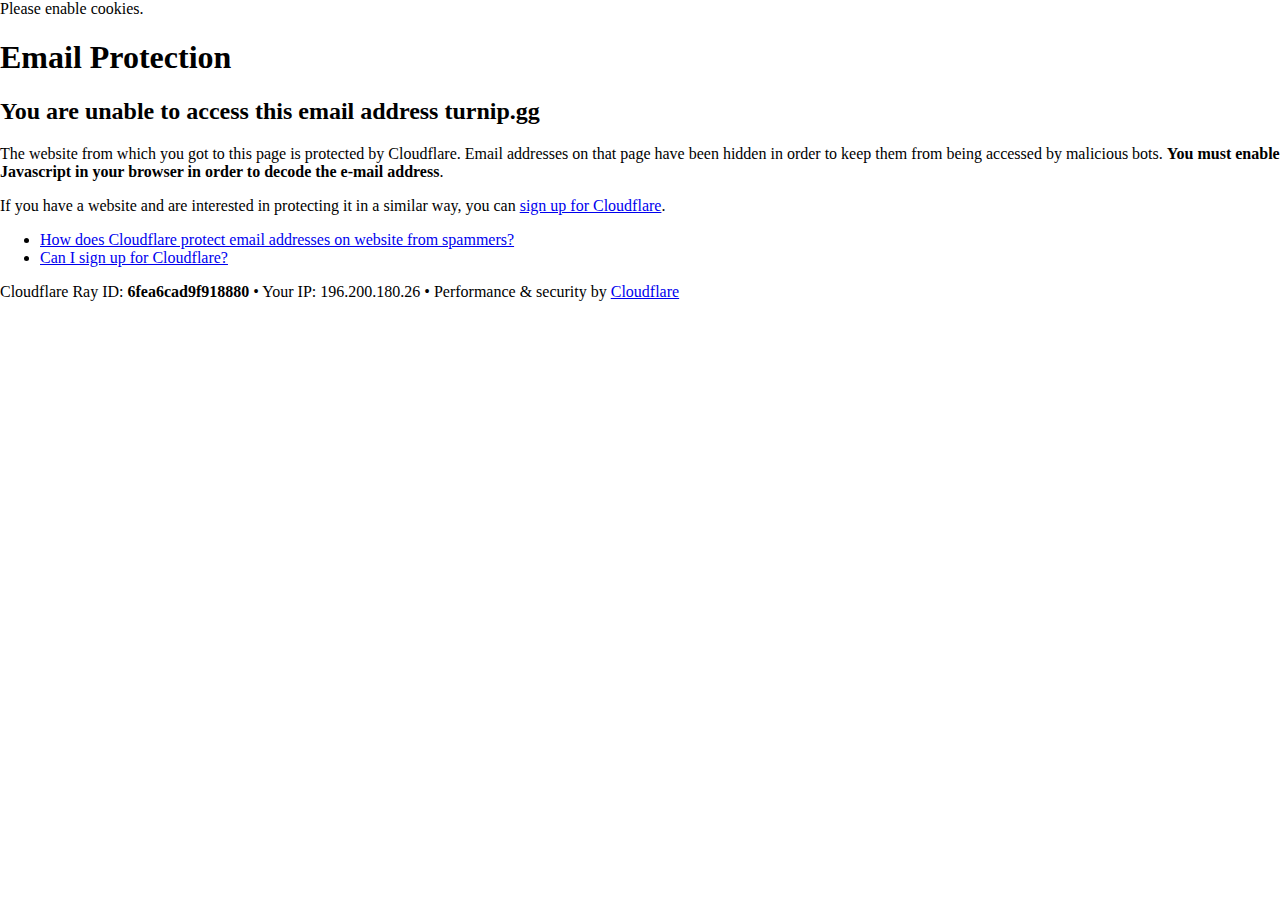
<file: turnip.gg/cdn-cgi/l/email-protection.html>
<!DOCTYPE html>
<!--[if lt IE 7]> <html class="no-js ie6 oldie" lang="en-US"> <![endif]-->
<!--[if IE 7]>    <html class="no-js ie7 oldie" lang="en-US"> <![endif]-->
<!--[if IE 8]>    <html class="no-js ie8 oldie" lang="en-US"> <![endif]-->
<!--[if gt IE 8]><!--> <html class="no-js" lang="en-US"> <!--<![endif]-->

<!-- Mirrored from turnip.gg/cdn-cgi/l/email-protection by HTTrack Website Copier/3.x [XR&CO'2014], Wed, 20 Apr 2022 02:28:37 GMT -->
<!-- Added by HTTrack --><meta http-equiv="content-type" content="text/html;charset=UTF-8" /><!-- /Added by HTTrack -->
<head>
<title>Email Protection | Cloudflare</title>
<meta charset="UTF-8" />
<meta http-equiv="Content-Type" content="text/html; charset=UTF-8" />
<meta http-equiv="X-UA-Compatible" content="IE=Edge,chrome=1" />
<meta name="robots" content="noindex, nofollow" />
<meta name="viewport" content="width=device-width,initial-scale=1" />
<link rel="stylesheet" id="cf_styles-css" href="https://turnip.gg/cdn-cgi/styles/cf.errors.css" type="text/css" media="screen,projection" />
<!--[if lt IE 9]><link rel="stylesheet" id='cf_styles-ie-css' href="/cdn-cgi/styles/cf.errors.ie.css" type="text/css" media="screen,projection" /><![endif]-->
<style type="text/css">body{margin:0;padding:0}</style>


<!--[if gte IE 10]><!-->
<script>
  if (!navigator.cookieEnabled) {
    window.addEventListener('DOMContentLoaded', function () {
      var cookieEl = document.getElementById('cookie-alert');
      cookieEl.style.display = 'block';
    })
  }
</script>
<!--<![endif]-->


</head>
<body>
  <div id="cf-wrapper">
    <div class="cf-alert cf-alert-error cf-cookie-error" id="cookie-alert" data-translate="enable_cookies">Please enable cookies.</div>
    <div id="cf-error-details" class="cf-error-details-wrapper">
      <div class="cf-wrapper cf-header cf-error-overview">
        <h1 data-translate="block_headline">Email Protection</h1>
        <h2 class="cf-subheadline"><span data-translate="unable_to_access">You are unable to access this email address</span> turnip.gg</h2>
      </div><!-- /.header -->

      <div class="cf-section cf-wrapper">
        <div class="cf-columns two">
          <div class="cf-column">
            <p>The website from which you got to this page is protected by Cloudflare. Email addresses on that page have been hidden in order to keep them from being accessed by malicious bots. <strong>You must enable Javascript in your browser in order to decode the e-mail address</strong>.</p>
            <p>If you have a website and are interested in protecting it in a similar way, you can <a rel="noopener noreferrer" href="https://www.cloudflare.com/sign-up?utm_source=email_protection">sign up for Cloudflare</a>.</p>
          </div>

          <div class="cf-column">
            <div class="grid_4">
              <div class="rail">
                  <div class="panel">
                      <ul class="nobullets">
                        <li><a rel="noopener noreferrer" class="modal-link-faq" href="https://support.cloudflare.com/hc/en-us/articles/200170016-What-is-Email-Address-Obfuscation-">How does Cloudflare protect email addresses on website from spammers?</a></li>
                        <li><a rel="noopener noreferrer" class="modal-link-faq" href="https://support.cloudflare.com/hc/en-us/categories/200275218-Getting-Started">Can I sign up for Cloudflare?</a></li>
                    </ul>
                </div>
              </div>
            </div>
          </div>
        </div>
      </div><!-- /.section -->

      <div class="cf-error-footer cf-wrapper w-240 lg:w-full py-10 sm:py-4 sm:px-8 mx-auto text-center sm:text-left border-solid border-0 border-t border-gray-300">
  <p class="text-13">
    <span class="cf-footer-item sm:block sm:mb-1">Cloudflare Ray ID: <strong class="font-semibold">6fea6cad9f918880</strong></span>
    <span class="cf-footer-separator sm:hidden">&bull;</span>
    <span class="cf-footer-item sm:block sm:mb-1"><span>Your IP</span>: 196.200.180.26</span>
    <span class="cf-footer-separator sm:hidden">&bull;</span>
    <span class="cf-footer-item sm:block sm:mb-1"><span>Performance &amp; security by</span> <a rel="noopener noreferrer" href="https://www.cloudflare.com/5xx-error-landing" id="brand_link" target="_blank">Cloudflare</a></span>
    
  </p>
</div><!-- /.error-footer -->


    </div><!-- /#cf-error-details -->
  </div><!-- /#cf-wrapper -->

  <script type="text/javascript">
  window._cf_translation = {};
  
  
</script>

</body>

<!-- Mirrored from turnip.gg/cdn-cgi/l/email-protection by HTTrack Website Copier/3.x [XR&CO'2014], Wed, 20 Apr 2022 02:28:37 GMT -->
</html>
</file>
